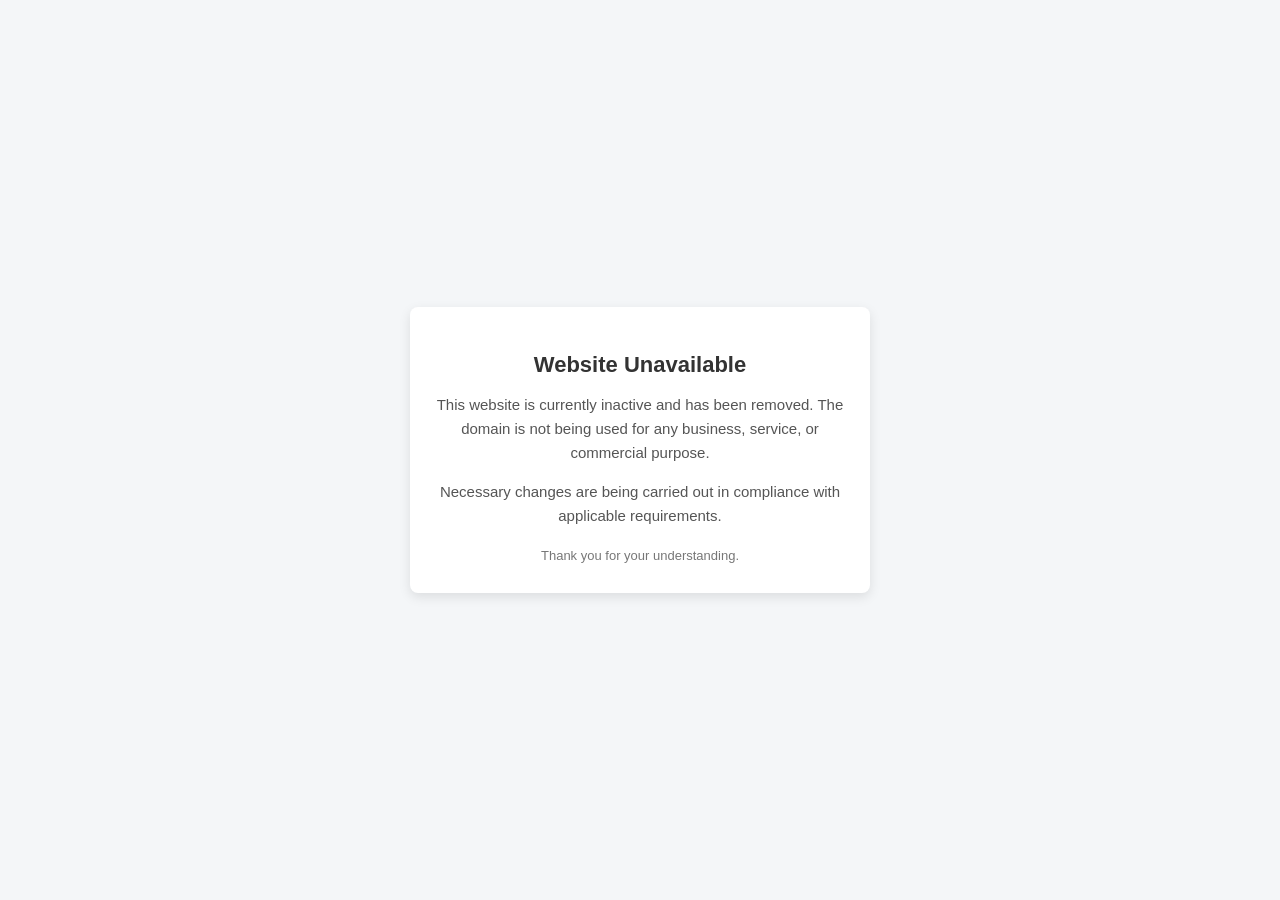
<file: index.html>
<!DOCTYPE html>
<html lang="en">
<head>
    <meta charset="UTF-8">
    <meta name="viewport" content="width=device-width, initial-scale=1.0">
    <title>Website Unavailable</title>
    <style>
        body {
            margin: 0;
            font-family: Arial, Helvetica, sans-serif;
            background-color: #f4f6f8;
            display: flex;
            align-items: center;
            justify-content: center;
            height: 100vh;
        }
        .container {
            background: #ffffff;
            padding: 30px 20px;
            max-width: 420px;
            width: 90%;
            border-radius: 8px;
            box-shadow: 0 4px 12px rgba(0,0,0,0.1);
            text-align: center;
        }
        h1 {
            font-size: 22px;
            color: #333;
            margin-bottom: 15px;
        }
        p {
            font-size: 15px;
            color: #555;
            line-height: 1.6;
        }
        .note {
            margin-top: 20px;
            font-size: 13px;
            color: #777;
        }
    </style>
</head>
<body>
    <div class="container">
        <h1>Website Unavailable</h1>
        <p>
            This website is currently inactive and has been removed.
            The domain is not being used for any business, service, or commercial purpose.
        </p>
        <p>
            Necessary changes are being carried out in compliance with applicable requirements.
        </p>
        <div class="note">
            Thank you for your understanding.
        </div>
    </div>
</body>
</html>
</file>
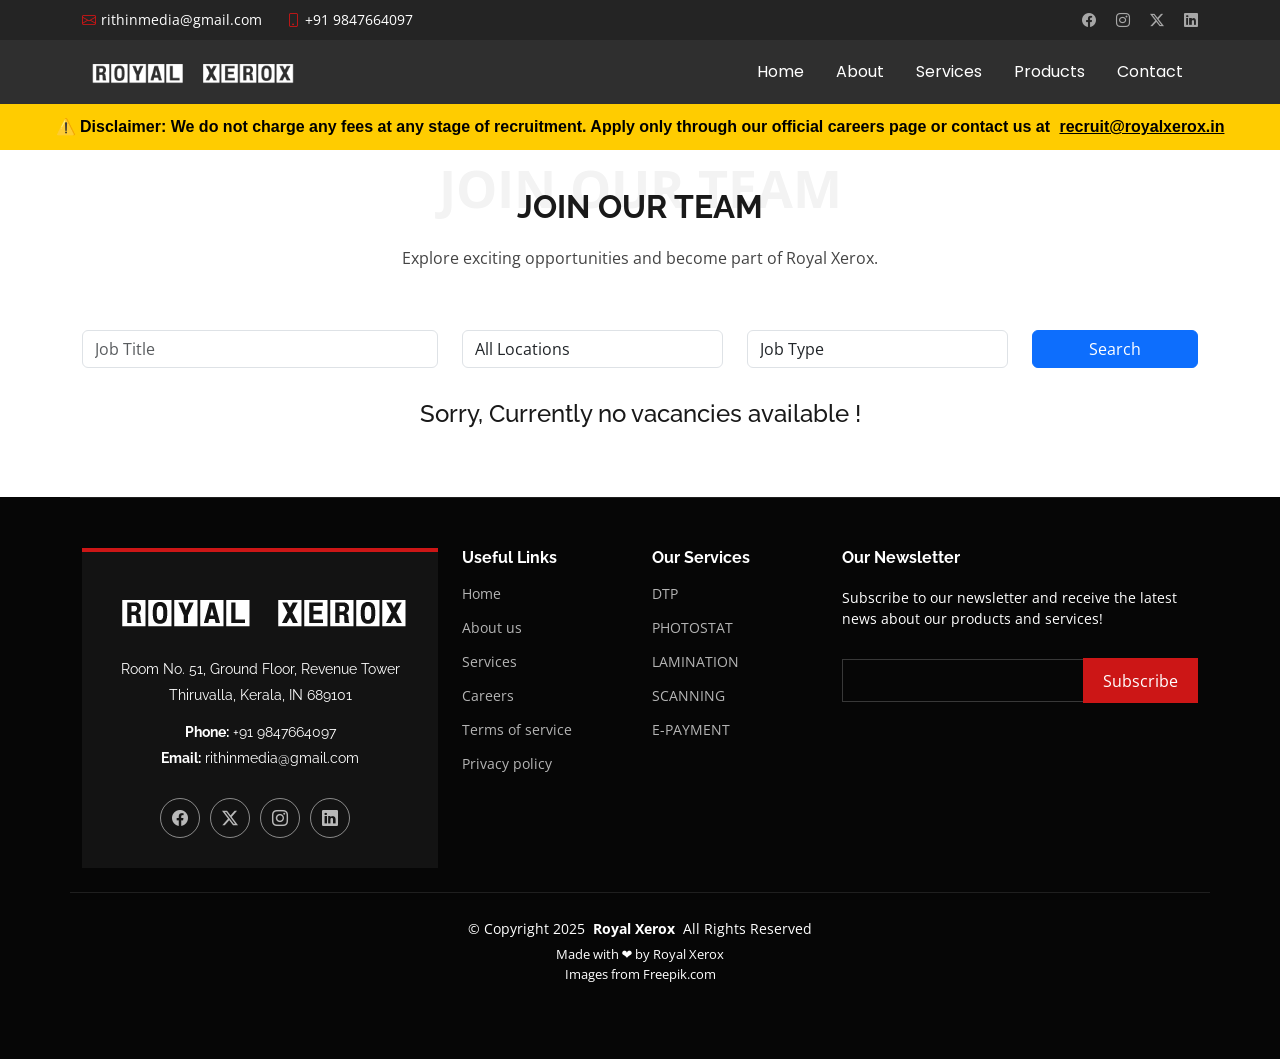
<file: careers.html>
<!DOCTYPE html>
<html lang="en">

<head>
  <meta charset="utf-8">
  <meta content="width=device-width, initial-scale=1.0" name="viewport">
  <title>Royal Xerox</title>
  <meta content="" name="description">
  <meta content="" name="keywords">

  <!-- Favicons -->
  <link href="assets/img/images.jpeg" rel="icon">
  <link href="assets/img/apple-touch-icon.png" rel="apple-touch-icon">

  <!-- Fonts -->
  <link href="https://fonts.googleapis.com" rel="preconnect">
  <link href="https://fonts.gstatic.com" rel="preconnect" crossorigin>
  <link href="https://fonts.googleapis.com/css2?family=Open+Sans:ital,wght@0,300;0,400;0,500;0,600;0,700;0,800;1,300;1,400;1,500;1,600;1,700;1,800&family=Poppins:ital,wght@0,100;0,200;0,300;0,400;0,500;0,600;0,700;0,800;0,900;1,100;1,200;1,300;1,400;1,500;1,600;1,700;1,800;1,900&family=Raleway:ital,wght@0,100;0,200;0,300;0,400;0,500;0,600;0,700;0,800;0,900;1,100;1,200;1,300;1,400;1,500;1,600;1,700;1,800;1,900&display=swap" rel="stylesheet">

  <!-- Vendor CSS Files -->
  <link href="assets/vendor/bootstrap/css/bootstrap.min.css" rel="stylesheet">
  <link href="assets/vendor/bootstrap-icons/bootstrap-icons.css" rel="stylesheet">
  <link href="assets/vendor/aos/aos.css" rel="stylesheet">
  <link href="assets/vendor/swiper/swiper-bundle.min.css" rel="stylesheet">
  <link href="assets/vendor/glightbox/css/glightbox.min.css" rel="stylesheet">

  <!-- Main CSS File -->
  <link href="assets/css/careers.css" rel="stylesheet">

  <!-- =======================================================
  * Template Name: Day
  * Template URL: https://bootstrapmade.com/day-multipurpose-html-template-for-free/
  * Updated: Jun 29 2024 with Bootstrap v5.3.3
  * Author: BootstrapMade.com
  * License: https://bootstrapmade.com/license/
  ======================================================== -->
</head>

<body class="index-page">

  <header id="header" class="header fixed-top">

    <div class="topbar d-flex align-items-center">
      <div class="container d-flex justify-content-center justify-content-md-between">
        <div class="contact-info d-flex align-items-center">
          <i class="bi bi-envelope d-flex align-items-center"><a href="mailto:rithinmedia@gmail.com">rithinmedia@gmail.com</a></i>
          <i class="bi bi-phone d-flex align-items-center ms-4"><a href="tel:+919847664097"> +91 9847664097</a></i>
        </div>
        <div class="social-links d-none d-md-flex align-items-center">
          
          <a href="https://www.facebook.com/royalxeroxthiruvalla/" class="facebook"><i class="bi bi-facebook"></i></a>
          <a href="#" class="instagram"><i class="bi bi-instagram"></i></a>
          <a href="#" class="twitter"><i class="bi bi-twitter-x"></i></a>
          <a href="#" class="linkedin"><i class="bi bi-linkedin"></i></a>
        </div>
      </div>
    </div><!-- End Top Bar -->

    <div class="branding d-flex align-items-center">

      <div class="container position-relative d-flex align-items-center justify-content-between">
        <a href="index.html" class="logo d-flex align-items-center">
          <!-- Uncomment the line below if you also wish to use an image logo -->
          <!-- <img src="assets/img/logo.png" alt=""> -->
          <h1 class="sitename"><img src="assets/img/logo.png" alt=""></h1>
        </a>

        <nav id="navmenu" class="navmenu">
          <ul>
            <li><a href="index.html" >Home</a></li>
            <li><a href="index.html#about">About</a></li>
            <li><a href="index.html#services">Services</a></li>
            <li><a href="index.html#product">Products</a></li>
            <li><a href="index.html#contact">Contact</a></li>
          </ul>
          <i class="mobile-nav-toggle d-xl-none bi bi-list"></i>
        </nav>
      </div>

    </div>

  </header>
  <!-- Google tag (gtag.js) -->
<script async src="https://www.googletagmanager.com/gtag/js?id=G-KK7XRBZE8E"></script>
<script>
  window.dataLayer = window.dataLayer || [];
  function gtag(){dataLayer.push(arguments);}
  gtag('js', new Date());

  gtag('config', 'G-KK7XRBZE8E');
</script>

  <main class="main">
    <br><br>
    <!-- Careers Section -->
  <section id="careers" class="careers section">
    <div class="container section-title" data-aos="fade-up">
      <span>Join Our Team</span>
      <h2>Join Our Team</h2>
      <p>Explore exciting opportunities and become part of Royal Xerox.</p>
    </div>

    <div class="container" data-aos="fade-up" data-aos-delay="100">

      <!-- Search & Filters -->
      <div class="row mb-4">
        <div class="col-lg-4 col-md-6 col-12 mb-2">
          <input type="text" id="job-search" class="form-control" placeholder="Job Title">
        </div>
        <div class="col-lg-3 col-md-6 col-6 mb-2">
          <select id="job-location" class="form-control">
            <option value="">All Locations</option>
            <option value="Thiruvalla">Thiruvalla</option>
            <option value="Remote">Remote</option>

          </select>
        </div>
        <div class="col-lg-3 col-md-6 col-6 mb-2">
          <select id="job-type" class="form-control">
            <option value="">Job Type</option>
            <option value="Full-time">Full-time</option>
            <option value="Part-time">Part-time</option>
            <option value="Internship">Internship</option>
          </select>
        </div>
        <div class="col-lg-2 col-md-6 col-12 mb-2">
          <button id="filter-btn" class="btn btn-primary w-100">Search</button>
        </div>
      </div>

      <!-- Job Listings -->
      <div class="row gy-4" id="job-listings">
        
    <!-- Blinking Disclaimer Banner -->
    <div id="disclaimer-banner">
    ⚠️ Disclaimer: We do not charge any fees at any stage of recruitment. 
    Apply only through our official careers page or contact us at 
    <a href="mailto:recruit@royalxerox.in">recruit@royalxerox.in</a>
    </div>

        <center><h4>Sorry, Currently no vacancies available !</h4></center>
    </div>
  </section>
  <!-- /Careers Section -->

  </main>

  <footer id="footer" class="footer position-relative dark-background">

    <div class="container footer-top">
      <div class="row gy-4">
        <div class="col-lg-4 col-md-6">
          <div class="footer-about">
            <a href="index.html" class="logo sitename"><img src="assets/img/logo.png" alt=""></a>
            <div class="footer-contact pt-3">
              <p>Room No. 51, Ground Floor, Revenue Tower</p>
              <p>Thiruvalla, Kerala, IN 689101</p>
              <p class="mt-3"><strong>Phone:</strong> <span>+91 9847664097</span></p>
              <p><strong>Email:</strong> <span>rithinmedia@gmail.com</span></p>
            </div>
            <div class="social-links d-flex mt-4">
              <a href="https://www.facebook.com/royalxeroxthiruvalla/"><i class="bi bi-facebook"></i></a>
              <a href=""><i class="bi bi-twitter-x"></i></a>
              <a href=""><i class="bi bi-instagram"></i></a>
              <a href=""><i class="bi bi-linkedin"></i></a>
            </div>
          </div>
        </div>

        <div class="col-lg-2 col-md-3 footer-links">
          <h4>Useful Links</h4>
          <ul>
            <li><a href="#">Home</a></li>
            <li><a href="#about">About us</a></li>
            <li><a href="#services">Services</a></li>
            <li><a href="careers.html" class="active">Careers</a></li>
            <li><a href="#">Terms of service</a></li>
            <li><a href="#">Privacy policy</a></li>
          </ul>
        </div>

        <div class="col-lg-2 col-md-3 footer-links">
          <h4>Our Services</h4>
          <ul>
            <li><a href="#services">DTP</a></li>
            <li><a href="#services">PHOTOSTAT</a></li>
            <li><a href="#services">LAMINATION</a></li>
            <li><a href="#services">SCANNING</a></li>
            <li><a href="#services">E-PAYMENT</a></li>
          </ul>
        </div>

        <div class="col-lg-4 col-md-12 footer-newsletter">
          <h4>Our Newsletter</h4>
          <p>Subscribe to our newsletter and receive the latest news about our products and services!</p>
          <form action="forms/newsletter.php" method="post" class="php-email-form">
            <div class="newsletter-form"><input type="email" name="email"><input type="submit" value="Subscribe"></div>
            <div class="loading">Loading</div>
            <div class="sent-message">Your subscription request has been sent. Thank you!</div>
          </form>
        </div>

      </div>
    </div>

    <div class="container copyright text-center mt-4">
      <p>© <span>Copyright 2025</span> <strong class="px-1 sitename">Royal Xerox</strong> <span>All Rights Reserved</span></p>
      <div class="credits">
        <!-- All the links in the footer should remain intact. -->
        <!-- You can delete the links only if you've purchased the pro version. -->
        <!-- Licensing information: https://bootstrapmade.com/license/ -->
        <!-- Purchase the pro version with working PHP/AJAX contact form: [buy-url] -->
        Made with ❤️ by Royal Xerox</a></a>
        <p>Images from Freepik.com</p>
      </div>
    </div>
    

  </footer>

  <!-- Scroll Top -->
  <a href="#" id="scroll-top" class="scroll-top d-flex align-items-center justify-content-center"><i class="bi bi-arrow-up-short"></i></a>

  <!-- Preloader -->
  <div id="preloader"></div>

  <!-- Vendor JS Files -->
  <script src="assets/vendor/bootstrap/js/bootstrap.bundle.min.js"></script>
  <script src="assets/vendor/php-email-form/validate.js"></script>
  <script src="assets/vendor/aos/aos.js"></script>
  <script src="assets/vendor/swiper/swiper-bundle.min.js"></script>
  <script src="assets/vendor/glightbox/js/glightbox.min.js"></script>
  <script src="assets/vendor/imagesloaded/imagesloaded.pkgd.min.js"></script>
  <script src="assets/vendor/isotope-layout/isotope.pkgd.min.js"></script>

  <!-- Main JS File -->
  <script src="assets/js/main.js"></script>

</body>
<script>
  const form = document.getElementById('contact-form');
  form.addEventListener('submit', async (event) => {
    event.preventDefault();
    const formData = new FormData(form);
    
    const response = await fetch(form.action, {
      method: form.method,
      body: formData,
      headers: {
        'Accept': 'application/json'
      }
    });

    if (response.ok) {
      alert("Your message has been sent. Thank you!");
    } else {
      alert("There was an error sending your message. Please try again later.");
    }
  });
</script>
</html>
</file>
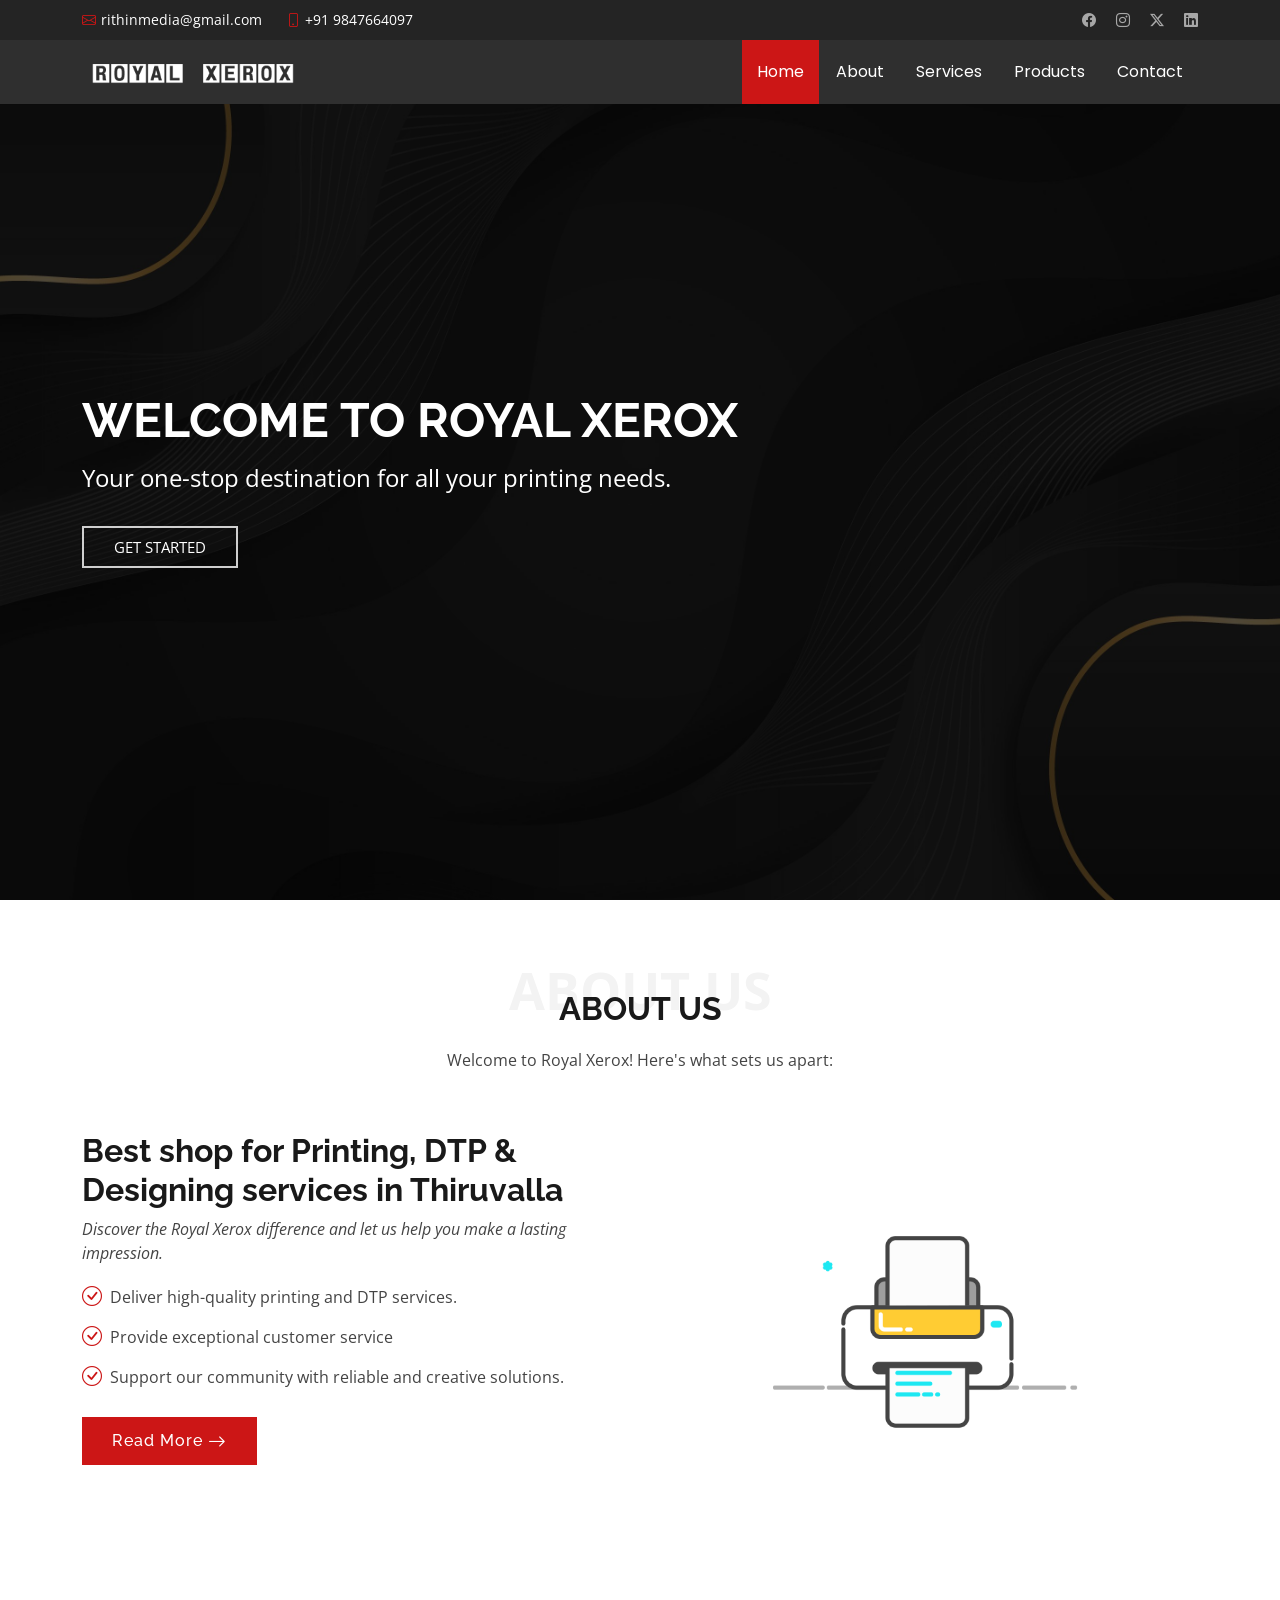
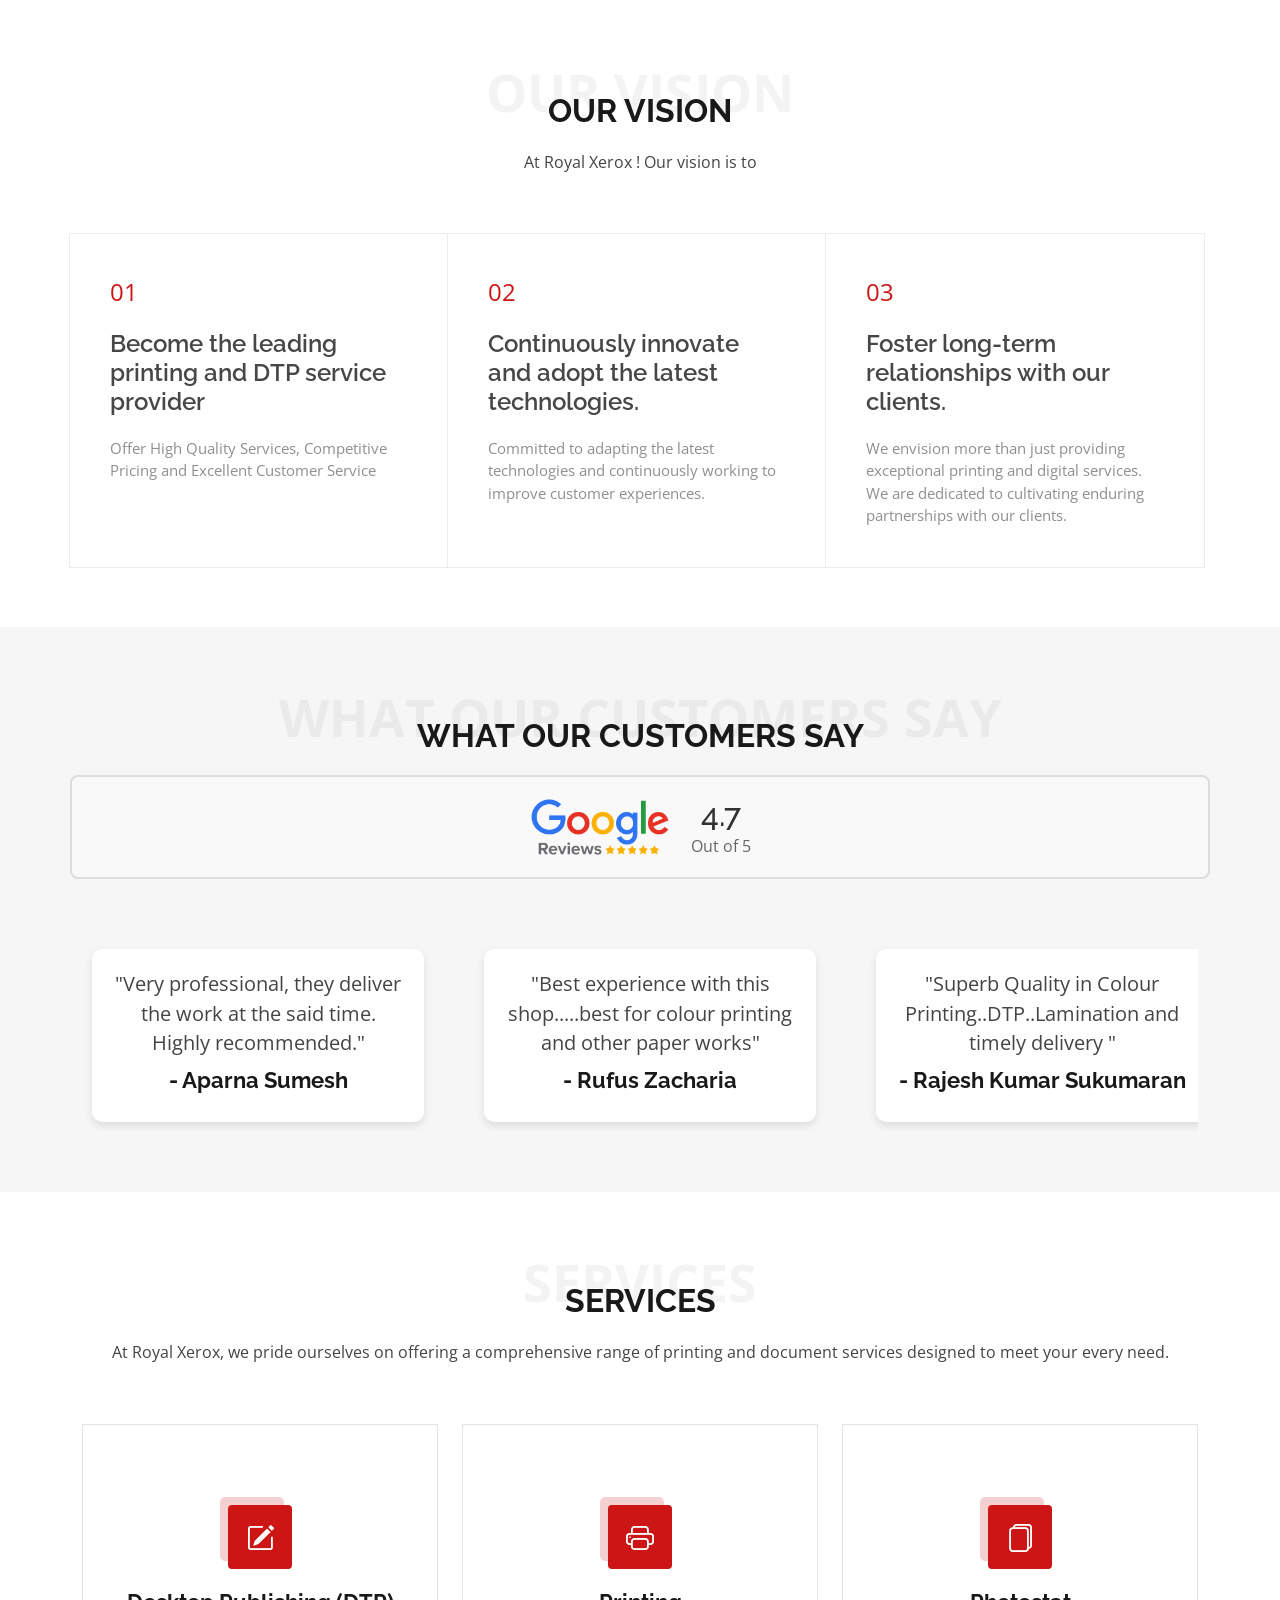
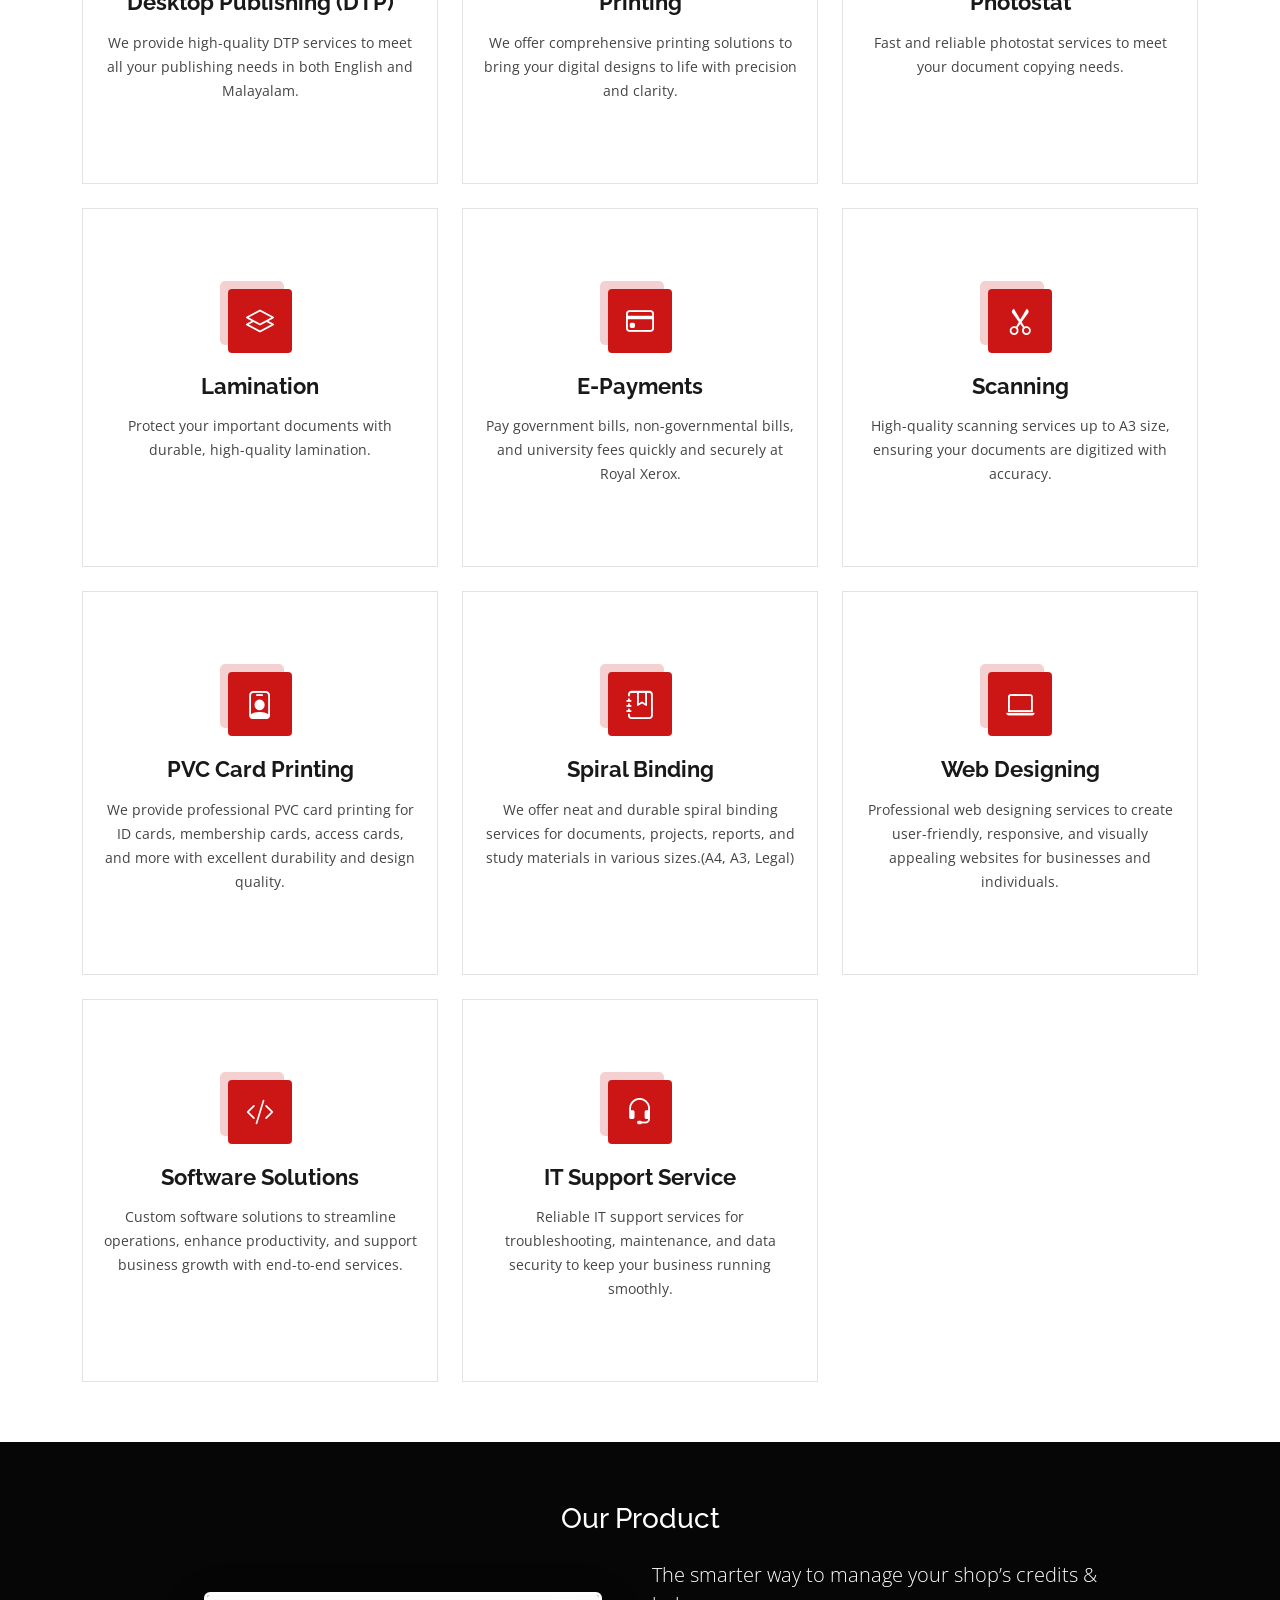
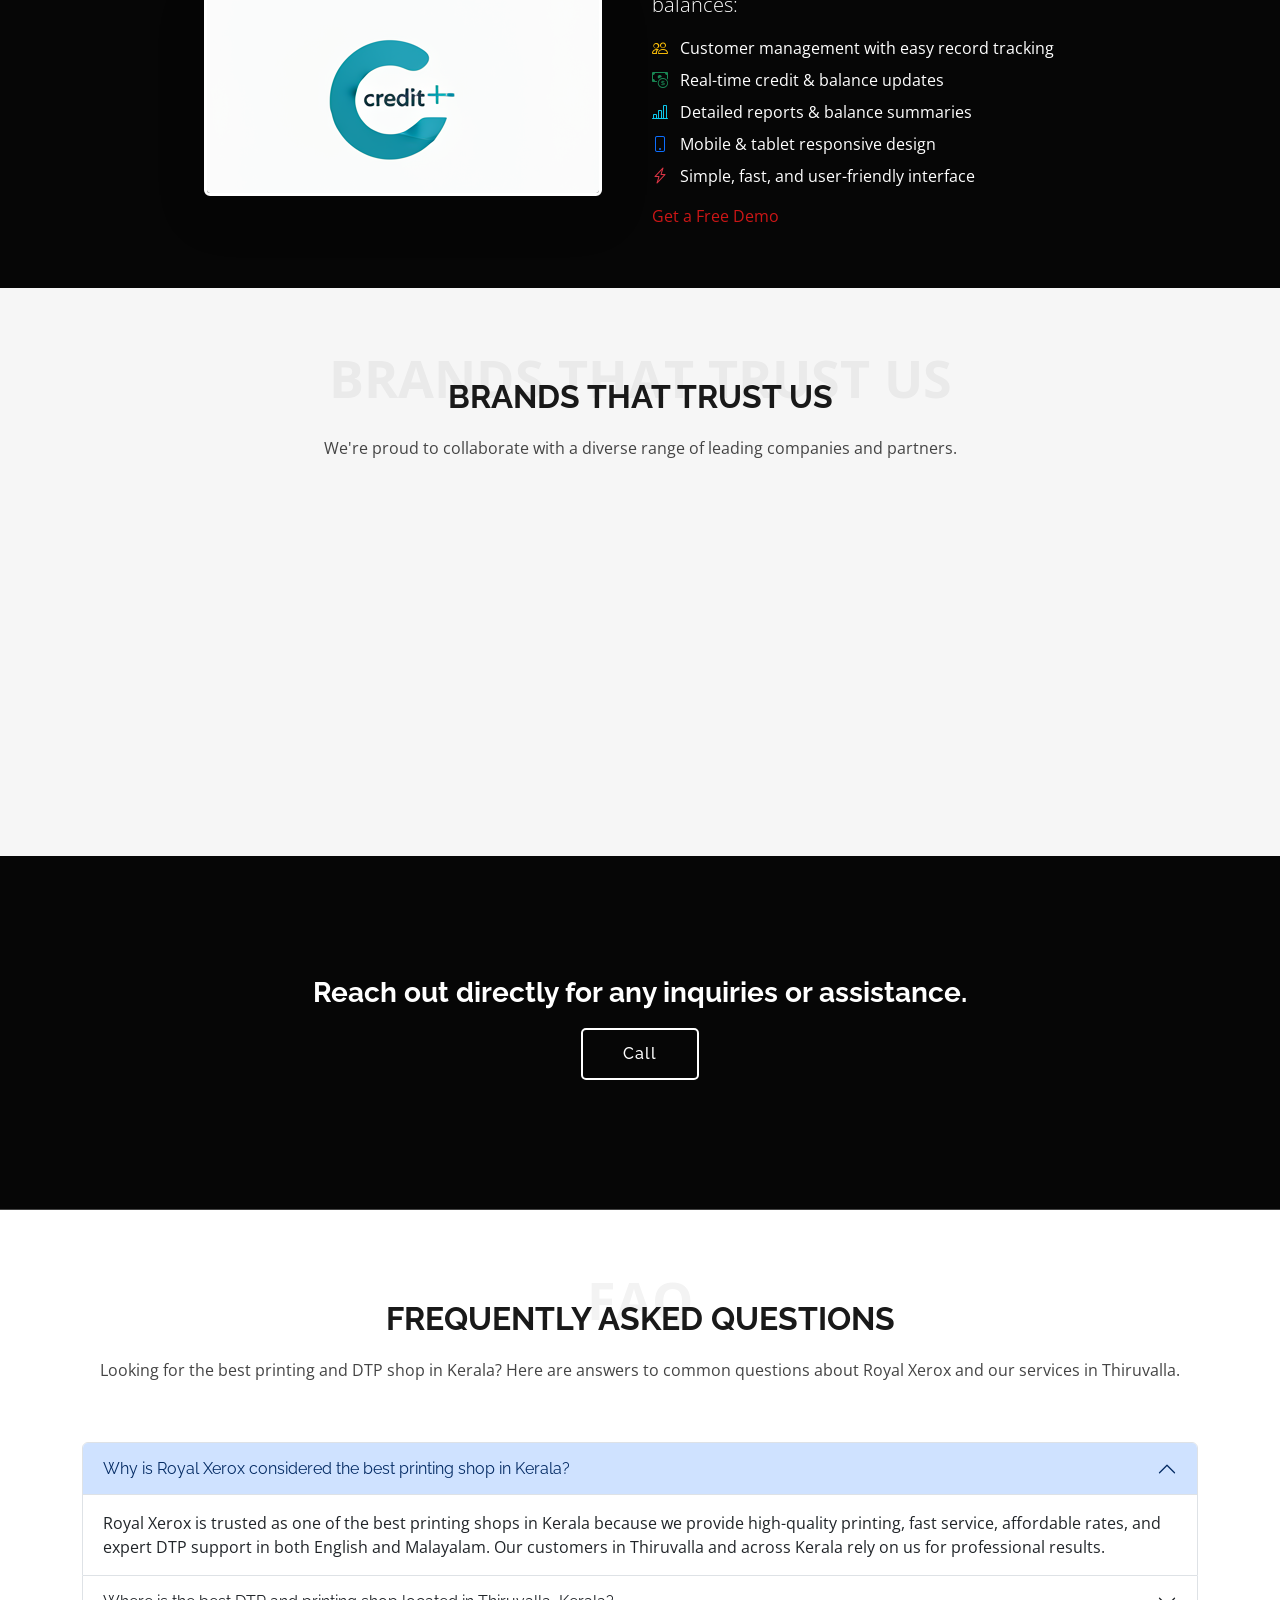
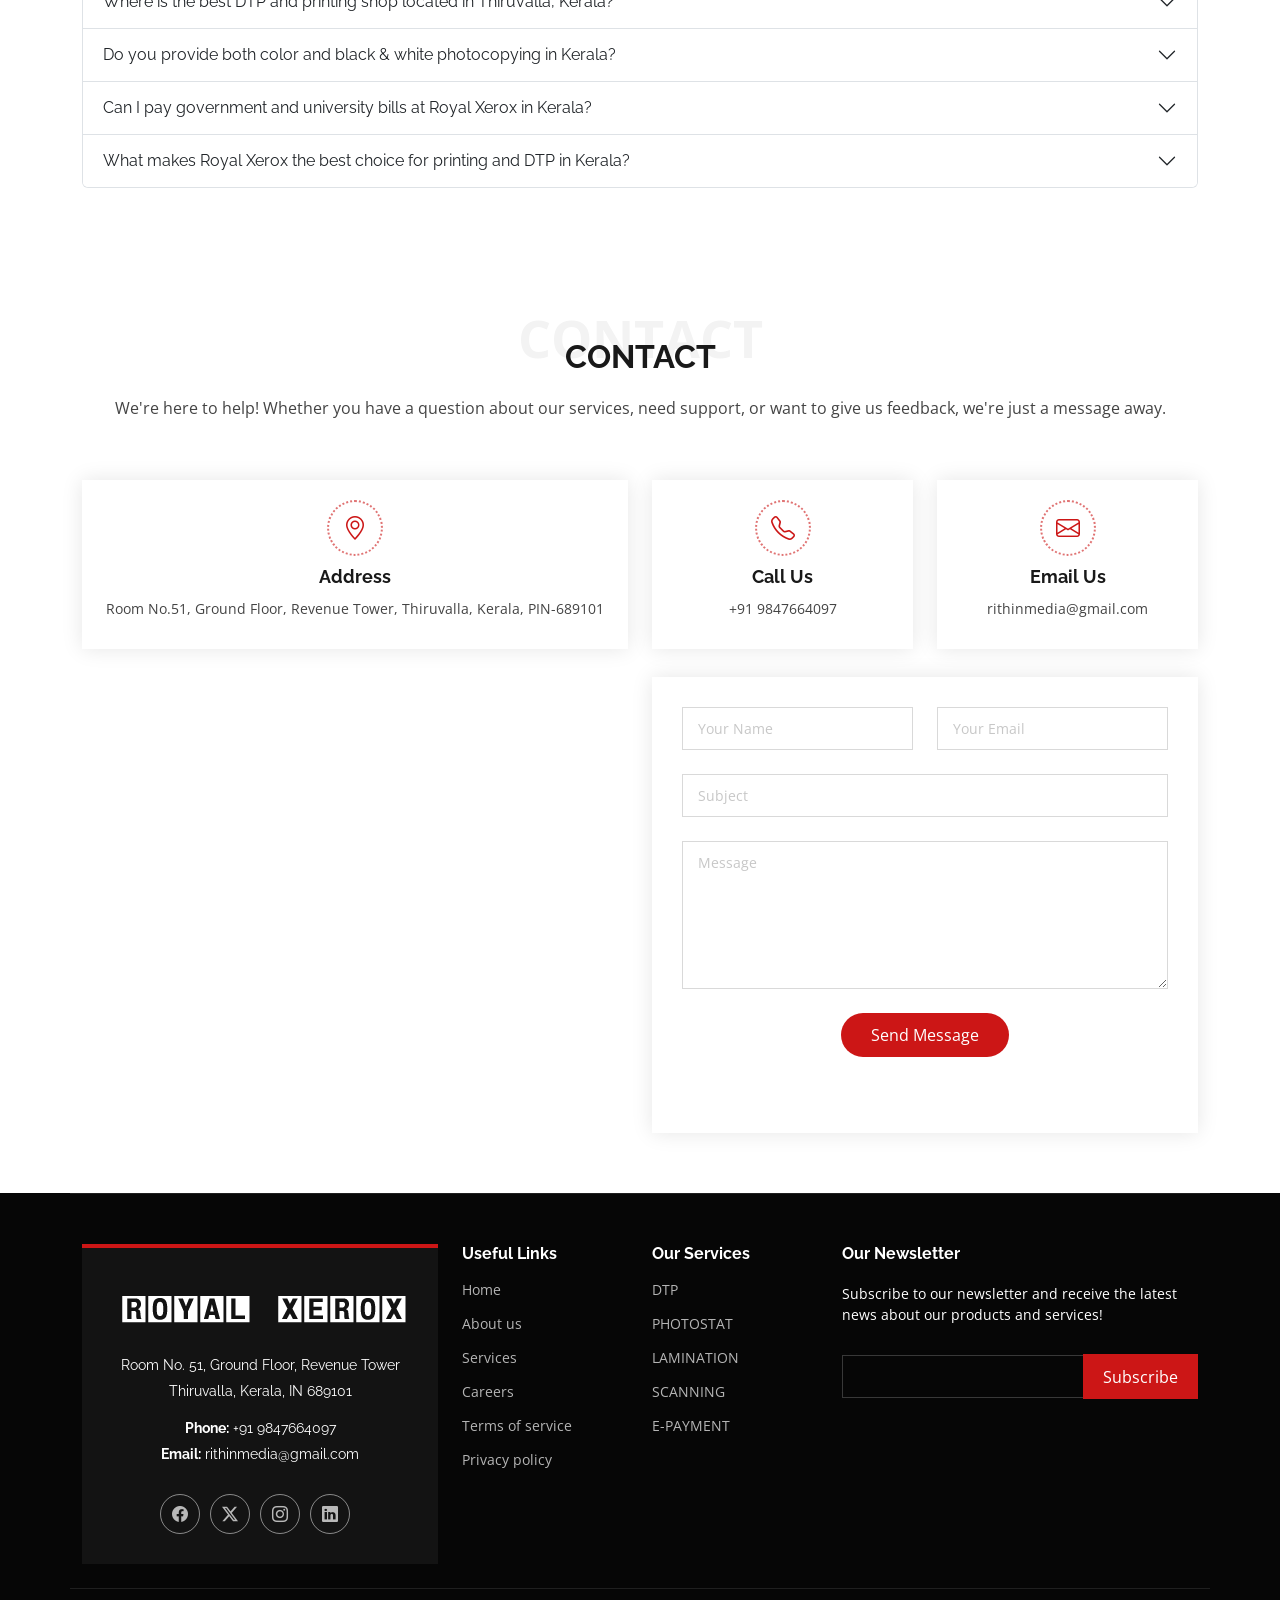
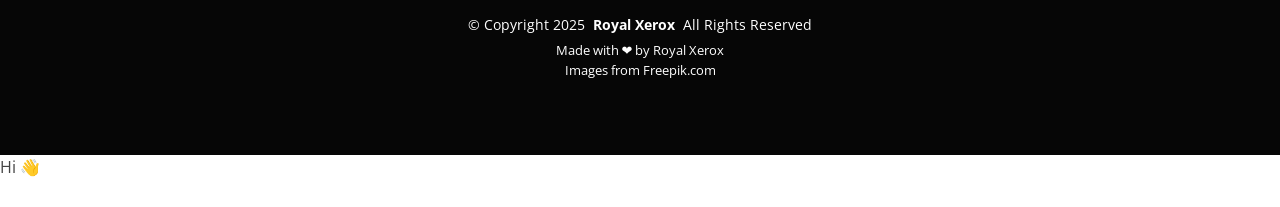
<file: index_backup.html>
<!DOCTYPE html>
<html lang="en">

<head>
  <meta charset="utf-8">
  <meta content="width=device-width, initial-scale=1.0" name="viewport">
  <title>Royal Xerox</title>
  <meta content="" name="description">
  <meta content="" name="keywords">

  <!-- Favicons -->
  <link href="assets/img/images.jpeg" rel="icon">
  <link href="assets/img/apple-touch-icon.png" rel="apple-touch-icon">

  <!-- Fonts -->
  <link href="https://fonts.googleapis.com" rel="preconnect">
  <link href="https://fonts.gstatic.com" rel="preconnect" crossorigin>
  <link href="https://fonts.googleapis.com/css2?family=Open+Sans:ital,wght@0,300;0,400;0,500;0,600;0,700;0,800;1,300;1,400;1,500;1,600;1,700;1,800&family=Poppins:ital,wght@0,100;0,200;0,300;0,400;0,500;0,600;0,700;0,800;0,900;1,100;1,200;1,300;1,400;1,500;1,600;1,700;1,800;1,900&family=Raleway:ital,wght@0,100;0,200;0,300;0,400;0,500;0,600;0,700;0,800;0,900;1,100;1,200;1,300;1,400;1,500;1,600;1,700;1,800;1,900&display=swap" rel="stylesheet">

  <!-- Vendor CSS Files -->
  <link href="assets/vendor/bootstrap/css/bootstrap.min.css" rel="stylesheet">
  <link href="assets/vendor/bootstrap-icons/bootstrap-icons.css" rel="stylesheet">
  <link href="assets/vendor/aos/aos.css" rel="stylesheet">
  <link href="assets/vendor/swiper/swiper-bundle.min.css" rel="stylesheet">
  <link href="assets/vendor/glightbox/css/glightbox.min.css" rel="stylesheet">

  <!-- Main CSS File -->
  <link href="assets/css/main.css" rel="stylesheet">

  <!-- =======================================================
  * Template Name: Day
  * Template URL: https://bootstrapmade.com/day-multipurpose-html-template-for-free/
  * Updated: Jun 29 2024 with Bootstrap v5.3.3
  * Author: BootstrapMade.com
  * License: https://bootstrapmade.com/license/
  ======================================================== -->
</head>
<!-- Google tag (gtag.js) -->
<script async src="https://www.googletagmanager.com/gtag/js?id=G-KK7XRBZE8E"></script>
<script>
  window.dataLayer = window.dataLayer || [];
  function gtag(){dataLayer.push(arguments);}
  gtag('js', new Date());

  gtag('config', 'G-KK7XRBZE8E');
</script>
<body class="index-page">

  <header id="header" class="header fixed-top">

    <div class="topbar d-flex align-items-center">
      <div class="container d-flex justify-content-center justify-content-md-between">
        <div class="contact-info d-flex align-items-center">
          <i class="bi bi-envelope d-flex align-items-center"><a href="mailto:rithinmedia@gmail.com">rithinmedia@gmail.com</a></i>
          <i class="bi bi-phone d-flex align-items-center ms-4"><a href="tel:+919847664097"> +91 9847664097</a></i>
        </div>
        <div class="social-links d-none d-md-flex align-items-center">
          
          <a href="https://www.facebook.com/royalxeroxthiruvalla/" class="facebook"><i class="bi bi-facebook"></i></a>
          <a href="#" class="instagram"><i class="bi bi-instagram"></i></a>
          <a href="#" class="twitter"><i class="bi bi-twitter-x"></i></a>
          <a href="#" class="linkedin"><i class="bi bi-linkedin"></i></a>
        </div>
      </div>
    </div><!-- End Top Bar -->

    <div class="branding d-flex align-items-center">

      <div class="container position-relative d-flex align-items-center justify-content-between">
        <a href="index.html" class="logo d-flex align-items-center">
          <!-- Uncomment the line below if you also wish to use an image logo -->
          <!-- <img src="assets/img/logo.png" alt=""> -->
          <h1 class="sitename"><img src="assets/img/logo.png" alt=""></h1>
        </a>

        <nav id="navmenu" class="navmenu">
          <ul>
            <li><a href="#hero" class="active">Home</a></li>
            <li><a href="#about">About</a></li>
            <li><a href="#services">Services</a></li>
            <li><a href="#product">Products</a></li>
            <li><a href="#contact">Contact</a></li>
          </ul>
          <i class="mobile-nav-toggle d-xl-none bi bi-list"></i>
        </nav>
      </div>

    </div>

  </header>

  <main class="main">


    <!-- Hero Section -->
    <section id="hero" class="hero section dark-background">

      <img src="assets/img/hero-bg.jpg" alt="" data-aos="fade-in" id="logonav">

      <div class="container" data-aos="fade-up" data-aos-delay="100">
        <div class="row justify-content-start">
          <div class="col-lg-8">
            <h2>Welcome to Royal Xerox</h2>     
            <p>Your one-stop destination for all your printing needs.</p>
            <a href="#about" class="btn-get-started">Get Started</a>
          </div>
        </div>
      </div>

    </section><!-- /Hero Section -->

    <!-- About Section -->
    <section id="about" class="about section">

      <!-- Section Title -->
      <div class="container section-title" data-aos="fade-up">
        <span>About Us<br></span>
        <h2>About Us<br></h2>
        <p>Welcome to Royal Xerox! Here's what sets us apart:</p>
      </div><!-- End Section Title -->

      <div class="container">


        
        <div class="row gy-4">

          <div class="col-lg-6 order-1 order-lg-2" data-aos="fade-up" data-aos-delay="100">
            <img src="assets/img/morningglory_printer.gif" class="img-fluid" alt="">
          </div>

          <div class="col-lg-6 order-2 order-lg-1 content" data-aos="fade-up" data-aos-delay="200">
            <h3>Best shop for Printing, DTP & Designing services in Thiruvalla</h3>
            <p class="fst-italic">
              Discover the Royal Xerox difference and let us help you make a lasting impression.
            </p>
            <ul>
              <li><i class="bi bi-check-circle"></i> <span>Deliver high-quality printing and DTP services.</span></li>
              <li><i class="bi bi-check-circle"></i> <span>Provide exceptional customer service</span></li>
              <li><i class="bi bi-check-circle"></i> <span>Support our community with reliable and creative solutions.</span></li>
            </ul>
            <a href="#cards" class="read-more"><span>Read More</span><i class="bi bi-arrow-right"></i></a>
          </div>

        </div>

      </div>

    </section><!-- /About Section -->

    <!-- Cards Section -->
    <section id="cards" class="cards section">
      <div class="container section-title" data-aos="fade-up">
        <span>Our Vision<br></span>
        <h2>Our Vision<br></h2>
        <p>At Royal Xerox ! Our vision is to </p>
      </div><!-- End Section Title -->
      <div class="container">

        <div class="row no-gutters">

          <div class="col-lg-4 col-md-6 card" data-aos="fade-up" data-aos-delay="100">
            <span>01</span>
            <h4>Become the leading printing and DTP service provider</h4>
            <p>Offer High Quality Services, Competitive Pricing and Excellent Customer Service</p>
          </div><!-- End Card Item -->

          <div class="col-lg-4 col-md-6 card" data-aos="fade-up" data-aos-delay="200">
            <span>02</span>
            <h4>Continuously innovate and adopt the latest technologies.</h4>
            <p>Committed to adapting the latest technologies and continuously working to improve customer experiences.</p>
          </div><!-- End Card Item -->

          <div class="col-lg-4 col-md-6 card" data-aos="fade-up" data-aos-delay="300">
            <span>03</span>
            <h4>Foster long-term relationships with our clients.</h4>
            <p>We envision more than just providing exceptional printing and digital services. We are dedicated to cultivating enduring partnerships with our clients.</p>
          </div><!-- End Card Item -->


        </div>

      </div>

    </section><!-- /Cards Section -->

    <section id="reviews" class="reviews section light-background">
      <div class="container section-title" data-aos="fade-up">
          <span>What Our Customers Say<br></span>
          <h2>What Our Customers Say<br></h2>
          
          <!-- Add Google Reviews Logo -->
          <div class="reviews-container">
            <div class="google-reviews-logo">
                <img src="assets/img/Google-Review-Logo.png" alt="Google Reviews">
            </div>
            <div class="overall-rating">
                <h3>4.7</h3>
                <div class="rating-number">Out of 5</div> <!-- Replace with actual rating info -->
            </div>
        </div>
      </div><!-- End Section Title -->
  
      <div class="container">
          <div class="swiper init-swiper">
              <script type="application/json" class="swiper-config">
                  {
                      "loop": true,
                      "speed": 600,
                      "autoplay": {
                          "delay": 5000
                      },
                      "slidesPerView": "auto",
                      "pagination": {
                          "el": ".swiper-pagination",
                          "type": "bullets",
                          "clickable": true
                      },
                      "breakpoints": {
                          "320": {
                              "slidesPerView": 1,
                              "spaceBetween": 20
                          },
                          "640": {
                              "slidesPerView": 2,
                              "spaceBetween": 40
                          },
                          "992": {
                              "slidesPerView": 3,
                              "spaceBetween": 60
                          }
                      }
                  }
              </script>
              <div class="swiper-wrapper align-items-center">
                  <!-- Review Slide 1 -->
                  <div class="swiper-slide review-slide">
                      <div class="review-content">
                          <p>"Very professional, they deliver the work at the said time. Highly recommended."</p>
                          <h4>- Aparna Sumesh</h4>
                      </div>
                  </div>
                  <!-- Review Slide 2 -->
                  <div class="swiper-slide review-slide">
                      <div class="review-content">
                          <p>"Best experience with this shop.....best for colour printing and other paper works"</p>
                          <h4>- Rufus Zacharia</h4>
                      </div>
                  </div>
                  <!-- Add more review slides here -->
                  <!-- Review Slide 3 -->
                  <div class="swiper-slide review-slide">
                      <div class="review-content">
                          <p>"Superb Quality in Colour Printing..DTP..Lamination and timely delivery "</p>
                          <h4>- Rajesh Kumar Sukumaran</h4>
                      </div>
                  </div>
                  <!-- Review Slide 4 -->
                  <div class="swiper-slide review-slide">
                      <div class="review-content">
                          <p>"Excellent for Colour Printing , DTP Works, Best shop in Thiruvalla"</p>
                          <h4>- Neethu Chacko</h4>
                      </div>
                  </div>
                  <!-- Review Slide 5 -->
                  <div class="swiper-slide review-slide">
                      <div class="review-content">
                          <p>"Work perfection is awesome and having good knowledge in printing and designing"</p>
                          <h4>- Preeja Nair</h4>
                      </div>
                  </div>
              </div>
          </div>
      </div>
  </section><!-- /Reviews Section -->

  <!-- Services Section -->
<section id="services" class="services section">

  <!-- Section Title -->
  <div class="container section-title" data-aos="fade-up">
    <span>Services</span>
    <h2>Services</h2>
    <p>At Royal Xerox, we pride ourselves on offering a comprehensive range of printing and document services designed to meet your every need.</p>
  </div><!-- End Section Title -->

  <div class="container">

    <div class="row gy-4">

      <!-- DTP -->
      <div class="col-lg-4 col-md-6" data-aos="fade-up" data-aos-delay="100">
        <div class="service-item position-relative">
          <div class="icon">
            <i class="bi bi-pencil-square"></i>
          </div>
          <a href="#" class="stretched-link">
            <h3>Desktop Publishing (DTP)</h3>
          </a>
          <p>We provide high-quality DTP services to meet all your publishing needs in both English and Malayalam.</p>
        </div>
      </div><!-- End Service Item -->

      <!-- Printing -->
      <div class="col-lg-4 col-md-6" data-aos="fade-up" data-aos-delay="200">
        <div class="service-item position-relative">
          <div class="icon">
            <i class="bi bi-printer"></i>
          </div>
          <a href="#" class="stretched-link">
            <h3>Printing</h3>
          </a>
          <p>We offer comprehensive printing solutions to bring your digital designs to life with precision and clarity.</p>
        </div>
      </div><!-- End Service Item -->

      <!-- Photostat -->
      <div class="col-lg-4 col-md-6" data-aos="fade-up" data-aos-delay="300">
        <div class="service-item position-relative">
          <div class="icon">
            <i class="bi bi-files"></i>
          </div>
          <a href="#" class="stretched-link">
            <h3>Photostat</h3>
          </a>
          <p>Fast and reliable photostat services to meet your document copying needs.</p>
        </div>
      </div><!-- End Service Item -->

      <!-- Lamination -->
      <div class="col-lg-4 col-md-6" data-aos="fade-up" data-aos-delay="400">
        <div class="service-item position-relative">
          <div class="icon">
            <i class="bi bi-layers"></i>
          </div>
          <a href="#" class="stretched-link">
            <h3>Lamination</h3>
          </a>
          <p>Protect your important documents with durable, high-quality lamination.</p>
        </div>
      </div><!-- End Service Item -->

      <!-- E-Payments -->
      <div class="col-lg-4 col-md-6" data-aos="fade-up" data-aos-delay="500">
        <div class="service-item position-relative">
          <div class="icon">
            <i class="bi bi-credit-card"></i>
          </div>
          <a href="#" class="stretched-link">
            <h3>E-Payments</h3>
          </a>
          <p>Pay government bills, non-governmental bills, and university fees quickly and securely at Royal Xerox.</p>
        </div>
      </div><!-- End Service Item -->

      <!-- Scanning -->
      <div class="col-lg-4 col-md-6" data-aos="fade-up" data-aos-delay="600">
        <div class="service-item position-relative">
          <div class="icon">
            <i class="bi bi-scissors"></i>
          </div>
          <a href="#" class="stretched-link">
            <h3>Scanning</h3>
          </a>
          <p>High-quality scanning services up to A3 size, ensuring your documents are digitized with accuracy.</p>
        </div>
      </div><!-- End Service Item -->

      <!-- PVC Card Printing -->
      <div class="col-lg-4 col-md-6" data-aos="fade-up" data-aos-delay="700">
        <div class="service-item position-relative">
          <div class="icon">
            <i class="bi bi-person-badge"></i>
          </div>
          <a href="#" class="stretched-link">
            <h3>PVC Card Printing</h3>
          </a>
          <p>We provide professional PVC card printing for ID cards, membership cards, access cards, and more with excellent durability and design quality.</p>
        </div>
      </div><!-- End Service Item -->

     <!-- Spiral Binding -->
      <div class="col-lg-4 col-md-6" data-aos="fade-up" data-aos-delay="700">
        <div class="service-item position-relative">
          <div class="icon">
            <i class="bi bi-journal-bookmark"></i>
          </div>
          <a href="#" class="stretched-link">
            <h3>Spiral Binding</h3>
          </a>
          <p>
            We offer neat and durable spiral binding services for documents,
            projects, reports, and study materials in various sizes.(A4, A3, Legal)
          </p>
        </div>
      </div>
      <!-- End Service Item -->


      <!-- Web Designing -->
      <div class="col-lg-4 col-md-6" data-aos="fade-up" data-aos-delay="800">
        <div class="service-item position-relative">
          <div class="icon">
            <i class="bi bi-laptop"></i>
          </div>
          <a href="#" class="stretched-link">
            <h3>Web Designing</h3>
          </a>
          <p>Professional web designing services to create user-friendly, responsive, and visually appealing websites for businesses and individuals.</p>
        </div>
      </div><!-- End Service Item -->

      <!-- Software Solutions -->
      <div class="col-lg-4 col-md-6" data-aos="fade-up" data-aos-delay="900">
        <div class="service-item position-relative">
          <div class="icon">
            <i class="bi bi-code-slash"></i>
          </div>
          <a href="#" class="stretched-link">
            <h3>Software Solutions</h3>
          </a>
          <p>Custom software solutions to streamline operations, enhance productivity, and support business growth with end-to-end services.</p>
        </div>
      </div><!-- End Service Item -->

      <!-- IT Support Service -->
      <div class="col-lg-4 col-md-6" data-aos="fade-up" data-aos-delay="1000">
        <div class="service-item position-relative">
          <div class="icon">
            <i class="bi bi-headset"></i>
          </div>
          <a href="#" class="stretched-link">
            <h3>IT Support Service</h3>
          </a>
          <p>Reliable IT support services for troubleshooting, maintenance, and data security to keep your business running smoothly.</p>
        </div>
      </div><!-- End Service Item -->

    </div>
  </div>
</section><!-- /Services Section -->

    
<!-- Software Product Section -->
<section id="product" class="product section dark-background">
  <div class="container">
    <h3 class="text-center mb-4">Our Product</h3>

    <div class="row justify-content-center align-items-center" data-aos="zoom-in" data-aos-delay="100">
      <div class="col-xl-10">
        <div class="row align-items-center text-center text-md-start">
          
          <!-- Product Logo -->
          <div class="col-md-6 mb-4 mb-md-0 text-center">
            <img src="assets/img/project/credit+.png" 
                 alt="Credit+ Software Product Logo" 
                 class="img-fluid rounded shadow-lg" 
                 style="max-width: 100%; height: auto; border: 3px solid #fff; border-radius: 12px;">
          </div>
          
          <!-- Product Description -->
          <div class="col-md-6">
            <p class="lead">The smarter way to manage your shop’s credits & balances:</p>
            
            <ul class="list-unstyled">
              <li class="mb-2"><i class="bi bi-people text-warning me-2"></i> Customer management with easy record tracking</li>
              <li class="mb-2"><i class="bi bi-cash-coin text-success me-2"></i> Real-time credit & balance updates</li>
              <li class="mb-2"><i class="bi bi-bar-chart-line text-info me-2"></i> Detailed reports & balance summaries</li>
              <li class="mb-2"><i class="bi bi-phone text-primary me-2"></i> Mobile & tablet responsive design</li>
              <li class="mb-2"><i class="bi bi-lightning-charge text-danger me-2"></i> Simple, fast, and user-friendly interface</li>
            </ul>

            <a class="cta-btn mt-3" href="#contact">Get a Free Demo</a>
          </div>

        </div>
      </div>
    </div>
  </div>
</section>
<!-- /Software Product Section -->

<!-- Brands Section -->
<!-- =======================================================
  * Brands That Trust Us Section (Manual CSS Animation)
  ======================================================== -->
<section id="brands" class="brands section light-background">

  <!-- Section Title -->
  <div class="container section-title">
    <span>Brands That Trust Us</span>
    <h2>Brands That Trust Us</h2>
    <p>We're proud to collaborate with a diverse range of leading companies and partners.</p>
  </div><!-- End Section Title -->

  <div class="container">
    <div class="brands-container">

      <!-- First Row of Logos -->
      <div class="brand-row">
        <div class="brand-item">
          <img src="assets/img/clients/client-3.png" alt="Brand Logo 1">
        </div>
        <div class="brand-item">
          <img src="assets/img/clients/client-2.png" alt="Brand Logo 2">
        </div>
        <div class="brand-item">
          <img src="assets/img/clients/client-4.png" alt="Brand Logo 3">
        </div>
        <div class="brand-item">
          <img src="assets/img/clients/client-5.svg" alt="Brand Logo 4">
        </div>
        <div class="brand-item">
          <img src="assets/img/clients/client-11.png" alt="Brand Logo 5">
        </div>
      </div>

      <!-- Second Row of Logos -->
      <div class="brand-row">
        <div class="brand-item">
          <img src="assets/img/clients/client-9.png" alt="Brand Logo 6">
        </div>
        <div class="brand-item">
          <img src="assets/img/clients/client-1.png" alt="Brand Logo 7">
        </div>
        <div class="brand-item">
          <img src="assets/img/clients/client-7.png" alt="Brand Logo 8">
        </div>
        <div class="brand-item">
          <img src="assets/img/clients/client-10.gif" alt="Brand Logo 9">
        </div>
        <div class="brand-item">
          <img src="assets/img/clients/client-6.png" alt="Brand Logo 10">
        </div>
        <div class="brand-item">
          <img src="assets/img/clients/client-12.png" alt="Brand Logo 10">
        </div>
        <div class="brand-item">
          <img src="assets/img/clients/client-13.png" alt="Brand Logo 10">
        </div>
      </div>

    </div>
  </div>

</section><!-- /Brands Section -->
    <!-- Call To Action Section -->
    <section id="call-to-action" class="call-to-action section dark-background">

      <img src="assets/img/cta-bg.jpg" alt="">

      <div class="container">
        <div class="row justify-content-center" data-aos="zoom-in" data-aos-delay="100">
          <div class="col-xl-10">
            <div class="text-center">
              <h3>Reach out directly for any inquiries or assistance.</h3>
              <a class="cta-btn" href="tel:+919847664097">Call</a>
            </div>
          </div>
        </div>
      </div>

    </section><!-- /Call To Action Section -->


    </section><!-- /Team Section -->
  <!-- FAQ Section -->
<section id="faq" class="faq section">

  <!-- Section Title -->
  <div class="container section-title" data-aos="fade-up">
    <span>FAQ</span>
    <h2>Frequently Asked Questions</h2>
    <p>Looking for the best printing and DTP shop in Kerala? Here are answers to common questions about Royal Xerox and our services in Thiruvalla.</p>
  </div><!-- End Section Title -->

  <div class="container" data-aos="fade-up" data-aos-delay="100">
    <div class="accordion" id="faqAccordion">

      <!-- FAQ Item 1 -->
      <div class="accordion-item">
        <h2 class="accordion-header" id="faqHeading1">
          <button class="accordion-button" type="button" data-bs-toggle="collapse" data-bs-target="#faq1" aria-expanded="true" aria-controls="faq1">
            Why is Royal Xerox considered the best printing shop in Kerala?
          </button>
        </h2>
        <div id="faq1" class="accordion-collapse collapse show" aria-labelledby="faqHeading1" data-bs-parent="#faqAccordion">
          <div class="accordion-body">
            Royal Xerox is trusted as one of the best printing shops in Kerala because we provide high-quality printing, fast service, affordable rates, and expert DTP support in both English and Malayalam. Our customers in Thiruvalla and across Kerala rely on us for professional results.
          </div>
        </div>
      </div><!-- End FAQ Item -->

      <!-- FAQ Item 2 -->
      <div class="accordion-item">
        <h2 class="accordion-header" id="faqHeading2">
          <button class="accordion-button collapsed" type="button" data-bs-toggle="collapse" data-bs-target="#faq2" aria-expanded="false" aria-controls="faq2">
            Where is the best DTP and printing shop located in Thiruvalla, Kerala?
          </button>
        </h2>
        <div id="faq2" class="accordion-collapse collapse" aria-labelledby="faqHeading2" data-bs-parent="#faqAccordion">
          <div class="accordion-body">
            The best DTP and printing shop in Thiruvalla, Kerala is Royal Xerox. We are located at Room No.51, Ground Floor, Revenue Tower, Thiruvalla, PIN-689101 – right in the heart of the city for your convenience.
          </div>
        </div>
      </div><!-- End FAQ Item -->

      <!-- FAQ Item 3 -->
      <div class="accordion-item">
        <h2 class="accordion-header" id="faqHeading3">
          <button class="accordion-button collapsed" type="button" data-bs-toggle="collapse" data-bs-target="#faq3" aria-expanded="false" aria-controls="faq3">
            Do you provide both color and black & white photocopying in Kerala?
          </button>
        </h2>
        <div id="faq3" class="accordion-collapse collapse" aria-labelledby="faqHeading3" data-bs-parent="#faqAccordion">
          <div class="accordion-body">
            Yes! At Royal Xerox, we offer both color and black & white photocopying up to A3 size. We use high-quality laser and inkjet printers to deliver the best printing results in Kerala. Spiral Binding in Thiruvalla
          </div>
        </div>
      </div><!-- End FAQ Item -->

      <!-- FAQ Item 4 -->
      <div class="accordion-item">
        <h2 class="accordion-header" id="faqHeading4">
          <button class="accordion-button collapsed" type="button" data-bs-toggle="collapse" data-bs-target="#faq4" aria-expanded="false" aria-controls="faq4">
            Can I pay government and university bills at Royal Xerox in Kerala?
          </button>
        </h2>
        <div id="faq4" class="accordion-collapse collapse" aria-labelledby="faqHeading4" data-bs-parent="#faqAccordion">
          <div class="accordion-body">
            Absolutely. Royal Xerox is more than just a printing shop. We are one of the best places in Kerala to make secure e-payments for government bills, non-government payments, and university fees.
          </div>
        </div>
      </div><!-- End FAQ Item -->

      <!-- FAQ Item 5 -->
      <div class="accordion-item">
        <h2 class="accordion-header" id="faqHeading5">
          <button class="accordion-button collapsed" type="button" data-bs-toggle="collapse" data-bs-target="#faq5" aria-expanded="false" aria-controls="faq5">
            What makes Royal Xerox the best choice for printing and DTP in Kerala?
          </button>
        </h2>
        <div id="faq5" class="accordion-collapse collapse" aria-labelledby="faqHeading5" data-bs-parent="#faqAccordion">
          <div class="accordion-body">
            Our combination of professional DTP services, fast printing, scanning, lamination, and customer-first approach makes Royal Xerox the best choice for anyone looking for printing and DTP services in Kerala. DTP in Thiruvalla, Photostat in Thiruvalla.PVC Card printing in Thiruvalla
          </div>
        </div>
      </div><!-- End FAQ Item -->

    </div>
  </div>
</section><!-- /FAQ Section -->



    <!-- Contact Section -->
    <section id="contact" class="contact section">

      <!-- Section Title -->
      <div class="container section-title" data-aos="fade-up">
        <span>Contact</span>
        <h2>Contact</h2>
        <p>We're here to help! Whether you have a question about our services, need support, or want to give us feedback, we're just a message away.</p>
      </div><!-- End Section Title -->

      <div class="container" data-aos="fade-up" data-aos-delay="100">

        <div class="row gy-4">

          <div class="col-lg-6">
            <div class="info-item d-flex flex-column justify-content-center align-items-center" data-aos="fade-up" data-aos-delay="200">
              <i class="bi bi-geo-alt"></i>
              <h3>Address</h3>
              <p>Room No.51, Ground Floor, Revenue Tower, Thiruvalla, Kerala, PIN-689101 </p>
            </div>
          </div><!-- End Info Item -->

          <div class="col-lg-3 col-md-6">
            <div class="info-item d-flex flex-column justify-content-center align-items-center" data-aos="fade-up" data-aos-delay="300">
              <i class="bi bi-telephone"></i>
              <h3>Call Us</h3>
              <p>+91 9847664097</p>
   
            </div>
          </div><!-- End Info Item -->

          <div class="col-lg-3 col-md-6">
            <div class="info-item d-flex flex-column justify-content-center align-items-center" data-aos="fade-up" data-aos-delay="400">
              <i class="bi bi-envelope"></i>
              <h3>Email Us</h3>
              <p>rithinmedia@gmail.com</p>
            </div>
          </div><!-- End Info Item -->

        </div>

        <div class="row gy-4 mt-1">
          <div class="col-lg-6" data-aos="fade-up" data-aos-delay="300">
            <iframe src="https://www.google.com/maps/embed?pb=!1m18!1m12!1m3!1d3936.4609875355113!2d76.5666291741224!3d9.380874283383577!2m3!1f0!2f0!3f0!3m2!1i1024!2i768!4f13.1!3m3!1m2!1s0x3b06240b7fc2f66b%3A0x5ed2994f30b6fde3!2sRoyal%20Xerox-%20Photostat%20%7C%20DTP%20%7C%20Internet%20%7C%20Printing%20upto%20A3%20%7C%20Lamination%7C%20Xerox!5e0!3m2!1sen!2sin!4v1720617554786!5m2!1sen!2sin" width="600" height="450" style="border:0;" allowfullscreen="" loading="lazy" referrerpolicy="no-referrer-when-downgrade"></iframe></iframe>
          </div><!-- End Google Maps -->

          <div class="col-lg-6">
            <form action="https://formspree.io/f/xldrddgw" method="post" class="php-email-form" data-aos="fade-up" data-aos-delay="400">
              <div class="row gy-4">

                <div class="col-md-6">
                  <input type="text" name="name" class="form-control" placeholder="Your Name" required="">
                </div>

                <div class="col-md-6 ">
                  <input type="email" class="form-control" name="email" placeholder="Your Email" required="">
                </div>

                <div class="col-md-12">
                  <input type="text" class="form-control" name="subject" placeholder="Subject" required="">
                </div>

                <div class="col-md-12">
                  <textarea class="form-control" name="message" rows="6" placeholder="Message" required=""></textarea>
                </div>

                <div class="col-md-12 text-center">
                  <div class="loading">Loading</div>
                  <div class="error-message">Your message has been sent. Thank you!</div>
                  <div class="sent-message">Your message has been sent. Thank you!</div>

                  <button type="submit">Send Message</button>
                </div>

              </div>
            </form>
          </div><!-- End Contact Form -->

        </div>

      </div>

    </section><!-- /Contact Section -->

  </main>

  <footer id="footer" class="footer position-relative dark-background">

    <div class="container footer-top">
      <div class="row gy-4">
        <div class="col-lg-4 col-md-6">
          <div class="footer-about">
            <a href="index.html" class="logo sitename"><img src="assets/img/logo.png" alt=""></a>
            <div class="footer-contact pt-3">
              <p>Room No. 51, Ground Floor, Revenue Tower</p>
              <p>Thiruvalla, Kerala, IN 689101</p>
              <p class="mt-3"><strong>Phone:</strong> <span>+91 9847664097</span></p>
              <p><strong>Email:</strong> <span>rithinmedia@gmail.com</span></p>
            </div>
            <div class="social-links d-flex mt-4">
              <a href="https://www.facebook.com/royalxeroxthiruvalla/"><i class="bi bi-facebook"></i></a>
              <a href=""><i class="bi bi-twitter-x"></i></a>
              <a href=""><i class="bi bi-instagram"></i></a>
              <a href=""><i class="bi bi-linkedin"></i></a>
            </div>
          </div>
        </div>

        <div class="col-lg-2 col-md-3 footer-links">
          <h4>Useful Links</h4>
          <ul>
            <li><a href="#">Home</a></li>
            <li><a href="#about">About us</a></li>
            <li><a href="#services">Services</a></li>
            <li><a href="careers.html">Careers</a></li>
            <li><a href="#">Terms of service</a></li>
            <li><a href="#">Privacy policy</a></li>
          </ul>
        </div>

        <div class="col-lg-2 col-md-3 footer-links">
          <h4>Our Services</h4>
          <ul>
            <li><a href="#services">DTP</a></li>
            <li><a href="#services">PHOTOSTAT</a></li>
            <li><a href="#services">LAMINATION</a></li>
            <li><a href="#services">SCANNING</a></li>
            <li><a href="#services">E-PAYMENT</a></li>
          </ul>
        </div>

        <div class="col-lg-4 col-md-12 footer-newsletter">
          <h4>Our Newsletter</h4>
          <p>Subscribe to our newsletter and receive the latest news about our products and services!</p>
          <form action="forms/newsletter.php" method="post" class="php-email-form">
            <div class="newsletter-form"><input type="email" name="email"><input type="submit" value="Subscribe"></div>
            <div class="loading">Loading</div>
            <div class="sent-message">Your subscription request has been sent. Thank you!</div>
          </form>
        </div>

      </div>
    </div>

    <div class="container copyright text-center mt-4">
      <p>© <span>Copyright 2025</span> <strong class="px-1 sitename">Royal Xerox</strong> <span>All Rights Reserved</span></p>
      <div class="credits">
        <!-- All the links in the footer should remain intact. -->
        <!-- You can delete the links only if you've purchased the pro version. -->
        <!-- Licensing information: https://bootstrapmade.com/license/ -->
        <!-- Purchase the pro version with working PHP/AJAX contact form: [buy-url] -->
        Made with ❤️ by Royal Xerox</a></a>
        <p>Images from Freepik.com</p>
      </div>
    </div>

  </footer>
  <!-- Floating Chatbot -->
  <div id="chatbot-container">
  <div id="chat-message">Hi 👋</div>
  <div id="chatbot">
    <!-- WhatsApp Logo SVG -->
    <svg xmlns="http://www.w3.org/2000/svg" width="28" height="28" fill="white" viewBox="0 0 24 24">
      <path d="M.057 24l1.687-6.163a11.867 11.867 0 01-1.587-5.96C.16 5.3 5.307.154 11.64.154c3.17 0 6.167 1.237 8.413 3.484a11.82 11.82 0 013.48 8.414c-.003 6.333-5.15 11.48-11.483 11.48a11.9 11.9 0 01-5.962-1.59L.057 24zm6.597-3.807c1.676.995 3.276 1.591 5.084 1.593 5.448 0 9.886-4.434 9.889-9.877.002-5.462-4.415-9.89-9.881-9.892-5.452 0-9.887 4.428-9.889 9.88a9.84 9.84 0 001.606 5.26l-.999 3.648 3.19-.992zm11.387-5.464c-.074-.124-.272-.198-.57-.347-.297-.149-1.758-.868-2.031-.967-.272-.099-.47-.149-.669.149-.198.297-.768.967-.94 1.165-.173.198-.347.223-.644.074-.297-.149-1.255-.463-2.39-1.475-.883-.788-1.48-1.761-1.653-2.059-.173-.297-.018-.458.13-.606.134-.133.297-.347.446-.52.149-.173.198-.297.298-.495.099-.198.05-.372-.025-.521-.074-.149-.669-1.612-.916-2.209-.242-.579-.487-.5-.669-.51-.173-.007-.372-.009-.57-.009-.198 0-.52.074-.793.372s-1.04 1.016-1.04 2.479 1.065 2.876 1.213 3.074c.149.198 2.095 3.2 5.076 4.487.709.306 1.262.489 1.694.626.712.227 1.36.195 1.872.118.571-.085 1.758-.719 2.006-1.413.248-.694.248-1.289.173-1.413z"/>
    </svg>
  </div>
</div>

  <!-- Small notification sound -->
  <audio id="chat-sound" src="https://www.soundjay.com/buttons/sounds/button-3.mp3" preload="auto"></audio>

  <!-- Scroll Top -->
  <a href="#" id="scroll-top" class="scroll-top d-flex align-items-center justify-content-center"><i class="bi bi-arrow-up-short"></i></a>

  <!-- Preloader -->
  <div id="preloader"></div>

  <!-- Vendor JS Files -->
  <script src="assets/vendor/bootstrap/js/bootstrap.bundle.min.js"></script>
  <script src="assets/vendor/php-email-form/validate.js"></script>
  <script src="assets/vendor/aos/aos.js"></script>
  <script src="assets/vendor/swiper/swiper-bundle.min.js"></script>
  <script src="assets/vendor/glightbox/js/glightbox.min.js"></script>
  <script src="assets/vendor/imagesloaded/imagesloaded.pkgd.min.js"></script>
  <script src="assets/vendor/isotope-layout/isotope.pkgd.min.js"></script>

  <!-- Main JS File -->
  <script src="assets/js/main.js"></script>

</body>
<script>
  document.addEventListener("DOMContentLoaded", () => {
  const items = document.querySelectorAll(".brand-item");
  const delay = 2000; // time per logo (ms)

  items.forEach((item, index) => {
    item.style.animation = `spotlight ${items.length * (delay / 1000)}s infinite`;
    item.style.animationDelay = `${index * (delay / 1000)}s`;
  });
});

  // WhatsApp redirect on icon click
  document.getElementById("chatbot").onclick = function() {
    window.open("https://wa.me/919656719834?text=Hi%2C%20I%20just%20came%20across%20your%20website%20and%20wanted%20to%20connect%20with%20you%20on%20WhatsApp.", "_blank"); // replace with your WhatsApp number
  };

  // Play sound + show "Hi 👋"
  window.onload = function() {
    const sound = document.getElementById("chat-sound");
    sound.play();
  };

  // Auto-hide the "Hi" bubble after 5 seconds
  setTimeout(() => {
    document.getElementById("chat-message").style.display = "none";
  }, 5000);

  const form = document.getElementById('contact-form');
  form.addEventListener('submit', async (event) => {
    event.preventDefault();
    const formData = new FormData(form);
    
    const response = await fetch(form.action, {
      method: form.method,
      body: formData,
      headers: {
        'Accept': 'application/json'
      }
    });

    if (response.ok) {
      alert("Your message has been sent. Thank you!");
    } else {
      alert("There was an error sending your message. Please try again later.");
    }
    
  });
</script>
</html>
</file>
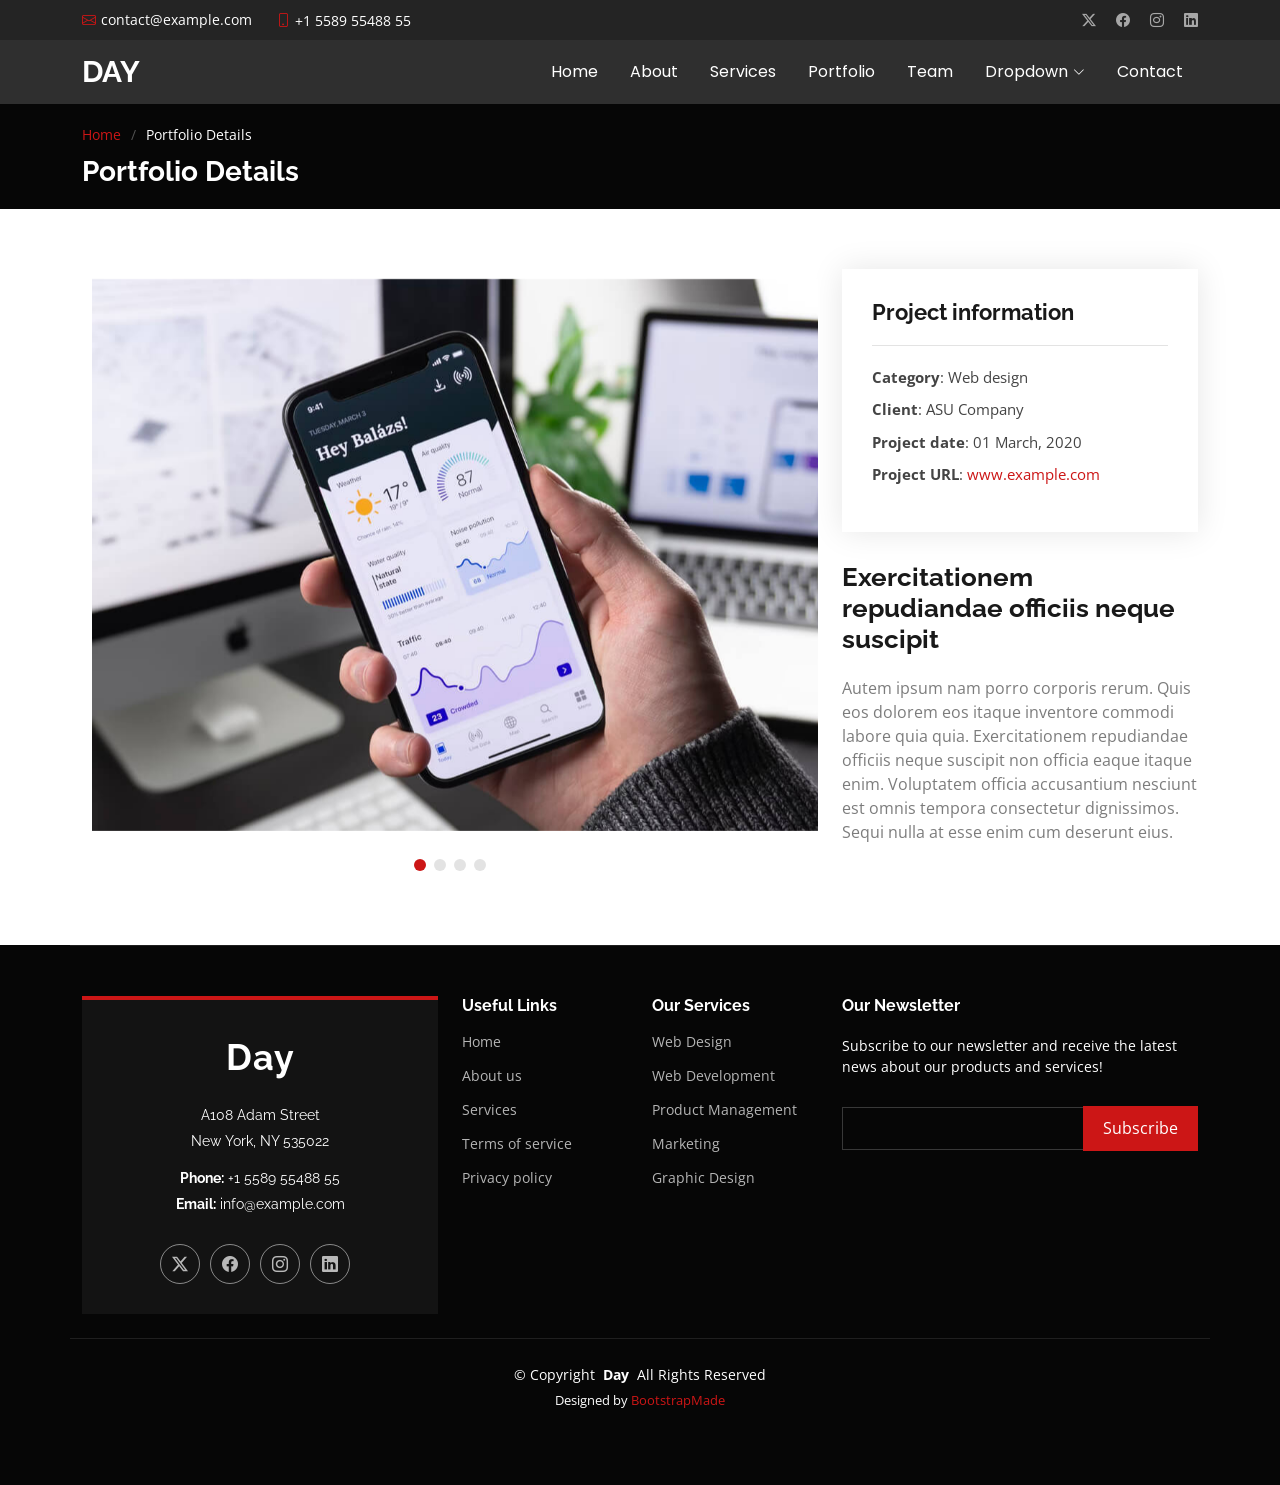
<file: portfolio-details.html>
<!DOCTYPE html>
<html lang="en">

<head>
  <meta charset="utf-8">
  <meta content="width=device-width, initial-scale=1.0" name="viewport">
  <title>Portfolio Details - Day Bootstrap Template</title>
  <meta content="" name="description">
  <meta content="" name="keywords">

  <!-- Favicons -->
  <link href="assets/img/favicon.png" rel="icon">
  <link href="assets/img/apple-touch-icon.png" rel="apple-touch-icon">

  <!-- Fonts -->
  <link href="https://fonts.googleapis.com" rel="preconnect">
  <link href="https://fonts.gstatic.com" rel="preconnect" crossorigin>
  <link href="https://fonts.googleapis.com/css2?family=Open+Sans:ital,wght@0,300;0,400;0,500;0,600;0,700;0,800;1,300;1,400;1,500;1,600;1,700;1,800&family=Poppins:ital,wght@0,100;0,200;0,300;0,400;0,500;0,600;0,700;0,800;0,900;1,100;1,200;1,300;1,400;1,500;1,600;1,700;1,800;1,900&family=Raleway:ital,wght@0,100;0,200;0,300;0,400;0,500;0,600;0,700;0,800;0,900;1,100;1,200;1,300;1,400;1,500;1,600;1,700;1,800;1,900&display=swap" rel="stylesheet">

  <!-- Vendor CSS Files -->
  <link href="assets/vendor/bootstrap/css/bootstrap.min.css" rel="stylesheet">
  <link href="assets/vendor/bootstrap-icons/bootstrap-icons.css" rel="stylesheet">
  <link href="assets/vendor/aos/aos.css" rel="stylesheet">
  <link href="assets/vendor/swiper/swiper-bundle.min.css" rel="stylesheet">
  <link href="assets/vendor/glightbox/css/glightbox.min.css" rel="stylesheet">

  <!-- Main CSS File -->
  <link href="assets/css/main.css" rel="stylesheet">

  <!-- =======================================================
  * Template Name: Day
  * Template URL: https://bootstrapmade.com/day-multipurpose-html-template-for-free/
  * Updated: Jun 29 2024 with Bootstrap v5.3.3
  * Author: BootstrapMade.com
  * License: https://bootstrapmade.com/license/
  ======================================================== -->
</head>

<body class="portfolio-details-page">

  <header id="header" class="header sticky-top">

    <div class="topbar d-flex align-items-center">
      <div class="container d-flex justify-content-center justify-content-md-between">
        <div class="contact-info d-flex align-items-center">
          <i class="bi bi-envelope d-flex align-items-center"><a href="mailto:contact@example.com">contact@example.com</a></i>
          <i class="bi bi-phone d-flex align-items-center ms-4"><span>+1 5589 55488 55</span></i>
        </div>
        <div class="social-links d-none d-md-flex align-items-center">
          <a href="#" class="twitter"><i class="bi bi-twitter-x"></i></a>
          <a href="#" class="facebook"><i class="bi bi-facebook"></i></a>
          <a href="#" class="instagram"><i class="bi bi-instagram"></i></a>
          <a href="#" class="linkedin"><i class="bi bi-linkedin"></i></a>
        </div>
      </div>
    </div><!-- End Top Bar -->

    <div class="branding d-flex align-items-center">

      <div class="container position-relative d-flex align-items-center justify-content-between">
        <a href="index.html" class="logo d-flex align-items-center">
          <!-- Uncomment the line below if you also wish to use an image logo -->
          <!-- <img src="assets/img/logo.png" alt=""> -->
          <h1 class="sitename">Day</h1>
        </a>

        <nav id="navmenu" class="navmenu">
          <ul>
            <li><a href="#hero">Home</a></li>
            <li><a href="#about">About</a></li>
            <li><a href="#services">Services</a></li>
            <li><a href="#portfolio">Portfolio</a></li>
            <li><a href="#team">Team</a></li>
            <li class="dropdown"><a href="#"><span>Dropdown</span> <i class="bi bi-chevron-down toggle-dropdown"></i></a>
              <ul>
                <li><a href="#">Dropdown 1</a></li>
                <li class="dropdown"><a href="#"><span>Deep Dropdown</span> <i class="bi bi-chevron-down toggle-dropdown"></i></a>
                  <ul>
                    <li><a href="#">Deep Dropdown 1</a></li>
                    <li><a href="#">Deep Dropdown 2</a></li>
                    <li><a href="#">Deep Dropdown 3</a></li>
                    <li><a href="#">Deep Dropdown 4</a></li>
                    <li><a href="#">Deep Dropdown 5</a></li>
                  </ul>
                </li>
                <li><a href="#">Dropdown 2</a></li>
                <li><a href="#">Dropdown 3</a></li>
                <li><a href="#">Dropdown 4</a></li>
              </ul>
            </li>
            <li><a href="#contact">Contact</a></li>
          </ul>
          <i class="mobile-nav-toggle d-xl-none bi bi-list"></i>
        </nav>
      </div>

    </div>

  </header>

  <main class="main">

    <!-- Page Title -->
    <div class="page-title dark-background" data-aos="fade">
      <div class="container">
        <nav class="breadcrumbs">
          <ol>
            <li><a href="index.html">Home</a></li>
            <li class="current">Portfolio Details</li>
          </ol>
        </nav>
        <h1>Portfolio Details</h1>
      </div>
    </div><!-- End Page Title -->

    <!-- Portfolio Details Section -->
    <section id="portfolio-details" class="portfolio-details section">

      <div class="container" data-aos="fade-up" data-aos-delay="100">

        <div class="row gy-4">

          <div class="col-lg-8">
            <div class="portfolio-details-slider swiper init-swiper">

              <script type="application/json" class="swiper-config">
                {
                  "loop": true,
                  "speed": 600,
                  "autoplay": {
                    "delay": 5000
                  },
                  "slidesPerView": "auto",
                  "pagination": {
                    "el": ".swiper-pagination",
                    "type": "bullets",
                    "clickable": true
                  }
                }
              </script>

              <div class="swiper-wrapper align-items-center">

                <div class="swiper-slide">
                  <img src="assets/img/portfolio/app-1.jpg" alt="">
                </div>

                <div class="swiper-slide">
                  <img src="assets/img/portfolio/product-1.jpg" alt="">
                </div>

                <div class="swiper-slide">
                  <img src="assets/img/portfolio/branding-1.jpg" alt="">
                </div>

                <div class="swiper-slide">
                  <img src="assets/img/portfolio/books-1.jpg" alt="">
                </div>

              </div>
              <div class="swiper-pagination"></div>
            </div>
          </div>

          <div class="col-lg-4">
            <div class="portfolio-info" data-aos="fade-up" data-aos-delay="200">
              <h3>Project information</h3>
              <ul>
                <li><strong>Category</strong>: Web design</li>
                <li><strong>Client</strong>: ASU Company</li>
                <li><strong>Project date</strong>: 01 March, 2020</li>
                <li><strong>Project URL</strong>: <a href="#">www.example.com</a></li>
              </ul>
            </div>
            <div class="portfolio-description" data-aos="fade-up" data-aos-delay="300">
              <h2>Exercitationem repudiandae officiis neque suscipit</h2>
              <p>
                Autem ipsum nam porro corporis rerum. Quis eos dolorem eos itaque inventore commodi labore quia quia. Exercitationem repudiandae officiis neque suscipit non officia eaque itaque enim. Voluptatem officia accusantium nesciunt est omnis tempora consectetur dignissimos. Sequi nulla at esse enim cum deserunt eius.
              </p>
            </div>
          </div>

        </div>

      </div>

    </section><!-- /Portfolio Details Section -->

  </main>

  <footer id="footer" class="footer position-relative dark-background">

    <div class="container footer-top">
      <div class="row gy-4">
        <div class="col-lg-4 col-md-6">
          <div class="footer-about">
            <a href="index.html" class="logo sitename">Day</a>
            <div class="footer-contact pt-3">
              <p>A108 Adam Street</p>
              <p>New York, NY 535022</p>
              <p class="mt-3"><strong>Phone:</strong> <span>+1 5589 55488 55</span></p>
              <p><strong>Email:</strong> <span>info@example.com</span></p>
            </div>
            <div class="social-links d-flex mt-4">
              <a href=""><i class="bi bi-twitter-x"></i></a>
              <a href=""><i class="bi bi-facebook"></i></a>
              <a href=""><i class="bi bi-instagram"></i></a>
              <a href=""><i class="bi bi-linkedin"></i></a>
            </div>
          </div>
        </div>

        <div class="col-lg-2 col-md-3 footer-links">
          <h4>Useful Links</h4>
          <ul>
            <li><a href="#">Home</a></li>
            <li><a href="#">About us</a></li>
            <li><a href="#">Services</a></li>
            <li><a href="#">Terms of service</a></li>
            <li><a href="#">Privacy policy</a></li>
          </ul>
        </div>

        <div class="col-lg-2 col-md-3 footer-links">
          <h4>Our Services</h4>
          <ul>
            <li><a href="#">Web Design</a></li>
            <li><a href="#">Web Development</a></li>
            <li><a href="#">Product Management</a></li>
            <li><a href="#">Marketing</a></li>
            <li><a href="#">Graphic Design</a></li>
          </ul>
        </div>

        <div class="col-lg-4 col-md-12 footer-newsletter">
          <h4>Our Newsletter</h4>
          <p>Subscribe to our newsletter and receive the latest news about our products and services!</p>
          <form action="forms/newsletter.php" method="post" class="php-email-form">
            <div class="newsletter-form"><input type="email" name="email"><input type="submit" value="Subscribe"></div>
            <div class="loading">Loading</div>
            <div class="error-message"></div>
            <div class="sent-message">Your subscription request has been sent. Thank you!</div>
          </form>
        </div>

      </div>
    </div>

    <div class="container copyright text-center mt-4">
      <p>© <span>Copyright</span> <strong class="px-1 sitename">Day</strong> <span>All Rights Reserved</span></p>
      <div class="credits">
        <!-- All the links in the footer should remain intact. -->
        <!-- You can delete the links only if you've purchased the pro version. -->
        <!-- Licensing information: https://bootstrapmade.com/license/ -->
        <!-- Purchase the pro version with working PHP/AJAX contact form: [buy-url] -->
        Designed by <a href="https://bootstrapmade.com/">BootstrapMade</a>
      </div>
    </div>

  </footer>

  <!-- Scroll Top -->
  <a href="#" id="scroll-top" class="scroll-top d-flex align-items-center justify-content-center"><i class="bi bi-arrow-up-short"></i></a>

  <!-- Preloader -->
  <div id="preloader"></div>

  <!-- Vendor JS Files -->
  <script src="assets/vendor/bootstrap/js/bootstrap.bundle.min.js"></script>
  <script src="assets/vendor/php-email-form/validate.js"></script>
  <script src="assets/vendor/aos/aos.js"></script>
  <script src="assets/vendor/swiper/swiper-bundle.min.js"></script>
  <script src="assets/vendor/glightbox/js/glightbox.min.js"></script>
  <script src="assets/vendor/imagesloaded/imagesloaded.pkgd.min.js"></script>
  <script src="assets/vendor/isotope-layout/isotope.pkgd.min.js"></script>

  <!-- Main JS File -->
  <script src="assets/js/main.js"></script>

</body>

</html>
</file>
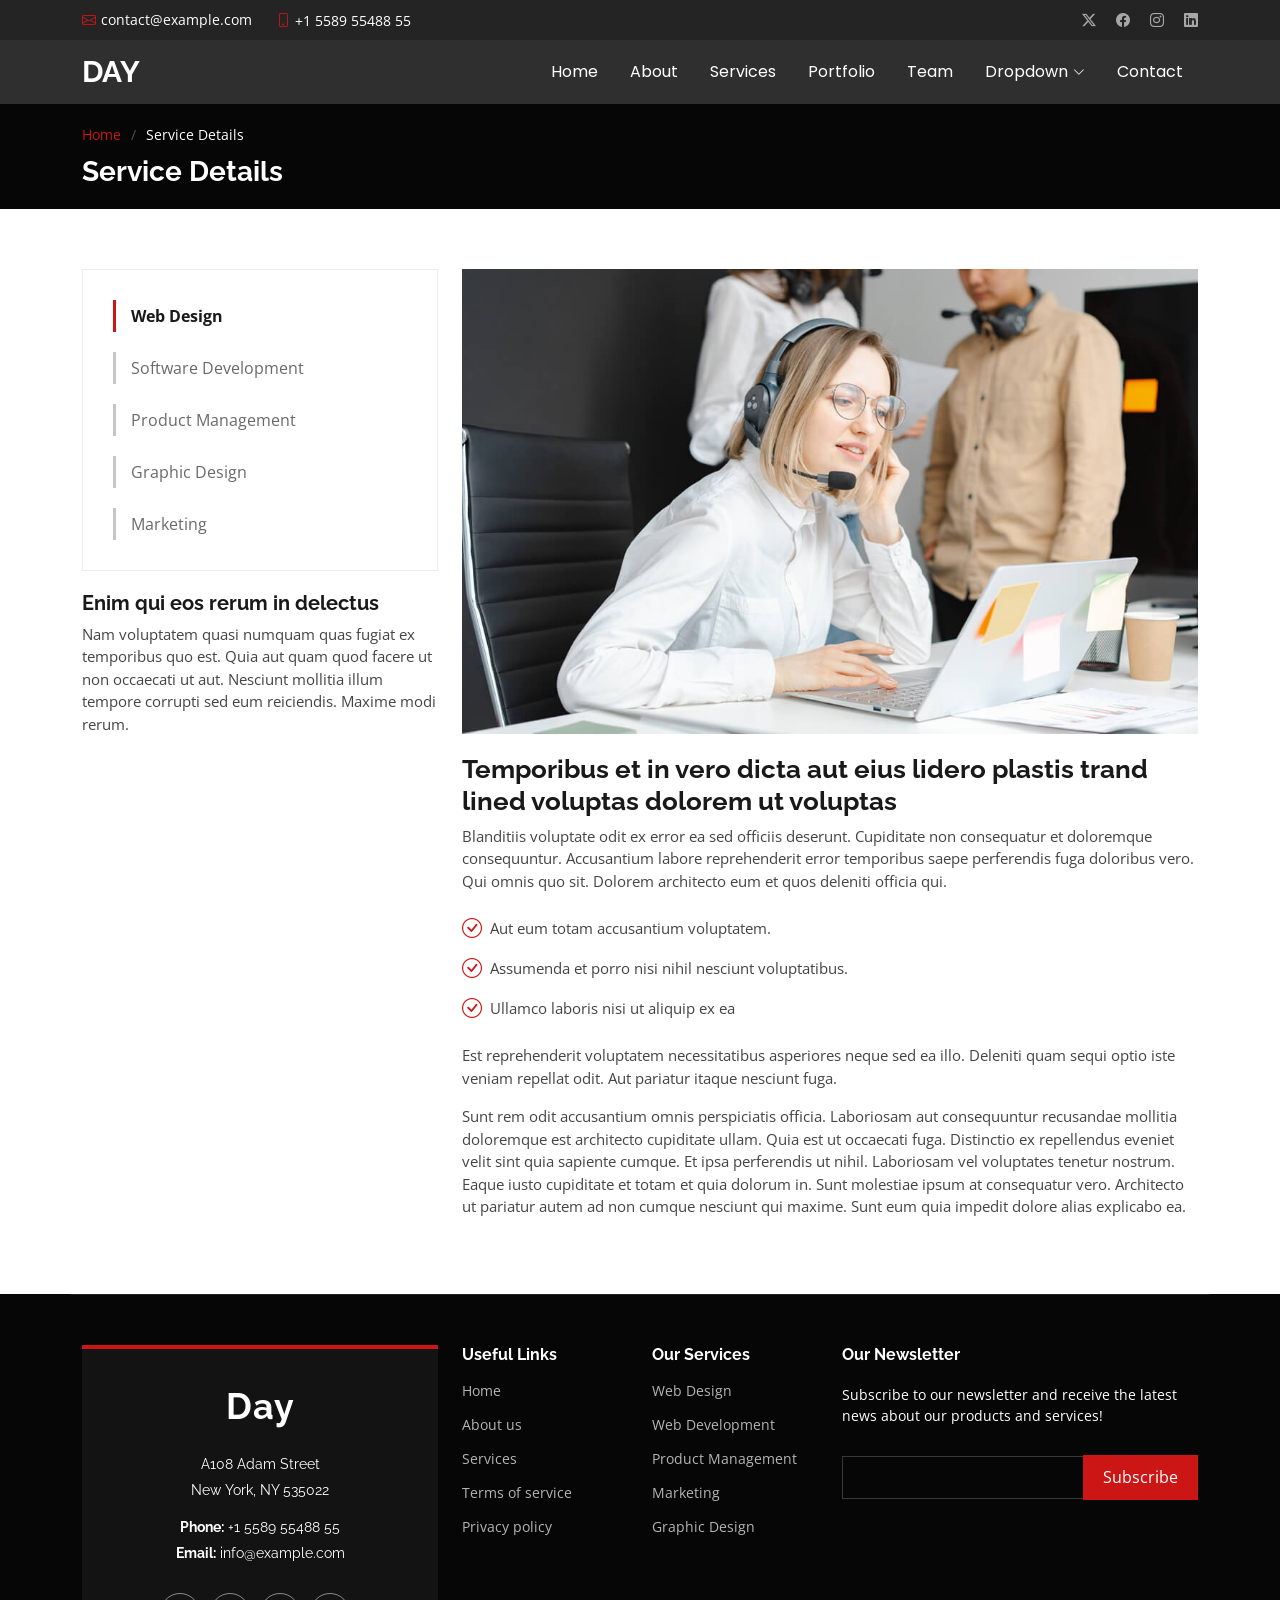
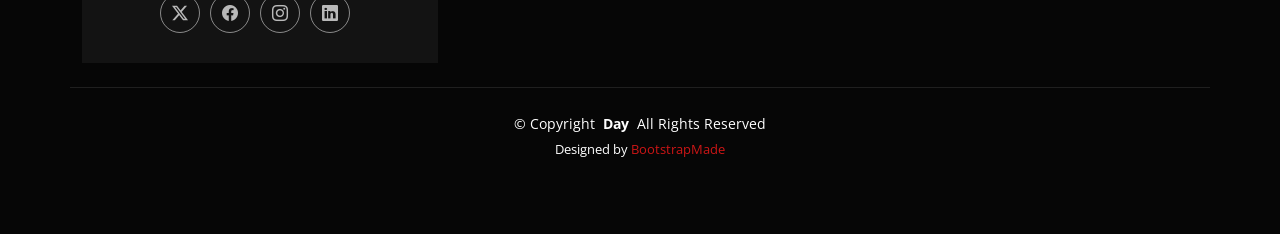
<file: service-details.html>
<!DOCTYPE html>
<html lang="en">

<head>
  <meta charset="utf-8">
  <meta content="width=device-width, initial-scale=1.0" name="viewport">
  <title>Service Details - Day Bootstrap Template</title>
  <meta content="" name="description">
  <meta content="" name="keywords">

  <!-- Favicons -->
  <link href="assets/img/favicon.png" rel="icon">
  <link href="assets/img/apple-touch-icon.png" rel="apple-touch-icon">

  <!-- Fonts -->
  <link href="https://fonts.googleapis.com" rel="preconnect">
  <link href="https://fonts.gstatic.com" rel="preconnect" crossorigin>
  <link href="https://fonts.googleapis.com/css2?family=Open+Sans:ital,wght@0,300;0,400;0,500;0,600;0,700;0,800;1,300;1,400;1,500;1,600;1,700;1,800&family=Poppins:ital,wght@0,100;0,200;0,300;0,400;0,500;0,600;0,700;0,800;0,900;1,100;1,200;1,300;1,400;1,500;1,600;1,700;1,800;1,900&family=Raleway:ital,wght@0,100;0,200;0,300;0,400;0,500;0,600;0,700;0,800;0,900;1,100;1,200;1,300;1,400;1,500;1,600;1,700;1,800;1,900&display=swap" rel="stylesheet">

  <!-- Vendor CSS Files -->
  <link href="assets/vendor/bootstrap/css/bootstrap.min.css" rel="stylesheet">
  <link href="assets/vendor/bootstrap-icons/bootstrap-icons.css" rel="stylesheet">
  <link href="assets/vendor/aos/aos.css" rel="stylesheet">
  <link href="assets/vendor/swiper/swiper-bundle.min.css" rel="stylesheet">
  <link href="assets/vendor/glightbox/css/glightbox.min.css" rel="stylesheet">

  <!-- Main CSS File -->
  <link href="assets/css/main.css" rel="stylesheet">

  <!-- =======================================================
  * Template Name: Day
  * Template URL: https://bootstrapmade.com/day-multipurpose-html-template-for-free/
  * Updated: Jun 29 2024 with Bootstrap v5.3.3
  * Author: BootstrapMade.com
  * License: https://bootstrapmade.com/license/
  ======================================================== -->
</head>

<body class="service-details-page">

  <header id="header" class="header sticky-top">

    <div class="topbar d-flex align-items-center">
      <div class="container d-flex justify-content-center justify-content-md-between">
        <div class="contact-info d-flex align-items-center">
          <i class="bi bi-envelope d-flex align-items-center"><a href="mailto:contact@example.com">contact@example.com</a></i>
          <i class="bi bi-phone d-flex align-items-center ms-4"><span>+1 5589 55488 55</span></i>
        </div>
        <div class="social-links d-none d-md-flex align-items-center">
          <a href="#" class="twitter"><i class="bi bi-twitter-x"></i></a>
          <a href="#" class="facebook"><i class="bi bi-facebook"></i></a>
          <a href="#" class="instagram"><i class="bi bi-instagram"></i></a>
          <a href="#" class="linkedin"><i class="bi bi-linkedin"></i></a>
        </div>
      </div>
    </div><!-- End Top Bar -->

    <div class="branding d-flex align-items-center">

      <div class="container position-relative d-flex align-items-center justify-content-between">
        <a href="index.html" class="logo d-flex align-items-center">
          <!-- Uncomment the line below if you also wish to use an image logo -->
          <!-- <img src="assets/img/logo.png" alt=""> -->
          <h1 class="sitename">Day</h1>
        </a>

        <nav id="navmenu" class="navmenu">
          <ul>
            <li><a href="#hero">Home</a></li>
            <li><a href="#about">About</a></li>
            <li><a href="#services">Services</a></li>
            <li><a href="#portfolio">Portfolio</a></li>
            <li><a href="#team">Team</a></li>
            <li class="dropdown"><a href="#"><span>Dropdown</span> <i class="bi bi-chevron-down toggle-dropdown"></i></a>
              <ul>
                <li><a href="#">Dropdown 1</a></li>
                <li class="dropdown"><a href="#"><span>Deep Dropdown</span> <i class="bi bi-chevron-down toggle-dropdown"></i></a>
                  <ul>
                    <li><a href="#">Deep Dropdown 1</a></li>
                    <li><a href="#">Deep Dropdown 2</a></li>
                    <li><a href="#">Deep Dropdown 3</a></li>
                    <li><a href="#">Deep Dropdown 4</a></li>
                    <li><a href="#">Deep Dropdown 5</a></li>
                  </ul>
                </li>
                <li><a href="#">Dropdown 2</a></li>
                <li><a href="#">Dropdown 3</a></li>
                <li><a href="#">Dropdown 4</a></li>
              </ul>
            </li>
            <li><a href="#contact">Contact</a></li>
          </ul>
          <i class="mobile-nav-toggle d-xl-none bi bi-list"></i>
        </nav>
      </div>

    </div>

  </header>

  <main class="main">

    <!-- Page Title -->
    <div class="page-title dark-background" data-aos="fade">
      <div class="container">
        <nav class="breadcrumbs">
          <ol>
            <li><a href="index.html">Home</a></li>
            <li class="current">Service Details</li>
          </ol>
        </nav>
        <h1>Service Details</h1>
      </div>
    </div><!-- End Page Title -->

    <!-- Service Details Section -->
    <section id="service-details" class="service-details section">

      <div class="container">

        <div class="row gy-4">

          <div class="col-lg-4" data-aos="fade-up" data-aos-delay="100">
            <div class="services-list">
              <a href="#" class="active">Web Design</a>
              <a href="#">Software Development</a>
              <a href="#">Product Management</a>
              <a href="#">Graphic Design</a>
              <a href="#">Marketing</a>
            </div>

            <h4>Enim qui eos rerum in delectus</h4>
            <p>Nam voluptatem quasi numquam quas fugiat ex temporibus quo est. Quia aut quam quod facere ut non occaecati ut aut. Nesciunt mollitia illum tempore corrupti sed eum reiciendis. Maxime modi rerum.</p>
          </div>

          <div class="col-lg-8" data-aos="fade-up" data-aos-delay="200">
            <img src="assets/img/services.jpg" alt="" class="img-fluid services-img">
            <h3>Temporibus et in vero dicta aut eius lidero plastis trand lined voluptas dolorem ut voluptas</h3>
            <p>
              Blanditiis voluptate odit ex error ea sed officiis deserunt. Cupiditate non consequatur et doloremque consequuntur. Accusantium labore reprehenderit error temporibus saepe perferendis fuga doloribus vero. Qui omnis quo sit. Dolorem architecto eum et quos deleniti officia qui.
            </p>
            <ul>
              <li><i class="bi bi-check-circle"></i> <span>Aut eum totam accusantium voluptatem.</span></li>
              <li><i class="bi bi-check-circle"></i> <span>Assumenda et porro nisi nihil nesciunt voluptatibus.</span></li>
              <li><i class="bi bi-check-circle"></i> <span>Ullamco laboris nisi ut aliquip ex ea</span></li>
            </ul>
            <p>
              Est reprehenderit voluptatem necessitatibus asperiores neque sed ea illo. Deleniti quam sequi optio iste veniam repellat odit. Aut pariatur itaque nesciunt fuga.
            </p>
            <p>
              Sunt rem odit accusantium omnis perspiciatis officia. Laboriosam aut consequuntur recusandae mollitia doloremque est architecto cupiditate ullam. Quia est ut occaecati fuga. Distinctio ex repellendus eveniet velit sint quia sapiente cumque. Et ipsa perferendis ut nihil. Laboriosam vel voluptates tenetur nostrum. Eaque iusto cupiditate et totam et quia dolorum in. Sunt molestiae ipsum at consequatur vero. Architecto ut pariatur autem ad non cumque nesciunt qui maxime. Sunt eum quia impedit dolore alias explicabo ea.
            </p>
          </div>

        </div>

      </div>

    </section><!-- /Service Details Section -->

  </main>

  <footer id="footer" class="footer position-relative dark-background">

    <div class="container footer-top">
      <div class="row gy-4">
        <div class="col-lg-4 col-md-6">
          <div class="footer-about">
            <a href="index.html" class="logo sitename">Day</a>
            <div class="footer-contact pt-3">
              <p>A108 Adam Street</p>
              <p>New York, NY 535022</p>
              <p class="mt-3"><strong>Phone:</strong> <span>+1 5589 55488 55</span></p>
              <p><strong>Email:</strong> <span>info@example.com</span></p>
            </div>
            <div class="social-links d-flex mt-4">
              <a href=""><i class="bi bi-twitter-x"></i></a>
              <a href=""><i class="bi bi-facebook"></i></a>
              <a href=""><i class="bi bi-instagram"></i></a>
              <a href=""><i class="bi bi-linkedin"></i></a>
            </div>
          </div>
        </div>

        <div class="col-lg-2 col-md-3 footer-links">
          <h4>Useful Links</h4>
          <ul>
            <li><a href="#">Home</a></li>
            <li><a href="#">About us</a></li>
            <li><a href="#">Services</a></li>
            <li><a href="#">Terms of service</a></li>
            <li><a href="#">Privacy policy</a></li>
          </ul>
        </div>

        <div class="col-lg-2 col-md-3 footer-links">
          <h4>Our Services</h4>
          <ul>
            <li><a href="#">Web Design</a></li>
            <li><a href="#">Web Development</a></li>
            <li><a href="#">Product Management</a></li>
            <li><a href="#">Marketing</a></li>
            <li><a href="#">Graphic Design</a></li>
          </ul>
        </div>

        <div class="col-lg-4 col-md-12 footer-newsletter">
          <h4>Our Newsletter</h4>
          <p>Subscribe to our newsletter and receive the latest news about our products and services!</p>
          <form action="forms/newsletter.php" method="post" class="php-email-form">
            <div class="newsletter-form"><input type="email" name="email"><input type="submit" value="Subscribe"></div>
            <div class="loading">Loading</div>
            <div class="error-message"></div>
            <div class="sent-message">Your subscription request has been sent. Thank you!</div>
          </form>
        </div>

      </div>
    </div>

    <div class="container copyright text-center mt-4">
      <p>© <span>Copyright</span> <strong class="px-1 sitename">Day</strong> <span>All Rights Reserved</span></p>
      <div class="credits">
        <!-- All the links in the footer should remain intact. -->
        <!-- You can delete the links only if you've purchased the pro version. -->
        <!-- Licensing information: https://bootstrapmade.com/license/ -->
        <!-- Purchase the pro version with working PHP/AJAX contact form: [buy-url] -->
        Designed by <a href="https://bootstrapmade.com/">BootstrapMade</a>
      </div>
    </div>

  </footer>

  <!-- Scroll Top -->
  <a href="#" id="scroll-top" class="scroll-top d-flex align-items-center justify-content-center"><i class="bi bi-arrow-up-short"></i></a>

  <!-- Preloader -->
  <div id="preloader"></div>

  <!-- Vendor JS Files -->
  <script src="assets/vendor/bootstrap/js/bootstrap.bundle.min.js"></script>
  <script src="assets/vendor/php-email-form/validate.js"></script>
  <script src="assets/vendor/aos/aos.js"></script>
  <script src="assets/vendor/swiper/swiper-bundle.min.js"></script>
  <script src="assets/vendor/glightbox/js/glightbox.min.js"></script>
  <script src="assets/vendor/imagesloaded/imagesloaded.pkgd.min.js"></script>
  <script src="assets/vendor/isotope-layout/isotope.pkgd.min.js"></script>

  <!-- Main JS File -->
  <script src="assets/js/main.js"></script>

</body>

</html>
</file>
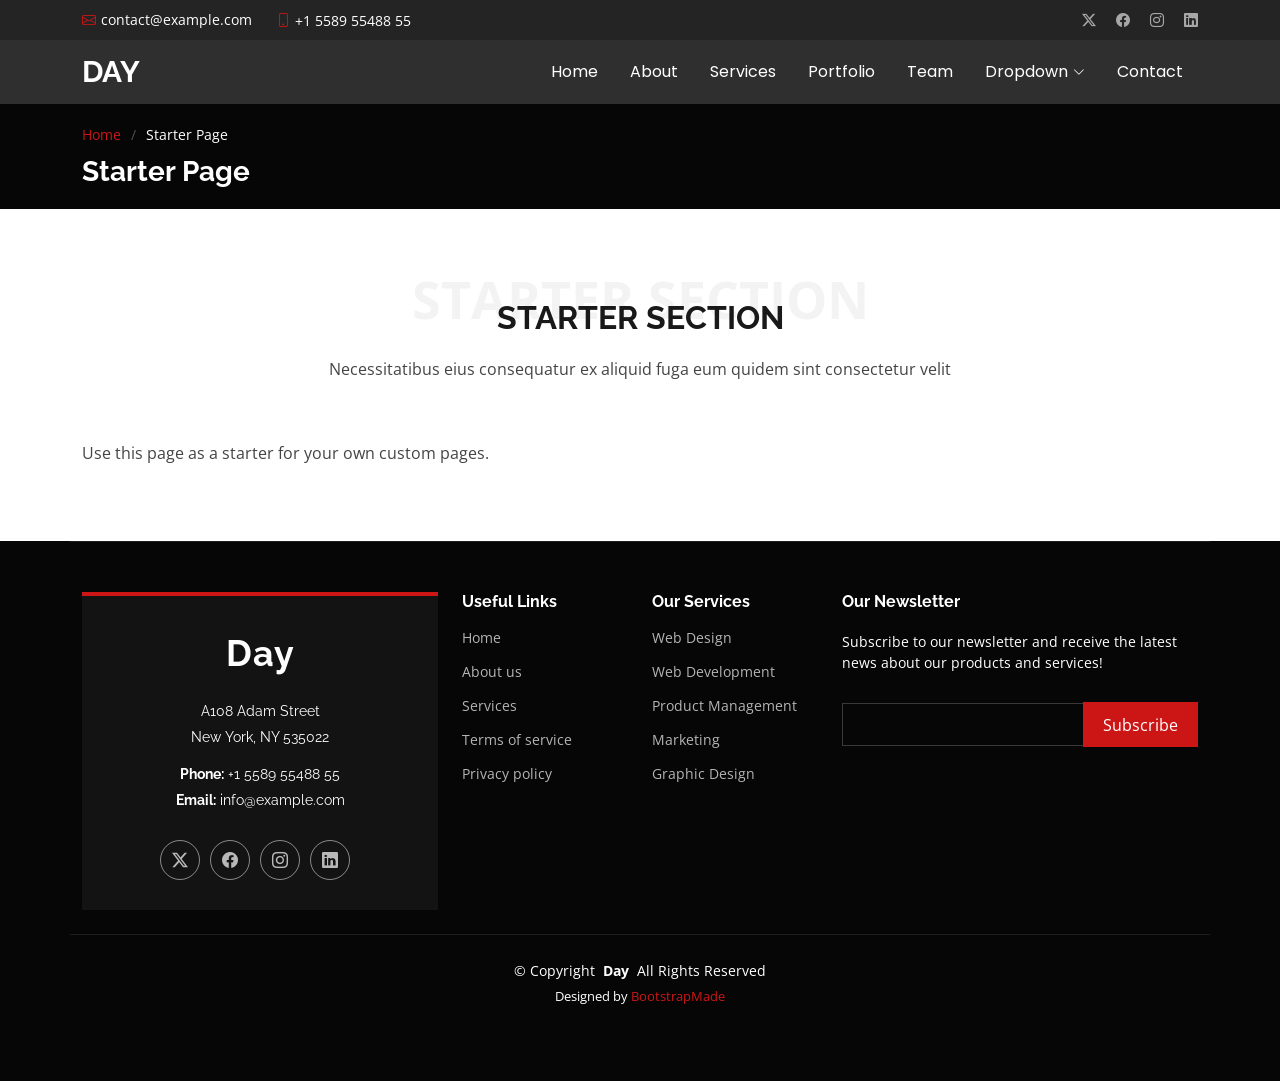
<file: starter-page.html>
<!DOCTYPE html>
<html lang="en">

<head>
  <meta charset="utf-8">
  <meta content="width=device-width, initial-scale=1.0" name="viewport">
  <title>Starter Page - Day Bootstrap Template</title>
  <meta content="" name="description">
  <meta content="" name="keywords">

  <!-- Favicons -->
  <link href="assets/img/favicon.png" rel="icon">
  <link href="assets/img/apple-touch-icon.png" rel="apple-touch-icon">

  <!-- Fonts -->
  <link href="https://fonts.googleapis.com" rel="preconnect">
  <link href="https://fonts.gstatic.com" rel="preconnect" crossorigin>
  <link href="https://fonts.googleapis.com/css2?family=Open+Sans:ital,wght@0,300;0,400;0,500;0,600;0,700;0,800;1,300;1,400;1,500;1,600;1,700;1,800&family=Poppins:ital,wght@0,100;0,200;0,300;0,400;0,500;0,600;0,700;0,800;0,900;1,100;1,200;1,300;1,400;1,500;1,600;1,700;1,800;1,900&family=Raleway:ital,wght@0,100;0,200;0,300;0,400;0,500;0,600;0,700;0,800;0,900;1,100;1,200;1,300;1,400;1,500;1,600;1,700;1,800;1,900&display=swap" rel="stylesheet">

  <!-- Vendor CSS Files -->
  <link href="assets/vendor/bootstrap/css/bootstrap.min.css" rel="stylesheet">
  <link href="assets/vendor/bootstrap-icons/bootstrap-icons.css" rel="stylesheet">
  <link href="assets/vendor/aos/aos.css" rel="stylesheet">
  <link href="assets/vendor/swiper/swiper-bundle.min.css" rel="stylesheet">
  <link href="assets/vendor/glightbox/css/glightbox.min.css" rel="stylesheet">

  <!-- Main CSS File -->
  <link href="assets/css/main.css" rel="stylesheet">

  <!-- =======================================================
  * Template Name: Day
  * Template URL: https://bootstrapmade.com/day-multipurpose-html-template-for-free/
  * Updated: Jun 29 2024 with Bootstrap v5.3.3
  * Author: BootstrapMade.com
  * License: https://bootstrapmade.com/license/
  ======================================================== -->
</head>

<body class="starter-page-page">

  <header id="header" class="header sticky-top">

    <div class="topbar d-flex align-items-center">
      <div class="container d-flex justify-content-center justify-content-md-between">
        <div class="contact-info d-flex align-items-center">
          <i class="bi bi-envelope d-flex align-items-center"><a href="mailto:contact@example.com">contact@example.com</a></i>
          <i class="bi bi-phone d-flex align-items-center ms-4"><span>+1 5589 55488 55</span></i>
        </div>
        <div class="social-links d-none d-md-flex align-items-center">
          <a href="#" class="twitter"><i class="bi bi-twitter-x"></i></a>
          <a href="#" class="facebook"><i class="bi bi-facebook"></i></a>
          <a href="#" class="instagram"><i class="bi bi-instagram"></i></a>
          <a href="#" class="linkedin"><i class="bi bi-linkedin"></i></a>
        </div>
      </div>
    </div><!-- End Top Bar -->

    <div class="branding d-flex align-items-center">

      <div class="container position-relative d-flex align-items-center justify-content-between">
        <a href="index.html" class="logo d-flex align-items-center">
          <!-- Uncomment the line below if you also wish to use an image logo -->
          <!-- <img src="assets/img/logo.png" alt=""> -->
          <h1 class="sitename">Day</h1>
        </a>

        <nav id="navmenu" class="navmenu">
          <ul>
            <li><a href="#hero">Home</a></li>
            <li><a href="#about">About</a></li>
            <li><a href="#services">Services</a></li>
            <li><a href="#portfolio">Portfolio</a></li>
            <li><a href="#team">Team</a></li>
            <li class="dropdown"><a href="#"><span>Dropdown</span> <i class="bi bi-chevron-down toggle-dropdown"></i></a>
              <ul>
                <li><a href="#">Dropdown 1</a></li>
                <li class="dropdown"><a href="#"><span>Deep Dropdown</span> <i class="bi bi-chevron-down toggle-dropdown"></i></a>
                  <ul>
                    <li><a href="#">Deep Dropdown 1</a></li>
                    <li><a href="#">Deep Dropdown 2</a></li>
                    <li><a href="#">Deep Dropdown 3</a></li>
                    <li><a href="#">Deep Dropdown 4</a></li>
                    <li><a href="#">Deep Dropdown 5</a></li>
                  </ul>
                </li>
                <li><a href="#">Dropdown 2</a></li>
                <li><a href="#">Dropdown 3</a></li>
                <li><a href="#">Dropdown 4</a></li>
              </ul>
            </li>
            <li><a href="#contact">Contact</a></li>
          </ul>
          <i class="mobile-nav-toggle d-xl-none bi bi-list"></i>
        </nav>
      </div>

    </div>

  </header>

  <main class="main">

    <!-- Page Title -->
    <div class="page-title dark-background" data-aos="fade">
      <div class="container">
        <nav class="breadcrumbs">
          <ol>
            <li><a href="index.html">Home</a></li>
            <li class="current">Starter Page</li>
          </ol>
        </nav>
        <h1>Starter Page</h1>
      </div>
    </div><!-- End Page Title -->

    <!-- Starter Section Section -->
    <section id="starter-section" class="starter-section section">

      <!-- Section Title -->
      <div class="container section-title" data-aos="fade-up">
        <span>Starter Section<br></span>
        <h2>Starter Section</h2>
        <p>Necessitatibus eius consequatur ex aliquid fuga eum quidem sint consectetur velit</p>
      </div><!-- End Section Title -->

      <div class="container" data-aos="fade-up">
        <p>Use this page as a starter for your own custom pages.</p>
      </div>

    </section><!-- /Starter Section Section -->

  </main>

  <footer id="footer" class="footer position-relative dark-background">

    <div class="container footer-top">
      <div class="row gy-4">
        <div class="col-lg-4 col-md-6">
          <div class="footer-about">
            <a href="index.html" class="logo sitename">Day</a>
            <div class="footer-contact pt-3">
              <p>A108 Adam Street</p>
              <p>New York, NY 535022</p>
              <p class="mt-3"><strong>Phone:</strong> <span>+1 5589 55488 55</span></p>
              <p><strong>Email:</strong> <span>info@example.com</span></p>
            </div>
            <div class="social-links d-flex mt-4">
              <a href=""><i class="bi bi-twitter-x"></i></a>
              <a href=""><i class="bi bi-facebook"></i></a>
              <a href=""><i class="bi bi-instagram"></i></a>
              <a href=""><i class="bi bi-linkedin"></i></a>
            </div>
          </div>
        </div>

        <div class="col-lg-2 col-md-3 footer-links">
          <h4>Useful Links</h4>
          <ul>
            <li><a href="#">Home</a></li>
            <li><a href="#">About us</a></li>
            <li><a href="#">Services</a></li>
            <li><a href="#">Terms of service</a></li>
            <li><a href="#">Privacy policy</a></li>
          </ul>
        </div>

        <div class="col-lg-2 col-md-3 footer-links">
          <h4>Our Services</h4>
          <ul>
            <li><a href="#">Web Design</a></li>
            <li><a href="#">Web Development</a></li>
            <li><a href="#">Product Management</a></li>
            <li><a href="#">Marketing</a></li>
            <li><a href="#">Graphic Design</a></li>
          </ul>
        </div>

        <div class="col-lg-4 col-md-12 footer-newsletter">
          <h4>Our Newsletter</h4>
          <p>Subscribe to our newsletter and receive the latest news about our products and services!</p>
          <form action="forms/newsletter.php" method="post" class="php-email-form">
            <div class="newsletter-form"><input type="email" name="email"><input type="submit" value="Subscribe"></div>
            <div class="loading">Loading</div>
            <div class="error-message"></div>
            <div class="sent-message">Your subscription request has been sent. Thank you!</div>
          </form>
        </div>

      </div>
    </div>

    <div class="container copyright text-center mt-4">
      <p>© <span>Copyright</span> <strong class="px-1 sitename">Day</strong> <span>All Rights Reserved</span></p>
      <div class="credits">
        <!-- All the links in the footer should remain intact. -->
        <!-- You can delete the links only if you've purchased the pro version. -->
        <!-- Licensing information: https://bootstrapmade.com/license/ -->
        <!-- Purchase the pro version with working PHP/AJAX contact form: [buy-url] -->
        Designed by <a href="https://bootstrapmade.com/">BootstrapMade</a>
      </div>
    </div>

  </footer>

  <!-- Scroll Top -->
  <a href="#" id="scroll-top" class="scroll-top d-flex align-items-center justify-content-center"><i class="bi bi-arrow-up-short"></i></a>

  <!-- Preloader -->
  <div id="preloader"></div>

  <!-- Vendor JS Files -->
  <script src="assets/vendor/bootstrap/js/bootstrap.bundle.min.js"></script>
  <script src="assets/vendor/php-email-form/validate.js"></script>
  <script src="assets/vendor/aos/aos.js"></script>
  <script src="assets/vendor/swiper/swiper-bundle.min.js"></script>
  <script src="assets/vendor/glightbox/js/glightbox.min.js"></script>
  <script src="assets/vendor/imagesloaded/imagesloaded.pkgd.min.js"></script>
  <script src="assets/vendor/isotope-layout/isotope.pkgd.min.js"></script>

  <!-- Main JS File -->
  <script src="assets/js/main.js"></script>

</body>

</html>
</file>
<file: assets/css/careers.css>
/**
* Template Name: Day
* Template URL: https://bootstrapmade.com/day-multipurpose-html-template-for-free/
* Updated: Jun 29 2024 with Bootstrap v5.3.3
* Author: BootstrapMade.com
* License: https://bootstrapmade.com/license/
*/

/*--------------------------------------------------------------
# Font & Color Variables
# Help: https://bootstrapmade.com/color-system/
--------------------------------------------------------------*/
/* Fonts */
:root {
  --default-font: "Open Sans",  system-ui, -apple-system, "Segoe UI", Roboto, "Helvetica Neue", Arial, "Noto Sans", "Liberation Sans", sans-serif, "Apple Color Emoji", "Segoe UI Emoji", "Segoe UI Symbol", "Noto Color Emoji";
  --heading-font: "Raleway",  sans-serif;
  --nav-font: "Poppins",  sans-serif;
}

/* Global Colors - The following color variables are used throughout the website. Updating them here will change the color scheme of the entire website */
:root { 
  --background-color: #ffffff; /* Background color for the entire website, including individual sections */
  --default-color: #444444; /* Default color used for the majority of the text content across the entire website */
  --heading-color: #191919; /* Color for headings, subheadings and title throughout the website */
  --accent-color: #cc1616; /* Accent color that represents your brand on the website. It's used for buttons, links, and other elements that need to stand out */
  --surface-color: #ffffff; /* The surface color is used as a background of boxed elements within sections, such as cards, icon boxes, or other elements that require a visual separation from the global background. */
  --contrast-color: #ffffff; /* Contrast color for text, ensuring readability against backgrounds of accent, heading, or default colors. */
}

/* Nav Menu Colors - The following color variables are used specifically for the navigation menu. They are separate from the global colors to allow for more customization options */
:root {
  --nav-color: #ffffff;  /* The default color of the main navmenu links */
  --nav-hover-color: #cc1616; /* Applied to main navmenu links when they are hovered over or active */
  --nav-mobile-background-color: #ffffff; /* Used as the background color for mobile navigation menu */
  --nav-dropdown-background-color: #ffffff; /* Used as the background color for dropdown items that appear when hovering over primary navigation items */
  --nav-dropdown-color: #212529; /* Used for navigation links of the dropdown items in the navigation menu. */
  --nav-dropdown-hover-color: #cc1616; /* Similar to --nav-hover-color, this color is applied to dropdown navigation links when they are hovered over. */
}

/* Color Presets - These classes override global colors when applied to any section or element, providing reuse of the sam color scheme. */

.light-background {
  --background-color: #f6f6f6;
  --surface-color: #ffffff;
}

.dark-background {
  --background-color: #060606;
  --default-color: #ffffff;
  --heading-color: #ffffff;
  --surface-color: #252525;
  --contrast-color: #ffffff;
}

/* Smooth scroll */
:root {
  scroll-behavior: smooth;
}

/*--------------------------------------------------------------
# General Styling & Shared Classes
--------------------------------------------------------------*/
body {
  color: var(--default-color);
  background-color: var(--background-color);
  font-family: var(--default-font);
}

a {
  color: var(--accent-color);
  text-decoration: none;
  transition: 0.3s;
}

a:hover {
  color: color-mix(in srgb, var(--accent-color), transparent 25%);
  text-decoration: none;
}

h1,
h2,
h3,
h4,
h5,
h6 {
  color: var(--heading-color);
  font-family: var(--heading-font);
}

/* PHP Email Form Messages
------------------------------*/
.php-email-form .error-message {
  display: none;
  background: #df1529;
  color: #ffffff;
  text-align: left;
  padding: 15px;
  margin-bottom: 24px;
  font-weight: 600;
}

.php-email-form .sent-message {
  display: none;
  color: #ffffff;
  background: #059652;
  text-align: center;
  padding: 15px;
  margin-bottom: 24px;
  font-weight: 600;
}

.php-email-form .loading {
  display: none;
  background: var(--surface-color);
  text-align: center;
  padding: 15px;
  margin-bottom: 24px;
}

.php-email-form .loading:before {
  content: "";
  display: inline-block;
  border-radius: 50%;
  width: 24px;
  height: 24px;
  margin: 0 10px -6px 0;
  border: 3px solid var(--accent-color);
  border-top-color: var(--surface-color);
  animation: php-email-form-loading 1s linear infinite;
}

@keyframes php-email-form-loading {
  0% {
    transform: rotate(0deg);
  }

  100% {
    transform: rotate(360deg);
  }
}

/*--------------------------------------------------------------
# Global Header
--------------------------------------------------------------*/
.header {
  --background-color: #242424;
  --default-color: #ffffff;
  --heading-color: #ffffff;
  --contrast-color: #ffffff;
  color: var(--default-color);
  transition: all 0.5s;
  z-index: 997;
  background-color: var(--background-color);
}

.header .topbar {
  background-color: var(--background-color);
  height: 40px;
  padding: 0;
  font-size: 14px;
  transition: all 0.5s;
}

.header .topbar .contact-info i {
  font-style: normal;
  color: var(--accent-color);
}

.header .topbar .contact-info i a,
.header .topbar .contact-info i span {
  padding-left: 5px;
  color: var(--default-color);
}

@media (max-width: 575px) {

  .header .topbar .contact-info i a,
  .header .topbar .contact-info i span {
    font-size: 13px;
  }
}

.header .topbar .contact-info i a {
  line-height: 0;
  transition: 0.3s;
}

.header .topbar .contact-info i a:hover {
  color: var(--contrast-color);
  text-decoration: underline;
}

.header .topbar .social-links a {
  color: color-mix(in srgb, var(--default-color), transparent 40%);
  line-height: 0;
  transition: 0.3s;
  margin-left: 20px;
}

.header .topbar .social-links a:hover {
  color: var(--accent-color);
}

.header .branding {
  background-color: color-mix(in srgb, var(--default-color), transparent 95%);
  min-height: 50px;
}

.header .logo {
  line-height: 1;
}

.header .logo img {
  max-height: 36px;
  margin-right: 8px;
}

.header .logo h1 {
  font-size: 30px;
  margin: 0;
  font-weight: 700;
  text-transform: uppercase;
  color: var(--heading-color);
}

/*--------------------------------------------------------------
# Navigation Menu
--------------------------------------------------------------*/
/* Desktop Navigation */
@media (min-width: 1200px) {
  .navmenu {
    padding: 0;
  }

  .navmenu ul {
    margin: 0;
    padding: 0;
    display: flex;
    list-style: none;
    align-items: center;
  }

  .navmenu li {
    position: relative;
  }

  .navmenu a,
  .navmenu a:focus {
    color: var(--nav-color);
    padding: 20px 15px;
    margin-left: 2px;
    font-size: 16px;
    font-family: var(--nav-font);
    font-weight: 400;
    display: flex;
    align-items: center;
    justify-content: space-between;
    white-space: nowrap;
    transition: 0.3s;
  }

  .navmenu a i,
  .navmenu a:focus i {
    font-size: 12px;
    line-height: 0;
    margin-left: 5px;
    transition: 0.3s;
  }

  .navmenu li:hover>a,
  .navmenu .active,
  .navmenu .active:focus {
    color: var(--contrast-color);
    background-color: var(--nav-hover-color);
  }

  .navmenu .dropdown ul {
    margin: 0;
    padding: 0;
    background: var(--nav-dropdown-background-color);
    display: block;
    position: absolute;
    visibility: hidden;
    left: 2px;
    top: 130%;
    opacity: 0;
    transition: 0.3s;
    z-index: 99;
    box-shadow: 0px 0px 30px rgba(0, 0, 0, 0.15);
  }

  .navmenu .dropdown ul li {
    min-width: 200px;
  }

  .navmenu .dropdown ul a {
    padding: 10px 20px;
    margin: 0;
    font-size: 15px;
    text-transform: none;
    color: var(--nav-dropdown-color);
  }

  .navmenu .dropdown ul a i {
    font-size: 12px;
  }

  .navmenu .dropdown ul a:hover,
  .navmenu .dropdown ul .active:hover,
  .navmenu .dropdown ul li:hover>a {
    color: var(--contrast-color);
    background-color: var(--nav-hover-color);
  }

  .navmenu .dropdown:hover>ul {
    opacity: 1;
    top: 100%;
    visibility: visible;
  }

  .navmenu .dropdown .dropdown ul {
    top: 0;
    left: -90%;
    visibility: hidden;
  }

  .navmenu .dropdown .dropdown:hover>ul {
    opacity: 1;
    top: 0;
    left: -100%;
    visibility: visible;
  }
}

/* Mobile Navigation */
@media (max-width: 1199px) {
  .mobile-nav-toggle {
    color: var(--nav-color);
    font-size: 28px;
    line-height: 0;
    margin-right: 10px;
    cursor: pointer;
    transition: color 0.3s;
  }

  .navmenu {
    padding: 0;
    z-index: 9997;
  }

  .navmenu ul {
    display: none;
    position: absolute;
    inset: 60px 20px 20px 20px;
    padding: 10px 0;
    margin: 0;
    border-radius: 6px;
    background-color: var(--nav-mobile-background-color);
    overflow-y: auto;
    transition: 0.3s;
    z-index: 9998;
    box-shadow: 0px 0px 30px rgba(0, 0, 0, 0.1);
  }

  .navmenu a,
  .navmenu a:focus {
    color: var(--nav-dropdown-color);
    padding: 10px 20px;
    font-family: var(--nav-font);
    font-size: 17px;
    font-weight: 500;
    display: flex;
    align-items: center;
    justify-content: space-between;
    white-space: nowrap;
    transition: 0.3s;
  }

  .navmenu a i,
  .navmenu a:focus i {
    font-size: 12px;
    line-height: 0;
    margin-left: 5px;
    width: 30px;
    height: 30px;
    display: flex;
    align-items: center;
    justify-content: center;
    border-radius: 50%;
    transition: 0.3s;
    background-color: color-mix(in srgb, var(--accent-color), transparent 90%);
  }

  .navmenu a i:hover,
  .navmenu a:focus i:hover {
    background-color: var(--accent-color);
    color: var(--contrast-color);
  }

  .navmenu a:hover,
  .navmenu .active,
  .navmenu .active:focus {
    color: var(--nav-dropdown-hover-color);
  }

  .navmenu .active i,
  .navmenu .active:focus i {
    background-color: var(--accent-color);
    color: var(--contrast-color);
    transform: rotate(180deg);
  }

  .navmenu .dropdown ul {
    position: static;
    display: none;
    z-index: 99;
    padding: 10px 0;
    margin: 10px 20px;
    background-color: var(--nav-dropdown-background-color);
    transition: all 0.5s ease-in-out;
  }

  .navmenu .dropdown ul ul {
    background-color: rgba(33, 37, 41, 0.1);
  }

  .navmenu .dropdown>.dropdown-active {
    display: block;
    background-color: rgba(33, 37, 41, 0.03);
  }

  .mobile-nav-active {
    overflow: hidden;
  }

  .mobile-nav-active .mobile-nav-toggle {
    color: #fff;
    position: absolute;
    font-size: 32px;
    top: 15px;
    right: 15px;
    margin-right: 0;
    z-index: 9999;
  }

  .mobile-nav-active .navmenu {
    position: fixed;
    overflow: hidden;
    inset: 0;
    background: rgba(33, 37, 41, 0.8);
    transition: 0.3s;
  }

  .mobile-nav-active .navmenu>ul {
    display: block;
  }
}

/* Listing Dropdown - Desktop */
@media (min-width: 1200px) {
  .navmenu .listing-dropdown {
    position: static;
  }

  .navmenu .listing-dropdown ul {
    margin: 0;
    padding: 10px;
    background: var(--nav-dropdown-background-color);
    box-shadow: 0px 0px 20px rgba(0, 0, 0, 0.1);
    position: absolute;
    top: 130%;
    left: 0;
    right: 0;
    visibility: hidden;
    opacity: 0;
    display: flex;
    transition: 0.3s;
    border-radius: 4px;
    z-index: 99;
  }

  .navmenu .listing-dropdown ul li {
    flex: 1;
  }

  .navmenu .listing-dropdown ul li a,
  .navmenu .listing-dropdown ul li:hover>a {
    padding: 10px 20px;
    font-size: 15px;
    color: var(--nav-dropdown-color);
    background-color: var(--nav-dropdown-background-color);
  }

  .navmenu .listing-dropdown ul li a:hover,
  .navmenu .listing-dropdown ul li .active,
  .navmenu .listing-dropdown ul li .active:hover {
    color: var(--nav-dropdown-hover-color);
    background-color: var(--nav-dropdown-background-color);
  }

  .navmenu .listing-dropdown:hover>ul {
    opacity: 1;
    top: 100%;
    visibility: visible;
  }
}

/* Listing Dropdown - Mobile */
@media (max-width: 1199px) {
  .navmenu .listing-dropdown ul {
    position: static;
    display: none;
    z-index: 99;
    padding: 10px 0;
    margin: 10px 20px;
    background-color: var(--nav-dropdown-background-color);
    transition: all 0.5s ease-in-out;
  }

  .navmenu .listing-dropdown ul ul {
    background-color: rgba(33, 37, 41, 0.1);
  }

  .navmenu .listing-dropdown>.dropdown-active {
    display: block;
    background-color: rgba(33, 37, 41, 0.03);
  }
}

/*--------------------------------------------------------------
# Global Footer
--------------------------------------------------------------*/
.footer {
  color: var(--default-color);
  background-color: var(--background-color);
  font-size: 14px;
  padding-bottom: 50px;
  position: relative;
}

.footer .footer-top {
  padding-top: 50px;
  border-top: 1px solid color-mix(in srgb, var(--default-color), transparent 90%);
}

.footer .footer-about {
  display: flex;
  flex-direction: column;
  justify-content: center;
  align-items: center;
  background-color: color-mix(in srgb, var(--default-color), transparent 95%);
  border-top: 4px solid var(--accent-color);
  padding: 30px 20px;
}

.footer .footer-about .logo {
  margin-bottom: 5px;
  letter-spacing: 1px;
  font-family: var(--heading-font);
  color: var(--heading-color);
  font-size: 36px;
  padding: 0;
  font-weight: 700;
}

.footer .footer-about p {
  font-size: 14px;
  text-align: center;
  font-family: var(--heading-font);
}

.footer .social-links a {
  display: flex;
  align-items: center;
  justify-content: center;
  width: 40px;
  height: 40px;
  border-radius: 50%;
  border: 1px solid color-mix(in srgb, var(--default-color), transparent 50%);
  font-size: 16px;
  color: color-mix(in srgb, var(--default-color), transparent 30%);
  margin-right: 10px;
  transition: 0.3s;
}

.footer .social-links a:hover {
  color: var(--accent-color);
  border-color: var(--accent-color);
}

.footer h4 {
  font-size: 16px;
  font-weight: bold;
  position: relative;
  padding-bottom: 12px;
}

.footer .footer-links {
  margin-bottom: 30px;
}

.footer .footer-links ul {
  list-style: none;
  padding: 0;
  margin: 0;
}

.footer .footer-links ul i {
  padding-right: 2px;
  font-size: 12px;
  line-height: 0;
}

.footer .footer-links ul li {
  padding: 10px 0;
  display: flex;
  align-items: center;
}

.footer .footer-links ul li:first-child {
  padding-top: 0;
}

.footer .footer-links ul a {
  color: color-mix(in srgb, var(--default-color), transparent 30%);
  display: inline-block;
  line-height: 1;
}

.footer .footer-links ul a:hover {
  color: var(--accent-color);
}

.footer .footer-contact p {
  margin-bottom: 5px;
}

.footer .footer-newsletter .newsletter-form {
  margin-top: 30px;
  margin-bottom: 30px;
  padding: 6px 8px;
  position: relative;
  border-radius: 0;
  border: 1px solid color-mix(in srgb, var(--default-color), transparent 80%);
  display: flex;
  background-color: var(--background-color);
  transition: 0.3s;
}

.footer .footer-newsletter .newsletter-form:focus-within {
  border-color: var(--accent-color);
}

.footer .footer-newsletter .newsletter-form input[type=email] {
  border: 0;
  padding: 4px;
  width: 100%;
  background-color: var(--background-color);
  color: var(--default-color);
}

.footer .footer-newsletter .newsletter-form input[type=email]:focus-visible {
  outline: none;
}

.footer .footer-newsletter .newsletter-form input[type=submit] {
  border: 0;
  font-size: 16px;
  padding: 0 20px;
  margin: -8px -9px -8px 0;
  background: var(--accent-color);
  color: var(--contrast-color);
  transition: 0.3s;
  border-radius: 0;
}

.footer .footer-newsletter .newsletter-form input[type=submit]:hover {
  background: color-mix(in srgb, var(--accent-color), transparent 20%);
}

.footer .copyright {
  padding-top: 25px;
  padding-bottom: 25px;
  border-top: 1px solid color-mix(in srgb, var(--default-color), transparent 90%);
}

.footer .copyright p {
  margin-bottom: 0;
}

.footer .credits {
  margin-top: 6px;
  font-size: 13px;
}

/*--------------------------------------------------------------
# Preloader
--------------------------------------------------------------*/
#preloader {
  position: fixed;
  inset: 0;
  z-index: 999999;
  overflow: hidden;
  background: var(--background-color);
  transition: all 0.6s ease-out;
}

#preloader:before {
  content: "";
  position: fixed;
  top: calc(50% - 30px);
  left: calc(50% - 30px);
  border: 6px solid #ffffff;
  border-color: var(--accent-color) transparent var(--accent-color) transparent;
  border-radius: 50%;
  width: 60px;
  height: 60px;
  animation: animate-preloader 1.5s linear infinite;
}

@keyframes animate-preloader {
  0% {
    transform: rotate(0deg);
  }

  100% {
    transform: rotate(360deg);
  }
}

/*--------------------------------------------------------------
# Scroll Top Button
--------------------------------------------------------------*/
.scroll-top {
  position: fixed;
  visibility: hidden;
  opacity: 0;
  right: 15px;
  bottom: 15px;
  z-index: 99999;
  background-color: var(--accent-color);
  width: 40px;
  height: 40px;
  transition: all 0.4s;
}

.scroll-top i {
  font-size: 24px;
  color: var(--contrast-color);
  line-height: 0;
}

.scroll-top:hover {
  background-color: color-mix(in srgb, var(--accent-color), transparent 20%);
  color: var(--contrast-color);
}

.scroll-top.active {
  visibility: visible;
  opacity: 1;
}

/*--------------------------------------------------------------
# Disable aos animation delay on mobile devices
--------------------------------------------------------------*/
@media screen and (max-width: 768px) {
  [data-aos-delay] {
    transition-delay: 0 !important;
  }
}

/*--------------------------------------------------------------
# Global Page Titles & Breadcrumbs
--------------------------------------------------------------*/
.page-title {
  color: var(--default-color);
  background-color: var(--background-color);
  padding: 20px 0;
  position: relative;
}

.page-title h1 {
  font-size: 28px;
  font-weight: 700;
  margin: 0;
}

.page-title .breadcrumbs ol {
  display: flex;
  flex-wrap: wrap;
  list-style: none;
  padding: 0 0 10px 0;
  margin: 0;
  font-size: 14px;
}

.page-title .breadcrumbs ol li+li {
  padding-left: 10px;
}

.page-title .breadcrumbs ol li+li::before {
  content: "/";
  display: inline-block;
  padding-right: 10px;
  color: color-mix(in srgb, var(--default-color), transparent 70%);
}

/*--------------------------------------------------------------
# Global Sections
--------------------------------------------------------------*/
section,
.section {
  color: var(--default-color);
  background-color: var(--background-color);
  padding: 60px 0;
  scroll-margin-top: 100px;
  overflow: clip;
}

@media (max-width: 1199px) {

  section,
  .section {
    scroll-margin-top: 66px;
  }
}

/*--------------------------------------------------------------
# Global Section Titles
--------------------------------------------------------------*/
.section-title {
  text-align: center;
  padding: 30px 0;
  margin-bottom: 30px;
  position: relative;
}

.section-title h2 {
  font-size: 32px;
  font-weight: 700;
  text-transform: uppercase;
  margin-bottom: 20px;
  padding-bottom: 0;
  position: relative;
  z-index: 2;
}

.section-title span {
  position: absolute;
  top: 4px;
  color: color-mix(in srgb, var(--heading-color), transparent 95%);
  left: 0;
  right: 0;
  z-index: 1;
  font-weight: 700;
  font-size: 52px;
  text-transform: uppercase;
  line-height: 1;
}

.section-title p {
  margin-bottom: 0;
  position: relative;
  z-index: 2;
}

@media (max-width: 575px) {
  .section-title h2 {
    font-size: 28px;
    margin-bottom: 15px;
  }

  .section-title span {
    font-size: 38px;
  }
}

/*--------------------------------------------------------------
# Hero Section
--------------------------------------------------------------*/
.hero {
  width: 100%;
  min-height: 100vh;
  position: relative;
  padding: 160px 0 100px 0;
  display: flex;
  align-items: center;
  justify-content: center;
}

.hero img {
  position: absolute;
  inset: 0;
  display: block;
  width: 100%;
  height: 100%;
  object-fit: cover;
  z-index: 1;
}

.hero:before {
  content: "";
  background: color-mix(in srgb, var(--background-color), transparent 30%);
  position: absolute;
  inset: 0;
  z-index: 2;
}

.hero .container {
  position: relative;
  z-index: 3;
}

.hero h2 {
  margin: 0;
  font-size: 48px;
  text-transform: uppercase;
  font-weight: 700;
}

.hero p {
  margin: 10px 0 0 0;
  font-size: 24px;
  color: var(--heading-color);
}

.hero .btn-get-started {
  color: var(--default-color);
  font-weight: 400;
  font-size: 15px;
  display: inline-block;
  padding: 8px 30px;
  margin: 30px 0 0 0;
  transition: 0.5s;
  text-transform: uppercase;
  border: 2px solid color-mix(in srgb, var(--default-color), transparent 20%);
}

.hero .btn-get-started:hover {
  color: var(--contrast-color);
  background: var(--accent-color);
  border-color: var(--accent-color);
}

@media (max-width: 768px) {
  .hero h2 {
    font-size: 32px;
  }

  .hero p {
    font-size: 18px;
  }
}

/*--------------------------------------------------------------
# About Section
--------------------------------------------------------------*/
.about .content h3 {
  font-size: 2rem;
  font-weight: 700;
}

.about .content ul {
  list-style: none;
  padding: 0;
}

.about .content ul li {
  padding-bottom: 10px;
}

.about .content ul i {
  font-size: 1.25rem;
  margin-right: 4px;
  color: var(--accent-color);
}

.about .content p:last-child {
  margin-bottom: 0;
}

.about .content .read-more {
  background: var(--accent-color);
  color: var(--contrast-color);
  font-family: var(--heading-font);
  font-weight: 500;
  font-size: 16px;
  letter-spacing: 1px;
  padding: 12px 30px;
  transition: 0.3s;
  display: inline-flex;
  align-items: center;
  justify-content: center;
}

.about .content .read-more i {
  font-size: 18px;
  margin-left: 5px;
  line-height: 0;
  transition: 0.3s;
}

.about .content .read-more:hover {
  background: color-mix(in srgb, var(--accent-color), transparent 20%);
  padding-right: 25px;
}

.about .content .read-more:hover i {
  margin-left: 10px;
}

/*--------------------------------------------------------------
# Cards Section
--------------------------------------------------------------*/
.cards .card {
  background-color: var(--surface-color);
  color: var(--default-color);
  border: 1px solid color-mix(in srgb, var(--default-color), transparent 90%);
  padding: 40px;
  margin: -1px;
  border-radius: 0;
}

.cards .card span {
  display: block;
  font-size: 24px;
  font-weight: 400;
  color: var(--accent-color);
}

.cards .card h4 {
  color: color-mix(in srgb, var(--heading-color), transparent 20%);
  font-size: 24px;
  font-weight: 600;
  padding: 0;
  margin: 20px 0;
}

.cards .card p {
  color: color-mix(in srgb, var(--default-color), transparent 40%);
  font-size: 15px;
  margin: 0;
  padding: 0;
}

/*--------------------------------------------------------------
# Clients Section
--------------------------------------------------------------*/
.clients {
  padding: 15px 0;
}

.clients .swiper {
  padding: 10px 0;
}

.clients .swiper-wrapper {
  height: auto;
}

.clients .swiper-slide img {
  transition: 0.3s;
}

.clients .swiper-slide img:hover {
  transform: scale(1.1);
}

/*--------------------------------------------------------------
# Services Section
--------------------------------------------------------------*/
.services .service-item {
  background-color: var(--surface-color);
  text-align: center;
  border: 1px solid color-mix(in srgb, var(--default-color), transparent 85%);
  padding: 80px 20px;
  transition: all ease-in-out 0.3s;
  height: 100%;
}

.services .service-item .icon {
  margin: 0 auto;
  width: 64px;
  height: 64px;
  background: var(--accent-color);
  border-radius: 4px;
  display: flex;
  align-items: center;
  justify-content: center;
  margin-bottom: 20px;
  transition: 0.3s;
  transform-style: preserve-3d;
}

.services .service-item .icon i {
  color: var(--contrast-color);
  font-size: 28px;
  transition: ease-in-out 0.3s;
}

.services .service-item .icon::before {
  position: absolute;
  content: "";
  left: -8px;
  top: -8px;
  height: 100%;
  width: 100%;
  background: color-mix(in srgb, var(--accent-color), transparent 80%);
  border-radius: 5px;
  transition: all 0.3s ease-out 0s;
  transform: translateZ(-1px);
}

.services .service-item h3 {
  font-weight: 700;
  margin: 10px 0 15px 0;
  font-size: 22px;
}

.services .service-item p {
  line-height: 24px;
  font-size: 14px;
  margin-bottom: 0;
}

.services .service-item:hover {
  background: var(--accent-color);
  border-color: var(--accent-color);
}

.services .service-item:hover .icon {
  background: var(--surface-color);
}

.services .service-item:hover .icon i {
  color: var(--accent-color);
}

.services .service-item:hover .icon::before {
  background: color-mix(in srgb, var(--background-color), transparent 70%);
}

.services .service-item:hover h3,
.services .service-item:hover p {
  color: var(--contrast-color);
}

/*--------------------------------------------------------------
# Call To Action Section
--------------------------------------------------------------*/
.call-to-action {
  padding: 120px 0;
  position: relative;
  clip-path: inset(0);
}

.call-to-action img {
  position: fixed;
  top: 0;
  left: 0;
  display: block;
  width: 100%;
  height: 100%;
  object-fit: cover;
  z-index: 1;
}

.call-to-action:before {
  content: "";
  background: color-mix(in srgb, var(--background-color), transparent 50%);
  position: absolute;
  inset: 0;
  z-index: 2;
}

.call-to-action .container {
  position: relative;
  z-index: 3;
}

.call-to-action h3 {
  font-size: 28px;
  font-weight: 700;
  color: var(--default-color);
}

.call-to-action p {
  color: var(--default-color);
}

.call-to-action .cta-btn {
  font-family: var(--heading-font);
  font-weight: 500;
  font-size: 16px;
  letter-spacing: 1px;
  display: inline-block;
  padding: 12px 40px;
  border-radius: 5px;
  transition: 0.5s;
  margin: 10px;
  border: 2px solid var(--contrast-color);
  color: var(--contrast-color);
}

.call-to-action .cta-btn:hover {
  background: var(--accent-color);
  border: 2px solid var(--accent-color);
}

/*--------------------------------------------------------------
# Portfolio Section
--------------------------------------------------------------*/
.portfolio .portfolio-filters {
  padding: 0;
  margin: 0 auto 20px auto;
  list-style: none;
  text-align: center;
}

.portfolio .portfolio-filters li {
  cursor: pointer;
  display: inline-block;
  padding: 8px 20px 10px 20px;
  margin: 0;
  font-size: 15px;
  font-weight: 500;
  line-height: 1;
  margin-bottom: 5px;
  border-radius: 50px;
  transition: all 0.3s ease-in-out;
  font-family: var(--heading-font);
}

.portfolio .portfolio-filters li:hover,
.portfolio .portfolio-filters li.filter-active {
  color: var(--contrast-color);
  background-color: var(--accent-color);
}

.portfolio .portfolio-filters li:first-child {
  margin-left: 0;
}

.portfolio .portfolio-filters li:last-child {
  margin-right: 0;
}

@media (max-width: 575px) {
  .portfolio .portfolio-filters li {
    font-size: 14px;
    margin: 0 0 10px 0;
  }
}

.portfolio .portfolio-item {
  position: relative;
  overflow: hidden;
}

.portfolio .portfolio-item .portfolio-info {
  opacity: 0;
  position: absolute;
  left: 12px;
  right: 12px;
  bottom: -100%;
  z-index: 3;
  transition: all ease-in-out 0.5s;
  background: color-mix(in srgb, var(--background-color), transparent 10%);
  padding: 15px;
}

.portfolio .portfolio-item .portfolio-info h4 {
  font-size: 18px;
  font-weight: 600;
  padding-right: 50px;
}

.portfolio .portfolio-item .portfolio-info p {
  color: color-mix(in srgb, var(--default-color), transparent 30%);
  font-size: 14px;
  margin-bottom: 0;
  padding-right: 50px;
}

.portfolio .portfolio-item .portfolio-info .preview-link,
.portfolio .portfolio-item .portfolio-info .details-link {
  position: absolute;
  right: 50px;
  font-size: 24px;
  top: calc(50% - 14px);
  color: color-mix(in srgb, var(--default-color), transparent 30%);
  transition: 0.3s;
  line-height: 0;
}

.portfolio .portfolio-item .portfolio-info .preview-link:hover,
.portfolio .portfolio-item .portfolio-info .details-link:hover {
  color: var(--accent-color);
}

.portfolio .portfolio-item .portfolio-info .details-link {
  right: 14px;
  font-size: 28px;
}

.portfolio .portfolio-item:hover .portfolio-info {
  opacity: 1;
  bottom: 0;
}

/*--------------------------------------------------------------
# Pricing Section
--------------------------------------------------------------*/
.pricing .pricing-item {
  background-color: var(--surface-color);
  padding: 60px 40px;
  box-shadow: 0 3px 20px -2px rgba(0, 0, 0, 0.1);
  height: 100%;
  position: relative;
}

.pricing h3 {
  font-weight: 600;
  margin-bottom: 15px;
  font-size: 20px;
}

.pricing h4 {
  font-size: 48px;
  color: var(--accent-color);
  font-family: var(--heading-font);
  font-weight: 400;
}

.pricing h4 sup {
  font-size: 28px;
}

.pricing h4 span {
  color: color-mix(in srgb, var(--default-color), transparent 60%);
  font-size: 18px;
}

.pricing ul {
  padding: 20px 0;
  list-style: none;
  color: color-mix(in srgb, var(--default-color), transparent 30%);
  text-align: left;
  line-height: 20px;
}

.pricing ul li {
  padding: 10px 0;
  display: flex;
  align-items: center;
}

.pricing ul i {
  color: #059652;
  font-size: 24px;
  padding-right: 3px;
}

.pricing ul .na {
  color: color-mix(in srgb, var(--default-color), transparent 60%);
}

.pricing ul .na i {
  color: color-mix(in srgb, var(--default-color), transparent 60%);
}

.pricing ul .na span {
  text-decoration: line-through;
}

.pricing .buy-btn {
  color: color-mix(in srgb, var(--default-color), transparent 40%);
  background-color: var(--background-color);
  display: inline-block;
  padding: 8px 35px 10px 35px;
  border-radius: 4px;
  border: 1px solid color-mix(in srgb, var(--default-color), transparent 60%);
  transition: none;
  font-size: 16px;
  font-weight: 500;
  font-family: var(--heading-font);
  transition: 0.3s;
}

.pricing .buy-btn:hover {
  background: var(--accent-color);
  border-color: var(--accent-color);
  color: var(--contrast-color);
}

.pricing .featured {
  z-index: 10;
}

.pricing .featured .pricing-item {
  background: var(--accent-color);
}

@media (min-width: 992px) {
  .pricing .featured .pricing-item {
    transform: scale(1.02, 1.1);
  }
}

.pricing .featured h3,
.pricing .featured h4,
.pricing .featured h4 span,
.pricing .featured ul,
.pricing .featured ul .na,
.pricing .featured ul i,
.pricing .featured ul .na i {
  color: var(--contrast-color);
}

.pricing .featured .buy-btn {
  background: var(--accent-color);
  color: var(--contrast-color);
  border-color: var(--contrast-color);
}

.pricing .featured .buy-btn:hover {
  background: color-mix(in srgb, var(--background-color), transparent 92%);
}

/*--------------------------------------------------------------
# Team Section
--------------------------------------------------------------*/
.team .member {
  background-color: var(--surface-color);
  border: 1px solid color-mix(in srgb, var(--default-color), transparent 90%);
  text-align: center;
  margin-bottom: 20px;
}

.team .member img {
  border-radius: 50%;
  max-width: 60%;
  margin: 30px 0;
}

.team .member .member-content {
  padding: 0 20px 30px 20px;
}

.team .member h4 {
  font-weight: 700;
  margin-bottom: 2px;
  font-size: 18px;
}

.team .member span {
  font-style: italic;
  display: block;
  font-size: 13px;
  color: color-mix(in srgb, var(--default-color), transparent 20%);
}

.team .member p {
  padding-top: 10px;
  font-size: 14px;
  font-style: italic;
  color: color-mix(in srgb, var(--default-color), transparent 40%);
}

.team .member .social {
  margin-top: 15px;
}

.team .member .social a {
  color: color-mix(in srgb, var(--default-color), transparent 60%);
  transition: 0.3s;
}

.team .member .social a:hover {
  color: var(--accent-color);
}

.team .member .social i {
  font-size: 18px;
  margin: 0 2px;
}

/*--------------------------------------------------------------
# Contact Section
--------------------------------------------------------------*/
.contact .info-item {
  background-color: var(--surface-color);
  padding: 20px 0 30px 0;
  box-shadow: 0px 0px 20px rgba(0, 0, 0, 0.1);
}

.contact .info-item i {
  font-size: 20px;
  color: var(--accent-color);
  width: 56px;
  height: 56px;
  font-size: 24px;
  display: flex;
  justify-content: center;
  align-items: center;
  border-radius: 4px;
  transition: all 0.3s ease-in-out;
  border-radius: 50%;
  border: 2px dotted color-mix(in srgb, var(--accent-color), transparent 40%);
}

.contact .info-item h3 {
  font-size: 20px;
  font-size: 18px;
  font-weight: 700;
  margin: 10px 0;
}

.contact .info-item p {
  padding: 0;
  margin-bottom: 0;
  font-size: 14px;
}

.contact .php-email-form {
  background-color: var(--surface-color);
  height: 100%;
  padding: 30px;
  box-shadow: 0px 0px 20px rgba(0, 0, 0, 0.1);
}

@media (max-width: 575px) {
  .contact .php-email-form {
    padding: 20px;
  }
}

.contact .php-email-form input[type=text],
.contact .php-email-form input[type=email],
.contact .php-email-form textarea {
  font-size: 14px;
  padding: 10px 15px;
  box-shadow: none;
  border-radius: 0;
  color: var(--default-color);
  background-color: var(--surface-color);
  border-color: color-mix(in srgb, var(--default-color), transparent 80%);
}

.contact .php-email-form input[type=text]:focus,
.contact .php-email-form input[type=email]:focus,
.contact .php-email-form textarea:focus {
  border-color: var(--accent-color);
}

.contact .php-email-form input[type=text]::placeholder,
.contact .php-email-form input[type=email]::placeholder,
.contact .php-email-form textarea::placeholder {
  color: color-mix(in srgb, var(--default-color), transparent 70%);
}

.contact .php-email-form button[type=submit] {
  color: var(--contrast-color);
  background: var(--accent-color);
  border: 0;
  padding: 10px 30px;
  transition: 0.4s;
  border-radius: 50px;
}

.contact .php-email-form button[type=submit]:hover {
  background: color-mix(in srgb, var(--accent-color), transparent 20%);
}

/*--------------------------------------------------------------
# Service Details Section
--------------------------------------------------------------*/
.service-details .services-list {
  background-color: var(--surface-color);
  padding: 10px 30px;
  border: 1px solid color-mix(in srgb, var(--default-color), transparent 90%);
  margin-bottom: 20px;
}

.service-details .services-list a {
  display: block;
  line-height: 1;
  padding: 8px 0 8px 15px;
  border-left: 3px solid color-mix(in srgb, var(--default-color), transparent 70%);
  margin: 20px 0;
  color: color-mix(in srgb, var(--default-color), transparent 20%);
  transition: 0.3s;
}

.service-details .services-list a.active {
  color: var(--heading-color);
  font-weight: 700;
  border-color: var(--accent-color);
}

.service-details .services-list a:hover {
  border-color: var(--accent-color);
}

.service-details .services-img {
  margin-bottom: 20px;
}

.service-details h3 {
  font-size: 26px;
  font-weight: 700;
}

.service-details h4 {
  font-size: 20px;
  font-weight: 700;
}

.service-details p {
  font-size: 15px;
}

.service-details ul {
  list-style: none;
  padding: 0;
  font-size: 15px;
}

.service-details ul li {
  padding: 5px 0;
  display: flex;
  align-items: center;
}

.service-details ul i {
  font-size: 20px;
  margin-right: 8px;
  color: var(--accent-color);
}

/*--------------------------------------------------------------
# Portfolio Details Section
--------------------------------------------------------------*/
.portfolio-details .portfolio-details-slider img {
  width: 100%;
}

.portfolio-details .portfolio-details-slider .swiper-pagination {
  margin-top: 20px;
  position: relative;
}

.portfolio-details .portfolio-details-slider .swiper-pagination .swiper-pagination-bullet {
  width: 12px;
  height: 12px;
  background-color: color-mix(in srgb, var(--default-color), transparent 85%);
  opacity: 1;
}

.portfolio-details .portfolio-details-slider .swiper-pagination .swiper-pagination-bullet-active {
  background-color: var(--accent-color);
}

.portfolio-details .portfolio-info {
  background-color: var(--surface-color);
  padding: 30px;
  box-shadow: 0px 0 30px rgba(0, 0, 0, 0.1);
}

.portfolio-details .portfolio-info h3 {
  font-size: 22px;
  font-weight: 700;
  margin-bottom: 20px;
  padding-bottom: 20px;
  border-bottom: 1px solid color-mix(in srgb, var(--default-color), transparent 85%);
}

.portfolio-details .portfolio-info ul {
  list-style: none;
  padding: 0;
  font-size: 15px;
}

.portfolio-details .portfolio-info ul li+li {
  margin-top: 10px;
}

.portfolio-details .portfolio-description {
  padding-top: 30px;
}

.portfolio-details .portfolio-description h2 {
  font-size: 26px;
  font-weight: 700;
  margin-bottom: 20px;
}

.portfolio-details .portfolio-description p {
  padding: 0;
  color: color-mix(in srgb, var(--default-color), transparent 30%);
}

/*--------------------------------------------------------------
# Starter Section Section
--------------------------------------------------------------*/
.starter-section {
  /* Add your styles here */
}

.review{
  max-width: fit-content;
  height: auto;

}

.swiper-wrapper{
  padding: 10px;
}

.swiper-container {
}
.swiper-slide {
  text-align: center;
  font-size: 18px;
  background: #fff;

  /* Center slide text vertically */
  display: flex;
  justify-content: center;
  align-items: center;
}
.swiper-slide img {
  width: 600px; /* Fixed width for the image */
  height: auto; /* Maintain aspect ratio */
  max-width: 100%; /* Ensure image does not exceed container width */
}

.review-slide {
  background: #fff;
  border-radius: 10px;
  padding: 20px;
  box-shadow: 0 4px 8px rgba(0, 0, 0, 0.1);
  text-align: center;
}

.review-content p {
  font-size: 1.1em;
  margin-bottom: 10px;
}

.review-content h4 {
  font-size: 1.2em;
  font-weight: bold;
}


.reviews-container {
  display: flex;
  align-items: center;
  justify-content: center;
  gap: 20px; /* Space between the logo and rating */
  border: 2px solid #ddd; /* Optional: border around the container */
  padding: 10px; /* Optional: padding around the container */
  border-radius: 8px; /* Optional: rounded corners */
  background-color: #f9f9f9; /* Optional: background color */
}

.google-reviews-logo img {
  height: 80px;
  width: auto;
}

.overall-rating {
  text-align: center;
}

.overall-rating h3 {
  font-size: 2em;
  color: #333; /* Text color for the rating */
  margin: 0;
}

.overall-rating .rating-number {
  font-size: 1em;
  color: #666; /* Color for additional text or stars */
}

#disclaimer-banner {
  position: fixed;
  top: 80px;
  left: 0;
  width: 100%;
  background-color: #ffcc00;
  color: #000;
  text-align: center;
  font-weight: bold;
  padding: 12px 20px;
  box-sizing: border-box;
  z-index: 9999;
  font-family: Arial, sans-serif;
  animation: blink 1s step-start infinite;
  line-height: 1.4;
}

#disclaimer-banner a {
  color: #000;
  text-decoration: underline;
  margin-left: 5px;
}

@keyframes blink {
  50% { opacity: 0; }
}

/* Push page content down so it is not hidden under the banner */
body {
  margin-top: 50px; /* adjust depending on banner height */
}

/* Responsive text for small screens */
@media (max-width: 600px) {
  #disclaimer-banner {
    font-size: 13px;
    padding: 10px;
  }
}
</file>
<file: assets/css/main.css>
/**
* Template Name: Day
* Template URL: https://bootstrapmade.com/day-multipurpose-html-template-for-free/
* Updated: Jun 29 2024 with Bootstrap v5.3.3
* Author: BootstrapMade.com
* License: https://bootstrapmade.com/license/
*/

/*--------------------------------------------------------------
# Font & Color Variables
# Help: https://bootstrapmade.com/color-system/
--------------------------------------------------------------*/
/* Fonts */
:root {
  --default-font: "Open Sans",  system-ui, -apple-system, "Segoe UI", Roboto, "Helvetica Neue", Arial, "Noto Sans", "Liberation Sans", sans-serif, "Apple Color Emoji", "Segoe UI Emoji", "Segoe UI Symbol", "Noto Color Emoji";
  --heading-font: "Raleway",  sans-serif;
  --nav-font: "Poppins",  sans-serif;
}

/* Global Colors - The following color variables are used throughout the website. Updating them here will change the color scheme of the entire website */
:root { 
  --background-color: #ffffff; /* Background color for the entire website, including individual sections */
  --default-color: #444444; /* Default color used for the majority of the text content across the entire website */
  --heading-color: #191919; /* Color for headings, subheadings and title throughout the website */
  --accent-color: #cc1616; /* Accent color that represents your brand on the website. It's used for buttons, links, and other elements that need to stand out */
  --surface-color: #ffffff; /* The surface color is used as a background of boxed elements within sections, such as cards, icon boxes, or other elements that require a visual separation from the global background. */
  --contrast-color: #ffffff; /* Contrast color for text, ensuring readability against backgrounds of accent, heading, or default colors. */
}

/* Nav Menu Colors - The following color variables are used specifically for the navigation menu. They are separate from the global colors to allow for more customization options */
:root {
  --nav-color: #ffffff;  /* The default color of the main navmenu links */
  --nav-hover-color: #cc1616; /* Applied to main navmenu links when they are hovered over or active */
  --nav-mobile-background-color: #ffffff; /* Used as the background color for mobile navigation menu */
  --nav-dropdown-background-color: #ffffff; /* Used as the background color for dropdown items that appear when hovering over primary navigation items */
  --nav-dropdown-color: #212529; /* Used for navigation links of the dropdown items in the navigation menu. */
  --nav-dropdown-hover-color: #cc1616; /* Similar to --nav-hover-color, this color is applied to dropdown navigation links when they are hovered over. */
}

/* Color Presets - These classes override global colors when applied to any section or element, providing reuse of the sam color scheme. */

.light-background {
  --background-color: #f6f6f6;
  --surface-color: #ffffff;
}

.dark-background {
  --background-color: #060606;
  --default-color: #ffffff;
  --heading-color: #ffffff;
  --surface-color: #252525;
  --contrast-color: #ffffff;
}

/* Smooth scroll */
:root {
  scroll-behavior: smooth;
}

/*--------------------------------------------------------------
# General Styling & Shared Classes
--------------------------------------------------------------*/
body {
  color: var(--default-color);
  background-color: var(--background-color);
  font-family: var(--default-font);
}

a {
  color: var(--accent-color);
  text-decoration: none;
  transition: 0.3s;
}

a:hover {
  color: color-mix(in srgb, var(--accent-color), transparent 25%);
  text-decoration: none;
}

h1,
h2,
h3,
h4,
h5,
h6 {
  color: var(--heading-color);
  font-family: var(--heading-font);
}

/* PHP Email Form Messages
------------------------------*/
.php-email-form .error-message {
  display: none;
  background: #df1529;
  color: #ffffff;
  text-align: left;
  padding: 15px;
  margin-bottom: 24px;
  font-weight: 600;
}

.php-email-form .sent-message {
  display: none;
  color: #ffffff;
  background: #059652;
  text-align: center;
  padding: 15px;
  margin-bottom: 24px;
  font-weight: 600;
}

.php-email-form .loading {
  display: none;
  background: var(--surface-color);
  text-align: center;
  padding: 15px;
  margin-bottom: 24px;
}

.php-email-form .loading:before {
  content: "";
  display: inline-block;
  border-radius: 50%;
  width: 24px;
  height: 24px;
  margin: 0 10px -6px 0;
  border: 3px solid var(--accent-color);
  border-top-color: var(--surface-color);
  animation: php-email-form-loading 1s linear infinite;
}

@keyframes php-email-form-loading {
  0% {
    transform: rotate(0deg);
  }

  100% {
    transform: rotate(360deg);
  }
}

/*--------------------------------------------------------------
# Global Header
--------------------------------------------------------------*/
.header {
  --background-color: #242424;
  --default-color: #ffffff;
  --heading-color: #ffffff;
  --contrast-color: #ffffff;
  color: var(--default-color);
  transition: all 0.5s;
  z-index: 997;
  background-color: var(--background-color);
}

.header .topbar {
  background-color: var(--background-color);
  height: 40px;
  padding: 0;
  font-size: 14px;
  transition: all 0.5s;
}

.header .topbar .contact-info i {
  font-style: normal;
  color: var(--accent-color);
}

.header .topbar .contact-info i a,
.header .topbar .contact-info i span {
  padding-left: 5px;
  color: var(--default-color);
}

@media (max-width: 575px) {

  .header .topbar .contact-info i a,
  .header .topbar .contact-info i span {
    font-size: 13px;
  }
}

.header .topbar .contact-info i a {
  line-height: 0;
  transition: 0.3s;
}

.header .topbar .contact-info i a:hover {
  color: var(--contrast-color);
  text-decoration: underline;
}

.header .topbar .social-links a {
  color: color-mix(in srgb, var(--default-color), transparent 40%);
  line-height: 0;
  transition: 0.3s;
  margin-left: 20px;
}

.header .topbar .social-links a:hover {
  color: var(--accent-color);
}

.header .branding {
  background-color: color-mix(in srgb, var(--default-color), transparent 95%);
  min-height: 50px;
}

.header .logo {
  line-height: 1;
}

.header .logo img {
  max-height: 36px;
  margin-right: 8px;
}

.header .logo h1 {
  font-size: 30px;
  margin: 0;
  font-weight: 700;
  text-transform: uppercase;
  color: var(--heading-color);
}

/*--------------------------------------------------------------
# Navigation Menu
--------------------------------------------------------------*/
/* Desktop Navigation */
@media (min-width: 1200px) {
  .navmenu {
    padding: 0;
  }

  .navmenu ul {
    margin: 0;
    padding: 0;
    display: flex;
    list-style: none;
    align-items: center;
  }

  .navmenu li {
    position: relative;
  }

  .navmenu a,
  .navmenu a:focus {
    color: var(--nav-color);
    padding: 20px 15px;
    margin-left: 2px;
    font-size: 16px;
    font-family: var(--nav-font);
    font-weight: 400;
    display: flex;
    align-items: center;
    justify-content: space-between;
    white-space: nowrap;
    transition: 0.3s;
  }

  .navmenu a i,
  .navmenu a:focus i {
    font-size: 12px;
    line-height: 0;
    margin-left: 5px;
    transition: 0.3s;
  }

  .navmenu li:hover>a,
  .navmenu .active,
  .navmenu .active:focus {
    color: var(--contrast-color);
    background-color: var(--nav-hover-color);
  }

  .navmenu .dropdown ul {
    margin: 0;
    padding: 0;
    background: var(--nav-dropdown-background-color);
    display: block;
    position: absolute;
    visibility: hidden;
    left: 2px;
    top: 130%;
    opacity: 0;
    transition: 0.3s;
    z-index: 99;
    box-shadow: 0px 0px 30px rgba(0, 0, 0, 0.15);
  }

  .navmenu .dropdown ul li {
    min-width: 200px;
  }

  .navmenu .dropdown ul a {
    padding: 10px 20px;
    margin: 0;
    font-size: 15px;
    text-transform: none;
    color: var(--nav-dropdown-color);
  }

  .navmenu .dropdown ul a i {
    font-size: 12px;
  }

  .navmenu .dropdown ul a:hover,
  .navmenu .dropdown ul .active:hover,
  .navmenu .dropdown ul li:hover>a {
    color: var(--contrast-color);
    background-color: var(--nav-hover-color);
  }

  .navmenu .dropdown:hover>ul {
    opacity: 1;
    top: 100%;
    visibility: visible;
  }

  .navmenu .dropdown .dropdown ul {
    top: 0;
    left: -90%;
    visibility: hidden;
  }

  .navmenu .dropdown .dropdown:hover>ul {
    opacity: 1;
    top: 0;
    left: -100%;
    visibility: visible;
  }
}

/* Mobile Navigation */
@media (max-width: 1199px) {
  .mobile-nav-toggle {
    color: var(--nav-color);
    font-size: 28px;
    line-height: 0;
    margin-right: 10px;
    cursor: pointer;
    transition: color 0.3s;
  }

  .navmenu {
    padding: 0;
    z-index: 9997;
  }

  .navmenu ul {
    display: none;
    position: absolute;
    inset: 60px 20px 20px 20px;
    padding: 10px 0;
    margin: 0;
    border-radius: 6px;
    background-color: var(--nav-mobile-background-color);
    overflow-y: auto;
    transition: 0.3s;
    z-index: 9998;
    box-shadow: 0px 0px 30px rgba(0, 0, 0, 0.1);
  }

  .navmenu a,
  .navmenu a:focus {
    color: var(--nav-dropdown-color);
    padding: 10px 20px;
    font-family: var(--nav-font);
    font-size: 17px;
    font-weight: 500;
    display: flex;
    align-items: center;
    justify-content: space-between;
    white-space: nowrap;
    transition: 0.3s;
  }

  .navmenu a i,
  .navmenu a:focus i {
    font-size: 12px;
    line-height: 0;
    margin-left: 5px;
    width: 30px;
    height: 30px;
    display: flex;
    align-items: center;
    justify-content: center;
    border-radius: 50%;
    transition: 0.3s;
    background-color: color-mix(in srgb, var(--accent-color), transparent 90%);
  }

  .navmenu a i:hover,
  .navmenu a:focus i:hover {
    background-color: var(--accent-color);
    color: var(--contrast-color);
  }

  .navmenu a:hover,
  .navmenu .active,
  .navmenu .active:focus {
    color: var(--nav-dropdown-hover-color);
  }

  .navmenu .active i,
  .navmenu .active:focus i {
    background-color: var(--accent-color);
    color: var(--contrast-color);
    transform: rotate(180deg);
  }

  .navmenu .dropdown ul {
    position: static;
    display: none;
    z-index: 99;
    padding: 10px 0;
    margin: 10px 20px;
    background-color: var(--nav-dropdown-background-color);
    transition: all 0.5s ease-in-out;
  }

  .navmenu .dropdown ul ul {
    background-color: rgba(33, 37, 41, 0.1);
  }

  .navmenu .dropdown>.dropdown-active {
    display: block;
    background-color: rgba(33, 37, 41, 0.03);
  }

  .mobile-nav-active {
    overflow: hidden;
  }

  .mobile-nav-active .mobile-nav-toggle {
    color: #fff;
    position: absolute;
    font-size: 32px;
    top: 15px;
    right: 15px;
    margin-right: 0;
    z-index: 9999;
  }

  .mobile-nav-active .navmenu {
    position: fixed;
    overflow: hidden;
    inset: 0;
    background: rgba(33, 37, 41, 0.8);
    transition: 0.3s;
  }

  .mobile-nav-active .navmenu>ul {
    display: block;
  }
}

/* Listing Dropdown - Desktop */
@media (min-width: 1200px) {
  .navmenu .listing-dropdown {
    position: static;
  }

  .navmenu .listing-dropdown ul {
    margin: 0;
    padding: 10px;
    background: var(--nav-dropdown-background-color);
    box-shadow: 0px 0px 20px rgba(0, 0, 0, 0.1);
    position: absolute;
    top: 130%;
    left: 0;
    right: 0;
    visibility: hidden;
    opacity: 0;
    display: flex;
    transition: 0.3s;
    border-radius: 4px;
    z-index: 99;
  }

  .navmenu .listing-dropdown ul li {
    flex: 1;
  }

  .navmenu .listing-dropdown ul li a,
  .navmenu .listing-dropdown ul li:hover>a {
    padding: 10px 20px;
    font-size: 15px;
    color: var(--nav-dropdown-color);
    background-color: var(--nav-dropdown-background-color);
  }

  .navmenu .listing-dropdown ul li a:hover,
  .navmenu .listing-dropdown ul li .active,
  .navmenu .listing-dropdown ul li .active:hover {
    color: var(--nav-dropdown-hover-color);
    background-color: var(--nav-dropdown-background-color);
  }

  .navmenu .listing-dropdown:hover>ul {
    opacity: 1;
    top: 100%;
    visibility: visible;
  }
}

/* Listing Dropdown - Mobile */
@media (max-width: 1199px) {
  .navmenu .listing-dropdown ul {
    position: static;
    display: none;
    z-index: 99;
    padding: 10px 0;
    margin: 10px 20px;
    background-color: var(--nav-dropdown-background-color);
    transition: all 0.5s ease-in-out;
  }

  .navmenu .listing-dropdown ul ul {
    background-color: rgba(33, 37, 41, 0.1);
  }

  .navmenu .listing-dropdown>.dropdown-active {
    display: block;
    background-color: rgba(33, 37, 41, 0.03);
  }
}

/*--------------------------------------------------------------
# Global Footer
--------------------------------------------------------------*/
.footer {
  color: var(--default-color);
  background-color: var(--background-color);
  font-size: 14px;
  padding-bottom: 50px;
  position: relative;
}

.footer .footer-top {
  padding-top: 50px;
  border-top: 1px solid color-mix(in srgb, var(--default-color), transparent 90%);
}

.footer .footer-about {
  display: flex;
  flex-direction: column;
  justify-content: center;
  align-items: center;
  background-color: color-mix(in srgb, var(--default-color), transparent 95%);
  border-top: 4px solid var(--accent-color);
  padding: 30px 20px;
}

.footer .footer-about .logo {
  margin-bottom: 5px;
  letter-spacing: 1px;
  font-family: var(--heading-font);
  color: var(--heading-color);
  font-size: 36px;
  padding: 0;
  font-weight: 700;
}

.footer .footer-about p {
  font-size: 14px;
  text-align: center;
  font-family: var(--heading-font);
}

.footer .social-links a {
  display: flex;
  align-items: center;
  justify-content: center;
  width: 40px;
  height: 40px;
  border-radius: 50%;
  border: 1px solid color-mix(in srgb, var(--default-color), transparent 50%);
  font-size: 16px;
  color: color-mix(in srgb, var(--default-color), transparent 30%);
  margin-right: 10px;
  transition: 0.3s;
}

.footer .social-links a:hover {
  color: var(--accent-color);
  border-color: var(--accent-color);
}

.footer h4 {
  font-size: 16px;
  font-weight: bold;
  position: relative;
  padding-bottom: 12px;
}

.footer .footer-links {
  margin-bottom: 30px;
}

.footer .footer-links ul {
  list-style: none;
  padding: 0;
  margin: 0;
}

.footer .footer-links ul i {
  padding-right: 2px;
  font-size: 12px;
  line-height: 0;
}

.footer .footer-links ul li {
  padding: 10px 0;
  display: flex;
  align-items: center;
}

.footer .footer-links ul li:first-child {
  padding-top: 0;
}

.footer .footer-links ul a {
  color: color-mix(in srgb, var(--default-color), transparent 30%);
  display: inline-block;
  line-height: 1;
}

.footer .footer-links ul a:hover {
  color: var(--accent-color);
}

.footer .footer-contact p {
  margin-bottom: 5px;
}

.footer .footer-newsletter .newsletter-form {
  margin-top: 30px;
  margin-bottom: 30px;
  padding: 6px 8px;
  position: relative;
  border-radius: 0;
  border: 1px solid color-mix(in srgb, var(--default-color), transparent 80%);
  display: flex;
  background-color: var(--background-color);
  transition: 0.3s;
}

.footer .footer-newsletter .newsletter-form:focus-within {
  border-color: var(--accent-color);
}

.footer .footer-newsletter .newsletter-form input[type=email] {
  border: 0;
  padding: 4px;
  width: 100%;
  background-color: var(--background-color);
  color: var(--default-color);
}

.footer .footer-newsletter .newsletter-form input[type=email]:focus-visible {
  outline: none;
}

.footer .footer-newsletter .newsletter-form input[type=submit] {
  border: 0;
  font-size: 16px;
  padding: 0 20px;
  margin: -8px -9px -8px 0;
  background: var(--accent-color);
  color: var(--contrast-color);
  transition: 0.3s;
  border-radius: 0;
}

.footer .footer-newsletter .newsletter-form input[type=submit]:hover {
  background: color-mix(in srgb, var(--accent-color), transparent 20%);
}

.footer .copyright {
  padding-top: 25px;
  padding-bottom: 25px;
  border-top: 1px solid color-mix(in srgb, var(--default-color), transparent 90%);
}

.footer .copyright p {
  margin-bottom: 0;
}

.footer .credits {
  margin-top: 6px;
  font-size: 13px;
}

/*--------------------------------------------------------------
# Preloader
--------------------------------------------------------------*/
#preloader {
  position: fixed;
  inset: 0;
  z-index: 999999;
  overflow: hidden;
  background: var(--background-color);
  transition: all 0.6s ease-out;
}

#preloader:before {
  content: "";
  position: fixed;
  top: calc(50% - 30px);
  left: calc(50% - 30px);
  border: 6px solid #ffffff;
  border-color: var(--accent-color) transparent var(--accent-color) transparent;
  border-radius: 50%;
  width: 60px;
  height: 60px;
  animation: animate-preloader 1.5s linear infinite;
}

@keyframes animate-preloader {
  0% {
    transform: rotate(0deg);
  }

  100% {
    transform: rotate(360deg);
  }
}

/*--------------------------------------------------------------
# Scroll Top Button
--------------------------------------------------------------*/
.scroll-top {
  position: fixed;
  visibility: hidden;
  opacity: 0;
  right: 15px;
  bottom: 15px;
  z-index: 99999;
  background-color: var(--accent-color);
  width: 40px;
  height: 40px;
  transition: all 0.4s;
}

.scroll-top i {
  font-size: 24px;
  color: var(--contrast-color);
  line-height: 0;
}

.scroll-top:hover {
  background-color: color-mix(in srgb, var(--accent-color), transparent 20%);
  color: var(--contrast-color);
}

.scroll-top.active {
  visibility: visible;
  opacity: 1;
}

/*--------------------------------------------------------------
# Disable aos animation delay on mobile devices
--------------------------------------------------------------*/
@media screen and (max-width: 768px) {
  [data-aos-delay] {
    transition-delay: 0 !important;
  }
}

/*--------------------------------------------------------------
# Global Page Titles & Breadcrumbs
--------------------------------------------------------------*/
.page-title {
  color: var(--default-color);
  background-color: var(--background-color);
  padding: 20px 0;
  position: relative;
}

.page-title h1 {
  font-size: 28px;
  font-weight: 700;
  margin: 0;
}

.page-title .breadcrumbs ol {
  display: flex;
  flex-wrap: wrap;
  list-style: none;
  padding: 0 0 10px 0;
  margin: 0;
  font-size: 14px;
}

.page-title .breadcrumbs ol li+li {
  padding-left: 10px;
}

.page-title .breadcrumbs ol li+li::before {
  content: "/";
  display: inline-block;
  padding-right: 10px;
  color: color-mix(in srgb, var(--default-color), transparent 70%);
}

/*--------------------------------------------------------------
# Global Sections
--------------------------------------------------------------*/
section,
.section {
  color: var(--default-color);
  background-color: var(--background-color);
  padding: 60px 0;
  scroll-margin-top: 100px;
  overflow: clip;
}

@media (max-width: 1199px) {

  section,
  .section {
    scroll-margin-top: 66px;
  }
}

/*--------------------------------------------------------------
# Global Section Titles
--------------------------------------------------------------*/
.section-title {
  text-align: center;
  padding: 30px 0;
  margin-bottom: 30px;
  position: relative;
}

.section-title h2 {
  font-size: 32px;
  font-weight: 700;
  text-transform: uppercase;
  margin-bottom: 20px;
  padding-bottom: 0;
  position: relative;
  z-index: 2;
}

.section-title span {
  position: absolute;
  top: 4px;
  color: color-mix(in srgb, var(--heading-color), transparent 95%);
  left: 0;
  right: 0;
  z-index: 1;
  font-weight: 700;
  font-size: 52px;
  text-transform: uppercase;
  line-height: 1;
}

.section-title p {
  margin-bottom: 0;
  position: relative;
  z-index: 2;
}

@media (max-width: 575px) {
  .section-title h2 {
    font-size: 28px;
    margin-bottom: 15px;
  }

  .section-title span {
    font-size: 38px;
  }
}

/*--------------------------------------------------------------
# Hero Section
--------------------------------------------------------------*/
.hero {
  width: 100%;
  min-height: 100vh;
  position: relative;
  padding: 160px 0 100px 0;
  display: flex;
  align-items: center;
  justify-content: center;
}

.hero img {
  position: absolute;
  inset: 0;
  display: block;
  width: 100%;
  height: 100%;
  object-fit: cover;
  z-index: 1;
}

.hero:before {
  content: "";
  background: color-mix(in srgb, var(--background-color), transparent 30%);
  position: absolute;
  inset: 0;
  z-index: 2;
}

.hero .container {
  position: relative;
  z-index: 3;
}

.hero h2 {
  margin: 0;
  font-size: 48px;
  text-transform: uppercase;
  font-weight: 700;
}

.hero p {
  margin: 10px 0 0 0;
  font-size: 24px;
  color: var(--heading-color);
}

.hero .btn-get-started {
  color: var(--default-color);
  font-weight: 400;
  font-size: 15px;
  display: inline-block;
  padding: 8px 30px;
  margin: 30px 0 0 0;
  transition: 0.5s;
  text-transform: uppercase;
  border: 2px solid color-mix(in srgb, var(--default-color), transparent 20%);
}

.hero .btn-get-started:hover {
  color: var(--contrast-color);
  background: var(--accent-color);
  border-color: var(--accent-color);
}

@media (max-width: 768px) {
  .hero h2 {
    font-size: 32px;
  }

  .hero p {
    font-size: 18px;
  }
}

/*--------------------------------------------------------------
# About Section
--------------------------------------------------------------*/
.about .content h3 {
  font-size: 2rem;
  font-weight: 700;
}

.about .content ul {
  list-style: none;
  padding: 0;
}

.about .content ul li {
  padding-bottom: 10px;
}

.about .content ul i {
  font-size: 1.25rem;
  margin-right: 4px;
  color: var(--accent-color);
}

.about .content p:last-child {
  margin-bottom: 0;
}

.about .content .read-more {
  background: var(--accent-color);
  color: var(--contrast-color);
  font-family: var(--heading-font);
  font-weight: 500;
  font-size: 16px;
  letter-spacing: 1px;
  padding: 12px 30px;
  transition: 0.3s;
  display: inline-flex;
  align-items: center;
  justify-content: center;
}

.about .content .read-more i {
  font-size: 18px;
  margin-left: 5px;
  line-height: 0;
  transition: 0.3s;
}

.about .content .read-more:hover {
  background: color-mix(in srgb, var(--accent-color), transparent 20%);
  padding-right: 25px;
}

.about .content .read-more:hover i {
  margin-left: 10px;
}

/*--------------------------------------------------------------
# Cards Section
--------------------------------------------------------------*/
.cards .card {
  background-color: var(--surface-color);
  color: var(--default-color);
  border: 1px solid color-mix(in srgb, var(--default-color), transparent 90%);
  padding: 40px;
  margin: -1px;
  border-radius: 0;
}

.cards .card span {
  display: block;
  font-size: 24px;
  font-weight: 400;
  color: var(--accent-color);
}

.cards .card h4 {
  color: color-mix(in srgb, var(--heading-color), transparent 20%);
  font-size: 24px;
  font-weight: 600;
  padding: 0;
  margin: 20px 0;
}

.cards .card p {
  color: color-mix(in srgb, var(--default-color), transparent 40%);
  font-size: 15px;
  margin: 0;
  padding: 0;
}

/*--------------------------------------------------------------
# Clients Section
--------------------------------------------------------------*/
.clients {
  padding: 15px 0;
}

.clients .swiper {
  padding: 10px 0;
}

.clients .swiper-wrapper {
  height: auto;
}

.clients .swiper-slide img {
  transition: 0.3s;
}

.clients .swiper-slide img:hover {
  transform: scale(1.1);
}

/*--------------------------------------------------------------
# Services Section
--------------------------------------------------------------*/
.services .service-item {
  background-color: var(--surface-color);
  text-align: center;
  border: 1px solid color-mix(in srgb, var(--default-color), transparent 85%);
  padding: 80px 20px;
  transition: all ease-in-out 0.3s;
  height: 100%;
}

.services .service-item .icon {
  margin: 0 auto;
  width: 64px;
  height: 64px;
  background: var(--accent-color);
  border-radius: 4px;
  display: flex;
  align-items: center;
  justify-content: center;
  margin-bottom: 20px;
  transition: 0.3s;
  transform-style: preserve-3d;
}

.services .service-item .icon i {
  color: var(--contrast-color);
  font-size: 28px;
  transition: ease-in-out 0.3s;
}

.services .service-item .icon::before {
  position: absolute;
  content: "";
  left: -8px;
  top: -8px;
  height: 100%;
  width: 100%;
  background: color-mix(in srgb, var(--accent-color), transparent 80%);
  border-radius: 5px;
  transition: all 0.3s ease-out 0s;
  transform: translateZ(-1px);
}

.services .service-item h3 {
  font-weight: 700;
  margin: 10px 0 15px 0;
  font-size: 22px;
}

.services .service-item p {
  line-height: 24px;
  font-size: 14px;
  margin-bottom: 0;
}

.services .service-item:hover {
  background: var(--accent-color);
  border-color: var(--accent-color);
}

.services .service-item:hover .icon {
  background: var(--surface-color);
}

.services .service-item:hover .icon i {
  color: var(--accent-color);
}

.services .service-item:hover .icon::before {
  background: color-mix(in srgb, var(--background-color), transparent 70%);
}

.services .service-item:hover h3,
.services .service-item:hover p {
  color: var(--contrast-color);
}

/*--------------------------------------------------------------
# Call To Action Section
--------------------------------------------------------------*/
.call-to-action {
  padding: 120px 0;
  position: relative;
  clip-path: inset(0);
}

.call-to-action img {
  position: fixed;
  top: 0;
  left: 0;
  display: block;
  width: 100%;
  height: 100%;
  object-fit: cover;
  z-index: 1;
}

.call-to-action:before {
  content: "";
  background: color-mix(in srgb, var(--background-color), transparent 50%);
  position: absolute;
  inset: 0;
  z-index: 2;
}

.call-to-action .container {
  position: relative;
  z-index: 3;
}

.call-to-action h3 {
  font-size: 28px;
  font-weight: 700;
  color: var(--default-color);
}

.call-to-action p {
  color: var(--default-color);
}

.call-to-action .cta-btn {
  font-family: var(--heading-font);
  font-weight: 500;
  font-size: 16px;
  letter-spacing: 1px;
  display: inline-block;
  padding: 12px 40px;
  border-radius: 5px;
  transition: 0.5s;
  margin: 10px;
  border: 2px solid var(--contrast-color);
  color: var(--contrast-color);
}

.call-to-action .cta-btn:hover {
  background: var(--accent-color);
  border: 2px solid var(--accent-color);
}

/*--------------------------------------------------------------
# Portfolio Section
--------------------------------------------------------------*/
.portfolio .portfolio-filters {
  padding: 0;
  margin: 0 auto 20px auto;
  list-style: none;
  text-align: center;
}

.portfolio .portfolio-filters li {
  cursor: pointer;
  display: inline-block;
  padding: 8px 20px 10px 20px;
  margin: 0;
  font-size: 15px;
  font-weight: 500;
  line-height: 1;
  margin-bottom: 5px;
  border-radius: 50px;
  transition: all 0.3s ease-in-out;
  font-family: var(--heading-font);
}

.portfolio .portfolio-filters li:hover,
.portfolio .portfolio-filters li.filter-active {
  color: var(--contrast-color);
  background-color: var(--accent-color);
}

.portfolio .portfolio-filters li:first-child {
  margin-left: 0;
}

.portfolio .portfolio-filters li:last-child {
  margin-right: 0;
}

@media (max-width: 575px) {
  .portfolio .portfolio-filters li {
    font-size: 14px;
    margin: 0 0 10px 0;
  }
}

.portfolio .portfolio-item {
  position: relative;
  overflow: hidden;
}

.portfolio .portfolio-item .portfolio-info {
  opacity: 0;
  position: absolute;
  left: 12px;
  right: 12px;
  bottom: -100%;
  z-index: 3;
  transition: all ease-in-out 0.5s;
  background: color-mix(in srgb, var(--background-color), transparent 10%);
  padding: 15px;
}

.portfolio .portfolio-item .portfolio-info h4 {
  font-size: 18px;
  font-weight: 600;
  padding-right: 50px;
}

.portfolio .portfolio-item .portfolio-info p {
  color: color-mix(in srgb, var(--default-color), transparent 30%);
  font-size: 14px;
  margin-bottom: 0;
  padding-right: 50px;
}

.portfolio .portfolio-item .portfolio-info .preview-link,
.portfolio .portfolio-item .portfolio-info .details-link {
  position: absolute;
  right: 50px;
  font-size: 24px;
  top: calc(50% - 14px);
  color: color-mix(in srgb, var(--default-color), transparent 30%);
  transition: 0.3s;
  line-height: 0;
}

.portfolio .portfolio-item .portfolio-info .preview-link:hover,
.portfolio .portfolio-item .portfolio-info .details-link:hover {
  color: var(--accent-color);
}

.portfolio .portfolio-item .portfolio-info .details-link {
  right: 14px;
  font-size: 28px;
}

.portfolio .portfolio-item:hover .portfolio-info {
  opacity: 1;
  bottom: 0;
}

/*--------------------------------------------------------------
# Pricing Section
--------------------------------------------------------------*/
.pricing .pricing-item {
  background-color: var(--surface-color);
  padding: 60px 40px;
  box-shadow: 0 3px 20px -2px rgba(0, 0, 0, 0.1);
  height: 100%;
  position: relative;
}

.pricing h3 {
  font-weight: 600;
  margin-bottom: 15px;
  font-size: 20px;
}

.pricing h4 {
  font-size: 48px;
  color: var(--accent-color);
  font-family: var(--heading-font);
  font-weight: 400;
}

.pricing h4 sup {
  font-size: 28px;
}

.pricing h4 span {
  color: color-mix(in srgb, var(--default-color), transparent 60%);
  font-size: 18px;
}

.pricing ul {
  padding: 20px 0;
  list-style: none;
  color: color-mix(in srgb, var(--default-color), transparent 30%);
  text-align: left;
  line-height: 20px;
}

.pricing ul li {
  padding: 10px 0;
  display: flex;
  align-items: center;
}

.pricing ul i {
  color: #059652;
  font-size: 24px;
  padding-right: 3px;
}

.pricing ul .na {
  color: color-mix(in srgb, var(--default-color), transparent 60%);
}

.pricing ul .na i {
  color: color-mix(in srgb, var(--default-color), transparent 60%);
}

.pricing ul .na span {
  text-decoration: line-through;
}

.pricing .buy-btn {
  color: color-mix(in srgb, var(--default-color), transparent 40%);
  background-color: var(--background-color);
  display: inline-block;
  padding: 8px 35px 10px 35px;
  border-radius: 4px;
  border: 1px solid color-mix(in srgb, var(--default-color), transparent 60%);
  transition: none;
  font-size: 16px;
  font-weight: 500;
  font-family: var(--heading-font);
  transition: 0.3s;
}

.pricing .buy-btn:hover {
  background: var(--accent-color);
  border-color: var(--accent-color);
  color: var(--contrast-color);
}

.pricing .featured {
  z-index: 10;
}

.pricing .featured .pricing-item {
  background: var(--accent-color);
}

@media (min-width: 992px) {
  .pricing .featured .pricing-item {
    transform: scale(1.02, 1.1);
  }
}

.pricing .featured h3,
.pricing .featured h4,
.pricing .featured h4 span,
.pricing .featured ul,
.pricing .featured ul .na,
.pricing .featured ul i,
.pricing .featured ul .na i {
  color: var(--contrast-color);
}

.pricing .featured .buy-btn {
  background: var(--accent-color);
  color: var(--contrast-color);
  border-color: var(--contrast-color);
}

.pricing .featured .buy-btn:hover {
  background: color-mix(in srgb, var(--background-color), transparent 92%);
}

/*--------------------------------------------------------------
# Team Section
--------------------------------------------------------------*/
.team .member {
  background-color: var(--surface-color);
  border: 1px solid color-mix(in srgb, var(--default-color), transparent 90%);
  text-align: center;
  margin-bottom: 20px;
}

.team .member img {
  border-radius: 50%;
  max-width: 60%;
  margin: 30px 0;
}

.team .member .member-content {
  padding: 0 20px 30px 20px;
}

.team .member h4 {
  font-weight: 700;
  margin-bottom: 2px;
  font-size: 18px;
}

.team .member span {
  font-style: italic;
  display: block;
  font-size: 13px;
  color: color-mix(in srgb, var(--default-color), transparent 20%);
}

.team .member p {
  padding-top: 10px;
  font-size: 14px;
  font-style: italic;
  color: color-mix(in srgb, var(--default-color), transparent 40%);
}

.team .member .social {
  margin-top: 15px;
}

.team .member .social a {
  color: color-mix(in srgb, var(--default-color), transparent 60%);
  transition: 0.3s;
}

.team .member .social a:hover {
  color: var(--accent-color);
}

.team .member .social i {
  font-size: 18px;
  margin: 0 2px;
}

/*--------------------------------------------------------------
# Contact Section
--------------------------------------------------------------*/
.contact .info-item {
  background-color: var(--surface-color);
  padding: 20px 0 30px 0;
  box-shadow: 0px 0px 20px rgba(0, 0, 0, 0.1);
}

.contact .info-item i {
  font-size: 20px;
  color: var(--accent-color);
  width: 56px;
  height: 56px;
  font-size: 24px;
  display: flex;
  justify-content: center;
  align-items: center;
  border-radius: 4px;
  transition: all 0.3s ease-in-out;
  border-radius: 50%;
  border: 2px dotted color-mix(in srgb, var(--accent-color), transparent 40%);
}

.contact .info-item h3 {
  font-size: 20px;
  font-size: 18px;
  font-weight: 700;
  margin: 10px 0;
}

.contact .info-item p {
  padding: 0;
  margin-bottom: 0;
  font-size: 14px;
}

.contact .php-email-form {
  background-color: var(--surface-color);
  height: 100%;
  padding: 30px;
  box-shadow: 0px 0px 20px rgba(0, 0, 0, 0.1);
}

@media (max-width: 575px) {
  .contact .php-email-form {
    padding: 20px;
  }
}

.contact .php-email-form input[type=text],
.contact .php-email-form input[type=email],
.contact .php-email-form textarea {
  font-size: 14px;
  padding: 10px 15px;
  box-shadow: none;
  border-radius: 0;
  color: var(--default-color);
  background-color: var(--surface-color);
  border-color: color-mix(in srgb, var(--default-color), transparent 80%);
}

.contact .php-email-form input[type=text]:focus,
.contact .php-email-form input[type=email]:focus,
.contact .php-email-form textarea:focus {
  border-color: var(--accent-color);
}

.contact .php-email-form input[type=text]::placeholder,
.contact .php-email-form input[type=email]::placeholder,
.contact .php-email-form textarea::placeholder {
  color: color-mix(in srgb, var(--default-color), transparent 70%);
}

.contact .php-email-form button[type=submit] {
  color: var(--contrast-color);
  background: var(--accent-color);
  border: 0;
  padding: 10px 30px;
  transition: 0.4s;
  border-radius: 50px;
}

.contact .php-email-form button[type=submit]:hover {
  background: color-mix(in srgb, var(--accent-color), transparent 20%);
}

/*--------------------------------------------------------------
# Service Details Section
--------------------------------------------------------------*/
.service-details .services-list {
  background-color: var(--surface-color);
  padding: 10px 30px;
  border: 1px solid color-mix(in srgb, var(--default-color), transparent 90%);
  margin-bottom: 20px;
}

.service-details .services-list a {
  display: block;
  line-height: 1;
  padding: 8px 0 8px 15px;
  border-left: 3px solid color-mix(in srgb, var(--default-color), transparent 70%);
  margin: 20px 0;
  color: color-mix(in srgb, var(--default-color), transparent 20%);
  transition: 0.3s;
}

.service-details .services-list a.active {
  color: var(--heading-color);
  font-weight: 700;
  border-color: var(--accent-color);
}

.service-details .services-list a:hover {
  border-color: var(--accent-color);
}

.service-details .services-img {
  margin-bottom: 20px;
}

.service-details h3 {
  font-size: 26px;
  font-weight: 700;
}

.service-details h4 {
  font-size: 20px;
  font-weight: 700;
}

.service-details p {
  font-size: 15px;
}

.service-details ul {
  list-style: none;
  padding: 0;
  font-size: 15px;
}

.service-details ul li {
  padding: 5px 0;
  display: flex;
  align-items: center;
}

.service-details ul i {
  font-size: 20px;
  margin-right: 8px;
  color: var(--accent-color);
}

/*--------------------------------------------------------------
# Portfolio Details Section
--------------------------------------------------------------*/
.portfolio-details .portfolio-details-slider img {
  width: 100%;
}

.portfolio-details .portfolio-details-slider .swiper-pagination {
  margin-top: 20px;
  position: relative;
}

.portfolio-details .portfolio-details-slider .swiper-pagination .swiper-pagination-bullet {
  width: 12px;
  height: 12px;
  background-color: color-mix(in srgb, var(--default-color), transparent 85%);
  opacity: 1;
}

.portfolio-details .portfolio-details-slider .swiper-pagination .swiper-pagination-bullet-active {
  background-color: var(--accent-color);
}

.portfolio-details .portfolio-info {
  background-color: var(--surface-color);
  padding: 30px;
  box-shadow: 0px 0 30px rgba(0, 0, 0, 0.1);
}

.portfolio-details .portfolio-info h3 {
  font-size: 22px;
  font-weight: 700;
  margin-bottom: 20px;
  padding-bottom: 20px;
  border-bottom: 1px solid color-mix(in srgb, var(--default-color), transparent 85%);
}

.portfolio-details .portfolio-info ul {
  list-style: none;
  padding: 0;
  font-size: 15px;
}

.portfolio-details .portfolio-info ul li+li {
  margin-top: 10px;
}

.portfolio-details .portfolio-description {
  padding-top: 30px;
}

.portfolio-details .portfolio-description h2 {
  font-size: 26px;
  font-weight: 700;
  margin-bottom: 20px;
}

.portfolio-details .portfolio-description p {
  padding: 0;
  color: color-mix(in srgb, var(--default-color), transparent 30%);
}

/*--------------------------------------------------------------
# Starter Section Section
--------------------------------------------------------------*/
.starter-section {
  /* Add your styles here */
}

.review{
  max-width: fit-content;
  height: auto;

}

.swiper-wrapper{
  padding: 10px;
}

.swiper-container {
}
.swiper-slide {
  text-align: center;
  font-size: 18px;
  background: #fff;

  /* Center slide text vertically */
  display: flex;
  justify-content: center;
  align-items: center;
}
.swiper-slide img {
  width: 600px; /* Fixed width for the image */
  height: auto; /* Maintain aspect ratio */
  max-width: 100%; /* Ensure image does not exceed container width */
}

.review-slide {
  background: #fff;
  border-radius: 10px;
  padding: 20px;
  box-shadow: 0 4px 8px rgba(0, 0, 0, 0.1);
  text-align: center;
}

.review-content p {
  font-size: 1.1em;
  margin-bottom: 10px;
}

.review-content h4 {
  font-size: 1.2em;
  font-weight: bold;
}


.reviews-container {
  display: flex;
  align-items: center;
  justify-content: center;
  gap: 20px; /* Space between the logo and rating */
  border: 2px solid #ddd; /* Optional: border around the container */
  padding: 10px; /* Optional: padding around the container */
  border-radius: 8px; /* Optional: rounded corners */
  background-color: #f9f9f9; /* Optional: background color */
}

.google-reviews-logo img {
  height: 80px;
  width: auto;
}

.overall-rating {
  text-align: center;
}

.overall-rating h3 {
  font-size: 2em;
  color: #333; /* Text color for the rating */
  margin: 0;
}

.overall-rating .rating-number {
  font-size: 1em;
  color: #666; /* Color for additional text or stars */
}


/*--------------------------------------------------------------
# Brands Section - Manual Fade Animation
--------------------------------------------------------------*/

/* Keyframe definition for the fade in/out effect */
@keyframes fadeInOut {
  0%, 100% {
    opacity: 0.2;
  }
  50% {
    opacity: 2;
  }
}.brands .brand-row {
  display: flex;
  justify-content: center;
  align-items: center;
  flex-wrap: wrap;
  gap: 2rem;
  margin-bottom: 2rem;
}

.brand-item {
  width: 160px;   /* fixed size */
  height: 60px;
  display: flex;
  justify-content: center;
  align-items: center;
  opacity: 0;
  transform: scale(0.5);
}

.brand-item img {
  max-width: 100%;
  max-height: 100%;
  object-fit: contain;
  pointer-events: none;
}

/* Animation */
@keyframes spotlight {
  0%   { opacity: 0; transform: scale(0.5); }
  10%  { opacity: 1; transform: scale(1); }
  30%  { opacity: 1; transform: scale(1); }
  40%  { opacity: 0; transform: scale(0.5); }
  100% { opacity: 0; transform: scale(0.5); }
}
</file>
